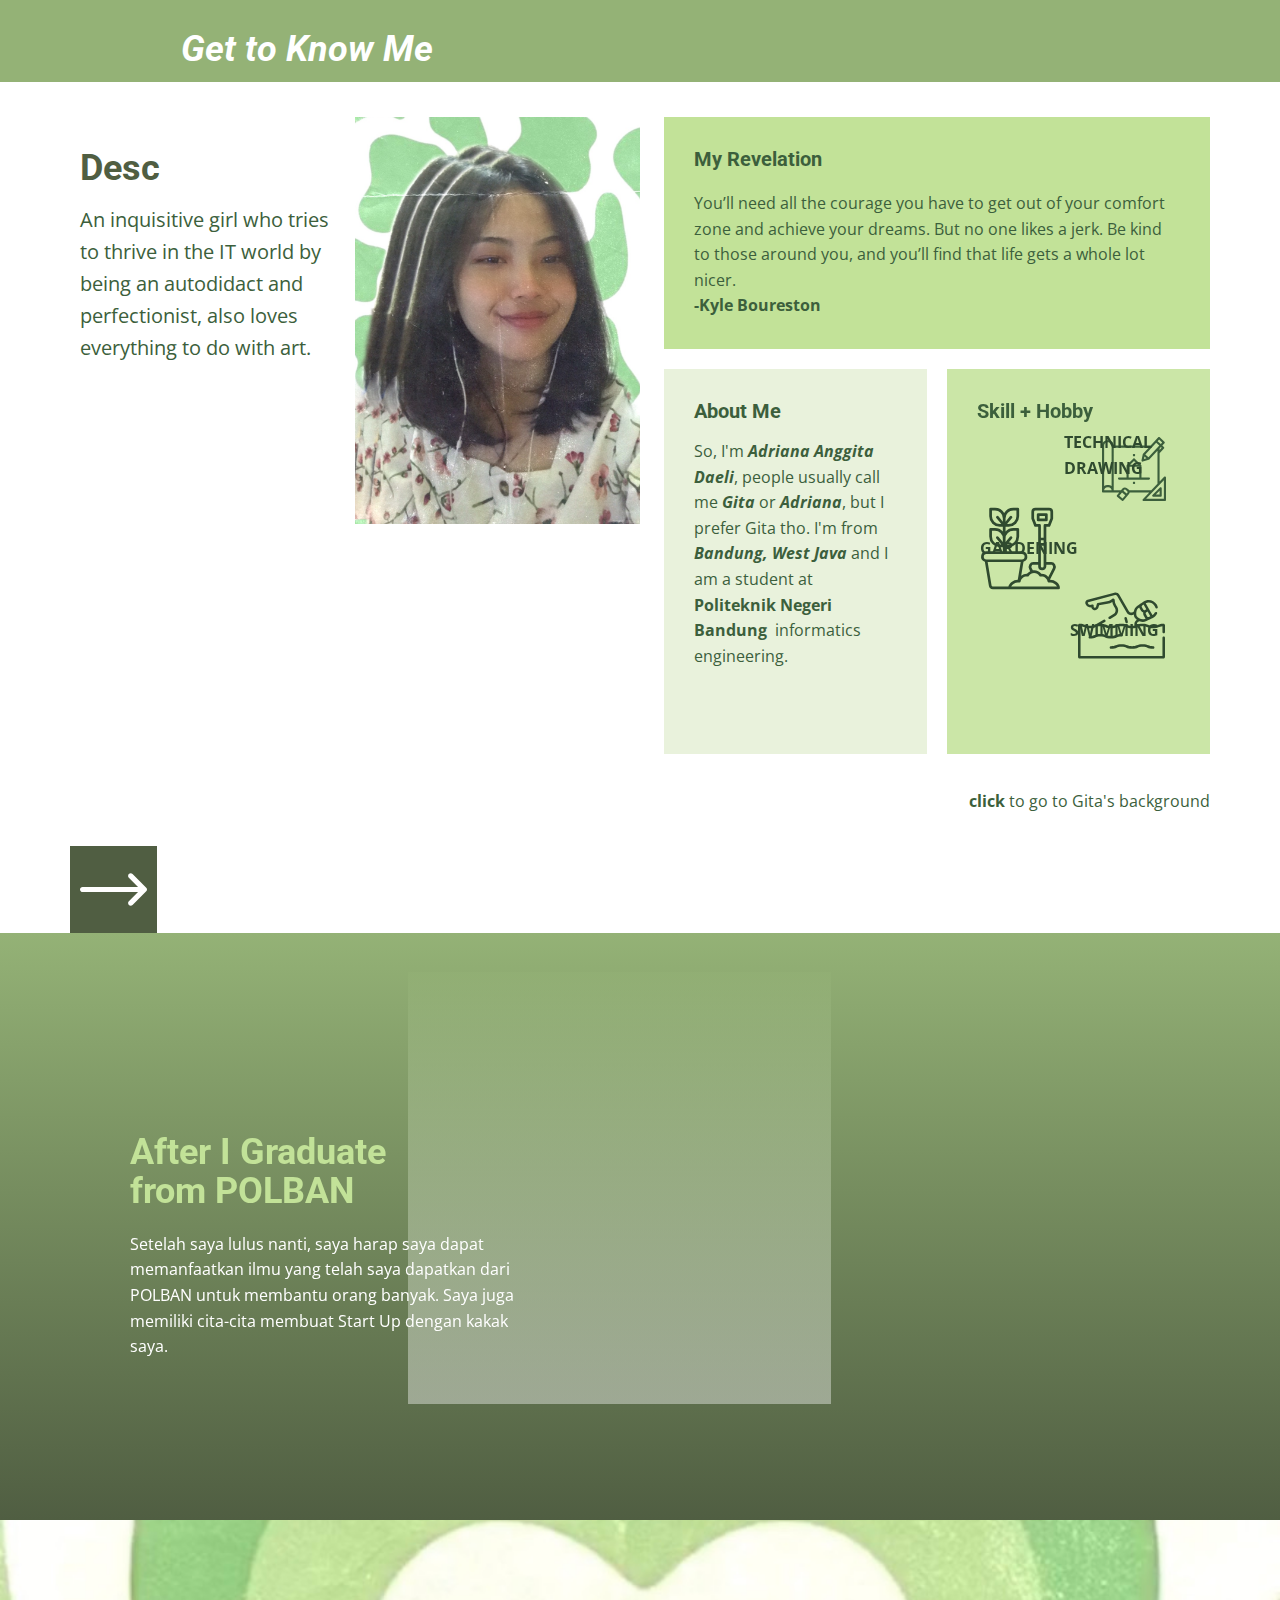
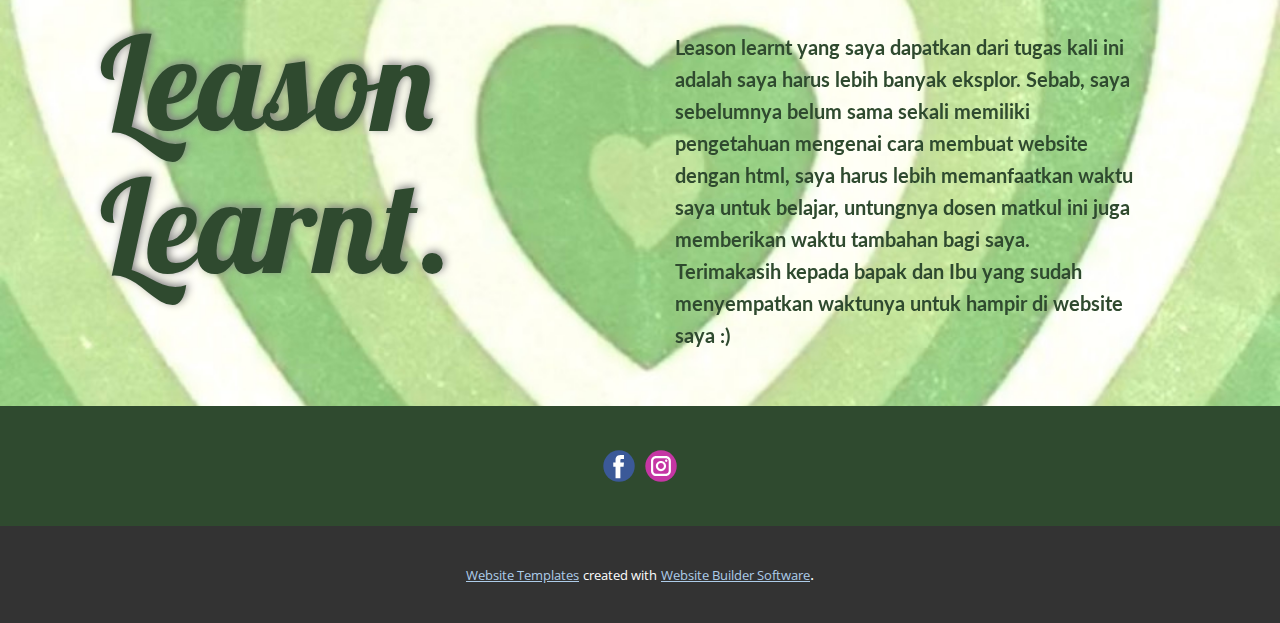
<file: index.html>
<!DOCTYPE html>
<html style="font-size: 16px;">
  <head>
    <title>AAD ∘ Get to Know Me</title>
    <meta name="viewport" content="width=device-width, initial-scale=1.0">
    <meta charset="utf-8">
    <meta name="keywords" content="Business Center">
    <meta name="description" content="">
    <meta name="page_type" content="np-template-header-footer-from-plugin">
    <title>About</title>
    <link rel="stylesheet" href="nicepage.css" media="screen">
<link rel="stylesheet" href="About.css" media="screen">
    <script class="u-script" type="text/javascript" src="jquery.js" defer=""></script>
    <script class="u-script" type="text/javascript" src="nicepage.js" defer=""></script>
    <meta name="generator" content="Nicepage 3.11.0, nicepage.com">
    <link id="u-theme-google-font" rel="stylesheet" href="https://fonts.googleapis.com/css?family=Roboto:100,100i,300,300i,400,400i,500,500i,700,700i,900,900i|Open+Sans:300,300i,400,400i,600,600i,700,700i,800,800i">
    <link id="u-page-google-font" rel="stylesheet" href="https://fonts.googleapis.com/css?family=Lobster:400|Lato:100,100i,300,300i,400,400i,700,700i,900,900i">
    
    
    
    
    <script type="application/ld+json">{
		"@context": "http://schema.org",
		"@type": "Organization",
		"name": "",
		"url": "index.html",
		"sameAs": [
				"https://id-id.facebook.com/adriana.anggita",
				"https://www.instagram.com/adrnagita/"
		]
}</script>
    <meta property="og:title" content="About">
    <meta property="og:type" content="website">
    <meta name="theme-color" content="#478ac9">
    <link rel="canonical" href="index.html">
    <meta property="og:url" content="index.html">
  </head>
  <body data-home-page="About.html" data-home-page-title="About" class="u-body"><header class="u-clearfix u-custom-color-14 u-header u-sticky" id="sec-6da2"><div class="u-clearfix u-sheet u-sheet-1">
        <nav class="u-align-left u-menu u-menu-dropdown u-offcanvas u-menu-1">
          <div class="menu-collapse" style="font-weight: 700;">
            <a class="u-button-style u-custom-text-active-color u-custom-text-color u-nav-link" href="#" style="padding: 4px 0px; font-size: calc(1em + 8px);">
              <svg class="u-svg-link" preserveAspectRatio="xMidYMin slice" viewBox="0 0 302 302" style=""><use xmlns:xlink="http://www.w3.org/1999/xlink" xlink:href="#svg-0c70"></use></svg>
              <svg xmlns="http://www.w3.org/2000/svg" xmlns:xlink="http://www.w3.org/1999/xlink" version="1.1" id="svg-0c70" x="0px" y="0px" viewBox="0 0 302 302" style="enable-background:new 0 0 302 302;" xml:space="preserve" class="u-svg-content"><g><rect y="36" width="302" height="30"></rect><rect y="236" width="302" height="30"></rect><rect y="136" width="302" height="30"></rect>
</g><g></g><g></g><g></g><g></g><g></g><g></g><g></g><g></g><g></g><g></g><g></g><g></g><g></g><g></g><g></g></svg>
            </a>
          </div>
          <div class="u-custom-menu u-nav-container">
            <ul class="u-nav u-unstyled u-nav-1"><li class="u-nav-item"><a class="u-button-style u-nav-link u-text-active-custom-color-15 u-text-custom-color-4 u-text-hover-custom-color-18" href="About.html" style="padding: 10px 20px; text-decoration: underline !important;">About</a>
</li><li class="u-nav-item"><a class="u-button-style u-nav-link u-text-active-custom-color-15 u-text-custom-color-4 u-text-hover-custom-color-18" href="Background.html" style="padding: 10px 20px; text-decoration: underline !important;">Background</a>
</li><li class="u-nav-item"><a class="u-button-style u-nav-link u-text-active-custom-color-15 u-text-custom-color-4 u-text-hover-custom-color-18" href="Contact.html" style="padding: 10px 20px; text-decoration: underline !important;">Contact</a>
</li></ul>
          </div>
          <div class="u-custom-menu u-nav-container-collapse">
            <div class="u-align-center u-black u-container-style u-inner-container-layout u-opacity u-opacity-95 u-sidenav">
              <div class="u-sidenav-overflow">
                <div class="u-menu-close"></div>
                <ul class="u-align-center u-nav u-popupmenu-items u-unstyled u-nav-2"><li class="u-nav-item"><a class="u-button-style u-nav-link" href="About.html" style="padding: 10px 20px;">About</a>
</li><li class="u-nav-item"><a class="u-button-style u-nav-link" href="Background.html" style="padding: 10px 20px;">Background</a>
</li><li class="u-nav-item"><a class="u-button-style u-nav-link" href="Contact.html" style="padding: 10px 20px;">Contact</a>
</li></ul>
              </div>
            </div>
            <div class="u-black u-menu-overlay u-opacity u-opacity-70"></div>
          </div>
        </nav>
        <h3 class="u-align-right u-headline u-text u-text-1">
          <a href="/">Get to Know Me</a>
        </h3>
      </div></header>
    <section class="u-clearfix u-gradient u-section-1" id="carousel_038b">
      <div class="u-clearfix u-sheet u-sheet-1">
        <div class="u-clearfix u-layout-wrap u-layout-wrap-1">
          <div class="u-layout">
            <div class="u-layout-row">
              <div class="u-container-style u-layout-cell u-size-30 u-layout-cell-1">
                <div class="u-container-layout u-container-layout-1">
                  <h3 class="u-text u-text-custom-color-15 u-text-1">Desc</h3>
                  <p class="u-text u-text-custom-color-5 u-text-2">An inquisitive girl who tries to thrive in the IT world by being an autodidact and perfectionist, also loves everything to do with art.</p>
                </div>
              </div>
              <div class="u-container-style u-layout-cell u-size-30 u-layout-cell-2">
                <div class="u-container-layout u-container-layout-2">
                  <img src="images/S__27549740.jpg" alt="" class="u-expanded-width u-image u-image-default u-image-1" data-image-width="960" data-image-height="1706">
                </div>
              </div>
            </div>
          </div>
        </div>
        <div class="u-clearfix u-gutter-20 u-layout-wrap u-layout-wrap-2">
          <div class="u-layout">
            <div class="u-layout-col">
              <div class="u-size-30">
                <div class="u-layout-col">
                  <div class="u-container-style u-custom-color-21 u-layout-cell u-size-60 u-layout-cell-3">
                    <div class="u-container-layout u-container-layout-3">
                      <h6 class="u-text u-text-custom-color-5 u-text-3">My Revelation</h6>
                      <p class="u-text u-text-custom-color-5 u-text-4">You’ll need all the courage you have to get out of your comfort zone and achieve your dreams. But no one likes a jerk. Be kind to those around you, and you’ll find that life gets a whole lot nicer.&nbsp;<br><b>-Kyle Boureston </b>
                      </p>
                    </div>
                  </div>
                </div>
              </div>
              <div class="u-size-30">
                <div class="u-layout-row">
                  <div class="u-container-style u-custom-color-22 u-layout-cell u-size-30 u-layout-cell-4">
                    <div class="u-container-layout u-container-layout-4">
                      <h6 class="u-text u-text-custom-color-5 u-text-5">About Me</h6>
                      <p class="u-text u-text-custom-color-5 u-text-6">So, I'm <span style="font-weight: 700; font-style: italic;">Adriana Anggita Daeli</span>, people usually call me <span style="font-weight: 700; font-style: italic;">Gita </span>or <span style="font-style: italic; font-weight: 700;">Adriana</span>, but I prefer Gita tho. I'm from <span style="font-style: italic; font-weight: 700;">Bandung, West Java</span> and I am a student at&nbsp;<span style="font-weight: 700;">
                          <br>Politeknik Negeri Bandung&nbsp;
                        </span>informatics engineering.<br>
                        <br>&nbsp;
                      </p>
                    </div>
                  </div>
                  <div class="u-container-style u-custom-color-24 u-layout-cell u-size-30 u-layout-cell-5" data-animation-name="fadeIn" data-animation-duration="1000" data-animation-delay="0">
                    <div class="u-container-layout u-container-layout-5">
                      <h6 class="u-text u-text-custom-color-5 u-text-7">Skill + Hobby</h6><span class="u-icon u-icon-circle u-text-custom-color-5 u-icon-1"><svg class="u-svg-link" preserveAspectRatio="xMidYMin slice" viewBox="0 0 512.00003 512" style=""><use xmlns:xlink="http://www.w3.org/1999/xlink" xlink:href="#svg-bf4c"></use></svg><svg class="u-svg-content" viewBox="0 0 512.00003 512" id="svg-bf4c"><path d="m506.632812 316.320312c-3.253906-1.292968-6.96875-.484374-9.386718 2.046876l-36.445313 38.308593v-227.542969h.042969l34.773438-37.546874c3.199218-3.457032 2.988281-8.859376-.472657-12.058594 0 0-.003906-.003906-.007812-.007813l-12.515625-11.648437 17.390625-18.773438c3.195312-3.460937 2.980469-8.859375-.480469-12.054687l-37.546875-34.773438c-3.457031-3.199219-8.855469-2.992187-12.054687.46875l-60.671876 65.511719h-295.390624c-.027344-23.554688-19.113282-42.640625-42.667969-42.667969h-8.53125c-23.554688.027344-42.6406252 19.113281-42.667969 42.667969v366.933594c0 4.710937 3.820312 8.53125 8.535156 8.53125h129.175782l-17.921876 21.519531c-3.011718 3.625-2.519531 9.003906 1.101563 12.015625l39.347656 32.761719c3.621094 3.015625 9.003907 2.523437 12.019531-1.097657 0 0 .003907-.003906.003907-.003906l43.675781-52.472656c3.015625-3.632812 4.957031-8.042969 5.597656-12.722656h156.363282l-51.285157 53.855468c-3.246093 3.414063-3.109375 8.816407.304688 12.0625 1.585937 1.507813 3.691406 2.351563 5.882812 2.347657h170.664063c4.714844 0 8.535156-3.820313 8.535156-8.53125v-179.199219c0-3.492188-2.125-6.632812-5.367188-7.929688zm-29.335937-230.152343-16.496094 17.84375v-12.550781l10.238281-11.09375zm-33.5625-1.519531v.121093l-72.167969 77.996094-25.0625-23.1875 86.9375-93.953125 25.0625 23.1875-14.667968 15.835938zm-88.558594 86.1875-19.628906 5.726562 4.191406-20.019531zm101.453125-150.261719 25.050782 23.175781-11.59375 12.550781-25.054688-23.199219zm-413.960937 22.074219h8.53125c14.140625 0 25.601562 11.460937 25.601562 25.601562v324.488281c-7.34375-5.648437-16.339843-8.726562-25.601562-8.757812h-8.53125c-9.265625.03125-18.257813 3.109375-25.601563 8.757812v-324.488281c0-14.140625 11.460938-25.601562 25.601563-25.601562zm0 358.398437h8.53125c14.140625 0 25.601562 11.464844 25.601562 25.601563h-59.734375c0-14.136719 11.460938-25.601563 25.601563-25.601563zm160.160156 44.476563-5.460937 6.554687-26.230469-21.835937 5.453125-6.5625c3.015625-3.621094 8.394531-4.113282 12.015625-1.097657.003906 0 .003906.003907.007812.003907l13.113281 10.890624c3.625 3.011719 4.121094 8.390626 1.109376 12.015626-.003907.003906-.003907.003906-.007813.007812zm-38.21875 45.910156-26.234375-21.835938 21.839844-26.242187 26.230468 21.839843zm53.339844-64.785156c-1.417969-2.363282-3.210938-4.476563-5.308594-6.261719l-13.113281-10.914063c-10.867188-9.046875-27.007813-7.574218-36.054688 3.292969l-11.578125 13.882813h-58.027343v-341.332032h279.601562l-45.285156 48.9375c-.648438.730469-1.164063 1.574219-1.519532 2.484375-.101562.246094-.179687.476563-.265624.734375-.082032.253906-.210938.511719-.273438.785156l-10.1875 48.707032c-.960938 4.613281 2 9.132812 6.613281 10.09375 1.371094.285156 2.789063.230468 4.128907-.160156l47.789062-13.925782c.222656-.070312.410156-.199218.621094-.273437.214844-.078125.4375-.1875.667968-.300781.957032-.433594 1.824219-1.046876 2.558594-1.800782l65.417969-70.699218v264.695312l-49.578125 52.054688zm276.984375 68.265624h-142.226563l142.226563-149.332031zm0 0"></path><path d="m401.714844 472.582031c1.320312 3.1875 4.433594 5.265625 7.886718 5.265625h59.730469c4.714844 0 8.535157-3.820312 8.535157-8.53125v-59.734375c0-4.714843-3.824219-8.53125-8.535157-8.53125-2.261719 0-4.433593.898438-6.03125 2.5l-59.734375 59.730469c-2.441406 2.441406-3.171875 6.113281-1.851562 9.300781zm59.085937-42.402343v30.601562h-30.601562zm0 0"></path><path d="m375.464844 324.25h-59.730469v-93.867188c-.011719-2.265624-.914063-4.4375-2.511719-6.042968l-51.199218-51.199219c-3.332032-3.332031-8.734376-3.332031-12.066407 0l-51.199219 51.199219c-1.589843 1.609375-2.484374 3.78125-2.492187 6.042968v93.867188h-59.730469c-4.714844 0-8.535156 3.820312-8.535156 8.53125 0 4.714844 3.820312 8.535156 8.535156 8.535156h238.933594c4.710938 0 8.53125-3.820312 8.53125-8.535156 0-4.710938-3.820312-8.53125-8.535156-8.53125zm-119.464844-133.003906 30.601562 30.601562h-61.203124zm-42.667969 47.667968h85.335938v85.335938h-85.335938zm0 0"></path><path d="m247.464844 136.515625h17.070312v17.066406h-17.070312zm0 0"></path><path d="m247.464844 358.382812h17.070312v17.066407h-17.070312zm0 0"></path></svg></span>
                      <p class="u-text u-text-custom-color-11 u-text-8">TECHNICAL DRAWING</p><span class="u-icon u-icon-circle u-text-custom-color-11 u-icon-2"><svg class="u-svg-link" preserveAspectRatio="xMidYMin slice" viewBox="0 0 512 512" style=""><use xmlns:xlink="http://www.w3.org/1999/xlink" xlink:href="#svg-d63c"></use></svg><svg class="u-svg-content" viewBox="0 0 512 512" id="svg-d63c"><path d="M416,88V56a8,8,0,0,0-8-8H360a8,8,0,0,0-8,8V88a8,8,0,0,0,8,8h48A8,8,0,0,0,416,88Zm-16-8H368V64h32Z"></path><path d="M468.7,452.573A64.751,64.751,0,0,0,430.96,440q-.84,0-1.685.027c-.062-.189-.133-.374-.2-.563l31.562-61.015a30.173,30.173,0,0,0-1-29.375A26.515,26.515,0,0,0,436.983,336H408V128h16a8,8,0,0,0,7.428-5.029l16-40A8,8,0,0,0,448,80V40a24.028,24.028,0,0,0-24-24H344a24.028,24.028,0,0,0-24,24V80a8,8,0,0,0,.572,2.971l16,40A8,8,0,0,0,344,128h16V336H331.017a26.515,26.515,0,0,0-22.658,13.074,30.17,30.17,0,0,0-1,29.375l5.591,10.808a51.51,51.51,0,0,0-19.178,15.768q-.808-.024-1.6-.025a52.876,52.876,0,0,0-32.03,10.822L273.694,334.5A32,32,0,0,0,264,272H168V248h17.91A62.161,62.161,0,0,0,248,185.91V144a8,8,0,0,0-8-8H214.09A61.943,61.943,0,0,0,168,156.536V128h17.91A62.161,62.161,0,0,0,248,65.91V24a8,8,0,0,0-8-8H214.09A62.12,62.12,0,0,0,160,47.659,62.12,62.12,0,0,0,105.91,16H80a8,8,0,0,0-8,8V65.91A62.161,62.161,0,0,0,134.09,128H152v28.536A61.943,61.943,0,0,0,105.91,136H80a8,8,0,0,0-8,8v41.91A62.161,62.161,0,0,0,134.09,248H152v24H56a32,32,0,0,0-9.694,62.5L69.881,475.946A23.923,23.923,0,0,0,93.554,496H480a8,8,0,0,0,8-8C488,474.382,481.146,461.8,468.7,452.573ZM168,78.09A46.142,46.142,0,0,1,214.09,32H232V65.91A46.142,46.142,0,0,1,185.91,112h-8.83l29.066-34.879h0a8,8,0,1,0-12.29-10.24h0l-.024.029-.006.006L168,97.9Zm0,120A46.142,46.142,0,0,1,214.09,152H232v33.91A46.142,46.142,0,0,1,185.91,232h-8.83l29.066-34.879h0a8,8,0,1,0-12.29-10.24h0l-.024.029-.006.006L168,217.9ZM349.417,112,336,78.459V40a8.009,8.009,0,0,1,8-8h80a8.009,8.009,0,0,1,8,8V78.459L418.583,112H400a8,8,0,0,0-8,8v72H376V120a8,8,0,0,0-8-8ZM376,224V208h16v16Zm16,16V360.452a8,8,0,0,1-8.4,7.99A8.327,8.327,0,0,1,376,360V240ZM322.027,357.393c.987-1.622,3.838-5.393,8.99-5.393H360v8a24.2,24.2,0,0,0,22.85,24.425q.588.027,1.171.027a23.781,23.781,0,0,0,16.544-6.634A24.11,24.11,0,0,0,408,360.452V352h28.983c5.152,0,8,3.771,8.99,5.393a14.074,14.074,0,0,1,.455,13.705L419.565,423.03A52.81,52.81,0,0,0,379.83,405q-.795,0-1.6.025A52.549,52.549,0,0,0,336,384a53.232,53.232,0,0,0-7.471.547L321.572,371.1A14.074,14.074,0,0,1,322.027,357.393ZM113.855,77.12h0L142.92,112h-8.83A46.142,46.142,0,0,1,88,65.91V32h17.91A46.142,46.142,0,0,1,152,78.09V97.9l-25.824-30.99-.006-.006-.024-.029h0a8,8,0,1,0-12.29,10.24Zm0,120h0L142.92,232h-8.83A46.142,46.142,0,0,1,88,185.91V152h17.91A46.142,46.142,0,0,1,152,198.09V217.9l-25.824-30.99-.006-.006-.024-.029h0a8,8,0,1,0-12.29,10.24ZM40,304a16.019,16.019,0,0,1,16-16H264a16,16,0,0,1,0,32H56A16.019,16.019,0,0,1,40,304ZM184.819,480H93.554a7.976,7.976,0,0,1-7.891-6.685L62.777,336H257.223L239.885,440.025A64.847,64.847,0,0,0,203.3,452.573C193.335,459.961,186.967,469.5,184.819,480Zm16.6,0c5.117-14.159,23.195-24,39.622-24a37.562,37.562,0,0,1,6.431.562,8,8,0,0,0,9.271-6.634C259.347,433.437,274.578,421,292.17,421a38.6,38.6,0,0,1,4.69.3,7.983,7.983,0,0,0,7.87-3.875,36.771,36.771,0,0,1,62.54,0,7.986,7.986,0,0,0,7.87,3.875,38.6,38.6,0,0,1,4.69-.3c17.593,0,32.824,12.437,35.428,28.928a8,8,0,0,0,9.271,6.634A37.562,37.562,0,0,1,430.96,456c16.427,0,34.5,9.841,39.622,24Z"></path></svg></span>
                      <p class="u-align-right-lg u-align-right-md u-align-right-sm u-align-right-xl u-text u-text-custom-color-11 u-text-9">GARDENING<br>
                      </p><span class="u-icon u-icon-circle u-text-custom-color-11 u-icon-3"><svg class="u-svg-link" preserveAspectRatio="xMidYMin slice" viewBox="0 0 512 512" style=""><use xmlns:xlink="http://www.w3.org/1999/xlink" xlink:href="#svg-bb21"></use></svg><svg class="u-svg-content" viewBox="0 0 512 512" id="svg-bb21"><g><path d="m502.494 245.851c-30.633.498-31.747 11.984-60.123 11.984-28.976 0-29.513-12-62.129-12-16.677 0-25.605 3.353-33.411 6.366-1.409-6.787 1.586-14.017 7.909-17.667l6.685-3.859c12.506 4.963 26.317 6.135 38.386.305 7.209-3.483 37.807-18.266 40.13-19.389 11.006-5.317 19.756-13.858 25.305-24.699 1.888-3.687.429-8.206-3.259-10.094-3.685-1.887-8.205-.428-10.093 3.259-3.065 5.989-7.473 11.016-12.923 14.792-.062-.108-20.316-35.187-20.254-35.081l-.007-.012-20.22-35.022c18.56-8.672 41.153-2.581 52.183 15.993 1.863 3.137 3.296 6.488 4.258 9.959 1.107 3.992 5.241 6.33 9.23 5.224 3.992-1.106 6.331-5.239 5.225-9.231-1.317-4.752-3.274-9.333-5.815-13.612-16.516-27.812-52.578-35.639-79.552-17.298-25.546 17.366-5.576 3.791-36.426 24.766-11.386 7.741-17.056 20.585-18.935 33.436l-6.665 3.848c-7.899 4.562-17.987 1.861-22.551-6.042l-56.027-97.042c-5.902-10.227-17.995-15.234-29.398-12.178l-158.055 42.348c-4.646 1.245-8.53 4.225-10.936 8.391-2.405 4.167-3.044 9.02-1.798 13.666 4.187 15.626 19.47 24.826 34.564 22.333 1.956 7.918 8.188 14.423 16.745 16.316 11.611 2.567 23.174-4.621 26.32-16.367l3.161-11.796 50.041-9.007c9.927-1.786 19.422-5.478 27.93-10.815 1.121 7.62 3.675 14.992 7.563 21.725 6.66 11.502 6.727 11.737 7.987 13.725 7.792 12.251 3.957 28.459-8.614 35.717l-26.437 15.263c-3.587 2.071-4.816 6.658-2.745 10.245 2.085 3.613 6.683 4.803 10.245 2.745l26.437-15.263c19.922-11.502 26.179-37.246 13.774-56.754-.939-1.475-.982-1.641-7.657-13.178-4.274-7.402-6.415-15.824-6.189-24.358.097-3.708-1.995-7.149-5.329-8.766-3.329-1.615-7.317-1.129-10.161 1.236-8.454 7.026-18.641 11.77-29.46 13.716l-54.726 9.85c-2.859.515-5.164 2.634-5.916 5.44l-4.393 16.394c-1.048 3.907-4.91 6.418-8.592 5.603-4.021-.891-6.464-4.916-5.4-8.885.709-2.662-.056-5.529-2.033-7.521-1.952-1.938-4.815-2.704-7.494-1.995l-5.944 1.593c-8.362 2.241-16.948-2.712-19.189-11.081-.434-1.622.54-3.259 2.128-3.684l158.054-42.35c4.855-1.302 10.01.831 12.525 5.188l56.027 97.042c8.574 14.851 27.146 19.875 41.857 12.183.752 7.12 2.567 13.368 5.016 17.61 2.453 4.248 6.968 8.953 12.771 13.17-11.698 7.425-16.934 21.481-13.629 34.408-3.91.734-8.514 1.189-14.35 1.189-29.098 0-29.491-12-62.125-12-32.319 0-33.341 12-62.121 12-26.899 0-28.357-9.836-54.219-11.724l19-10.969c3.587-2.071 4.816-6.658 2.745-10.245-2.07-3.587-6.659-4.817-10.245-2.745l-50.548 29.184c-.892.336-1.763.673-2.621 1.004-7.315 2.826-14.227 5.496-28.359 5.496-28.459 0-29.319-11.483-60.114-11.984-5.056-.123-9.508 3.989-9.508 9.341v185.803c0 5.15 4.189 9.34 9.34 9.34h493.319c5.15 0 9.341-4.19 9.341-9.34v-112.44c0-4.142-3.357-7.5-7.5-7.5s-7.5 3.358-7.5 7.5v106.78h-482v-174.221c21.4 1.703 25.051 11.721 54.622 11.721 32.425 0 33.238-12 62.124-12 29.096 0 29.492 12 62.124 12 32.319 0 33.341-12 62.121-12 28.974 0 29.511 12 62.125 12 32.759 0 32.88-12 62.126-12 28.976 0 29.513 12 62.129 12 29.628 0 33.142-10.011 54.629-11.721v32.441c0 4.142 3.357 7.5 7.5 7.5s7.5-3.358 7.5-7.5v-38.363c0-5.362-4.447-9.438-9.506-9.34zm-93.018-72.09 16.201 28.061c-2.96 1.43-7.808 3.772-7.911 3.822-3.813 1.839-8.449.406-10.564-3.257l-7.765-13.448c-2.24-3.88-.906-8.859 2.974-11.1zm-31.01-36.081c.206-.14 1.192-.811 7.309-4.97l16.201 28.061-7.065 4.079c-3.887 2.245-8.854.915-11.099-2.974l-7.765-13.449c-2.105-3.648-1.041-8.356 2.419-10.747zm-22.441 15.258 4.593-3.123c.504 2.102 1.312 4.16 2.439 6.113l7.765 13.449c2.922 5.061 7.543 8.759 13.086 10.496-1.212 5.454-.468 11.358 2.539 16.567l7.765 13.448c1.127 1.953 2.506 3.682 4.074 5.17l-5.001 2.416c-17.07 8.247-41.773-6.904-46.971-15.906-5.197-9.002-5.965-37.972 9.711-48.63z"></path><path d="m227.634 326.55c7.315-2.827 14.226-5.496 28.357-5.496 4.143 0 7.5-3.358 7.5-7.5s-3.357-7.5-7.5-7.5c-16.929 0-25.872 3.456-33.764 6.504-7.315 2.827-14.226 5.496-28.357 5.496s-21.043-2.669-28.358-5.496c-7.892-3.048-16.836-6.504-33.766-6.504-16.929 0-25.873 3.455-33.765 6.504-7.315 2.826-14.227 5.496-28.359 5.496-4.143 0-7.5 3.358-7.5 7.5s3.357 7.5 7.5 7.5c16.93 0 25.874-3.456 33.766-6.504 7.315-2.827 14.227-5.496 28.358-5.496 14.133 0 21.044 2.67 28.359 5.496 7.892 3.049 16.836 6.504 33.765 6.504s25.872-3.455 33.764-6.504z"></path><path d="m193.87 393.274c16.929 0 25.872-3.456 33.764-6.504 7.315-2.827 14.226-5.496 28.357-5.496 14.133 0 21.044 2.669 28.359 5.496 7.892 3.048 16.836 6.504 33.766 6.504s25.874-3.455 33.765-6.504c7.317-2.826 14.228-5.496 28.361-5.496s21.045 2.67 28.362 5.496c7.892 3.049 16.836 6.504 33.767 6.504 4.143 0 7.5-3.358 7.5-7.5s-3.357-7.5-7.5-7.5c-14.134 0-21.045-2.67-28.362-5.496-7.892-3.049-16.836-6.504-33.767-6.504s-25.875 3.456-33.767 6.504c-7.316 2.827-14.227 5.496-28.359 5.496s-21.044-2.669-28.359-5.496c-7.892-3.048-16.836-6.504-33.766-6.504-16.929 0-25.872 3.456-33.764 6.504-7.315 2.827-14.226 5.496-28.357 5.496-4.143 0-7.5 3.358-7.5 7.5s3.358 7.5 7.5 7.5z"></path><path d="m287.996 242.931c4.014-1.023 6.438-5.107 5.414-9.121l-5.538-21.711c-1.024-4.015-5.117-6.438-9.121-5.414-4.014 1.023-6.438 5.107-5.414 9.121l5.538 21.711c1.024 4.016 5.11 6.439 9.121 5.414z"></path>
</g></svg></span>
                      <p class="u-text u-text-custom-color-11 u-text-10">SWIMMING<br>
                        <br>
                      </p>
                    </div>
                  </div>
                </div>
              </div>
            </div>
          </div>
        </div>
        <p class="u-align-right u-text u-text-custom-color-5 u-text-11"><b>click </b>to go to Gita's background
        </p><span class="u-custom-color-15 u-icon u-icon-rectangle u-spacing-10 u-text-custom-color-4 u-icon-4" data-href="Background.html" data-page-id="273799852"><svg class="u-svg-link" preserveAspectRatio="xMidYMin slice" viewBox="0 0 512 512" style=""><use xmlns:xlink="http://www.w3.org/1999/xlink" xlink:href="#svg-7706"></use></svg><svg xmlns="http://www.w3.org/2000/svg" xmlns:xlink="http://www.w3.org/1999/xlink" version="1.1" xml:space="preserve" class="u-svg-content" viewBox="0 0 512 512" x="0px" y="0px" id="svg-7706" style="enable-background:new 0 0 512 512;"><g><g><path d="M506.134,241.843c-0.006-0.006-0.011-0.013-0.018-0.019l-104.504-104c-7.829-7.791-20.492-7.762-28.285,0.068    c-7.792,7.829-7.762,20.492,0.067,28.284L443.558,236H20c-11.046,0-20,8.954-20,20c0,11.046,8.954,20,20,20h423.557    l-70.162,69.824c-7.829,7.792-7.859,20.455-0.067,28.284c7.793,7.831,20.457,7.858,28.285,0.068l104.504-104    c0.006-0.006,0.011-0.013,0.018-0.019C513.968,262.339,513.943,249.635,506.134,241.843z"></path>
</g>
</g></svg></span>
      </div>
    </section>
    <section class="u-clearfix u-gradient u-section-2" id="sec-2c88">
      <div class="u-clearfix u-sheet u-sheet-1">
        <div class="u-align-left u-expanded-width-sm u-expanded-width-xs u-gradient u-left-0 u-opacity u-opacity-40 u-shape u-shape-1"></div>
        <div class="u-clearfix u-expanded-width u-gutter-30 u-layout-wrap u-layout-wrap-1">
          <div class="u-layout">
            <div class="u-layout-row">
              <div class="u-align-left u-container-style u-layout-cell u-right-cell u-size-60 u-layout-cell-1">
                <div class="u-container-layout u-container-layout-1">
                  <h2 class="u-text u-text-custom-color-21 u-text-1" data-animation-name="fadeIn" data-animation-duration="1000" data-animation-delay="0">After I Graduate from POLBAN</h2>
                  <p class="u-text u-text-white u-text-2" data-animation-name="fadeIn" data-animation-duration="1000" data-animation-delay="0">Setelah saya lulus nanti, saya harap saya dapat memanfaatkan ilmu yang telah saya dapatkan dari POLBAN untuk membantu orang banyak. Saya juga memiliki cita-cita membuat Start Up dengan kakak saya.</p>
                  <div class="u-align-left u-left-0 u-video u-video-1">
                    <div class="embed-responsive embed-responsive-1">
                      <iframe style="position: absolute;top: 0;left: 0;width: 100%;height: 100%;" class="embed-responsive-item" src="https://www.youtube.com/embed/sauzoenoYns?playlist=sauzoenoYns&amp;loop=1&amp;mute=1&amp;showinfo=0&amp;controls=1&amp;start=0&amp;autoplay=1" frameborder="0" allowfullscreen=""></iframe>
                    </div>
                  </div>
                </div>
              </div>
            </div>
          </div>
        </div>
      </div>
    </section>
    <section class="u-clearfix u-image u-section-3" id="carousel_8074" data-image-width="960" data-image-height="1707">
      <div class="u-clearfix u-sheet u-sheet-1">
        <div class="u-clearfix u-expanded-width u-layout-wrap u-layout-wrap-1">
          <div class="u-layout">
            <div class="u-layout-row">
              <div class="u-align-left u-container-style u-layout-cell u-size-30 u-layout-cell-1">
                <div class="u-container-layout u-valign-top u-container-layout-1">
                  <h1 class="u-custom-font u-font-lobster u-text u-text-custom-color-11 u-text-1">Leason<br>Learnt. 
                  </h1>
                </div>
              </div>
              <div class="u-align-left u-container-style u-layout-cell u-size-30 u-layout-cell-2">
                <div class="u-container-layout u-valign-bottom u-container-layout-2">
                  <p class="u-custom-font u-font-lato u-text u-text-custom-color-11 u-text-2" data-animation-name="fadeIn" data-animation-duration="1000" data-animation-delay="0">Leason learnt yang saya dapatkan dari tugas kali ini adalah saya harus lebih banyak eksplor. Sebab, saya sebelumnya belum sama sekali memiliki pengetahuan mengenai cara membuat website dengan html, saya harus lebih memanfaatkan waktu saya untuk belajar, untungnya dosen matkul ini juga memberikan waktu tambahan bagi saya. Terimakasih kepada bapak dan Ibu yang sudah menyempatkan waktunya untuk hampir di website saya :)</p>
                </div>
              </div>
            </div>
          </div>
        </div>
      </div>
    </section>
    
    
    <footer class="u-clearfix u-custom-color-11 u-footer" id="sec-711b"><div class="u-clearfix u-sheet u-valign-middle u-sheet-1">
        <div class="u-align-left u-social-icons u-spacing-10 u-social-icons-1">
          <a class="u-social-url" title="facebook" target="_blank" href="https://id-id.facebook.com/adriana.anggita"><span class="u-icon u-icon-circle u-social-facebook u-social-icon u-icon-1"><svg class="u-svg-link" preserveAspectRatio="xMidYMin slice" viewBox="0 0 112 112" style=""><use xmlns:xlink="http://www.w3.org/1999/xlink" xlink:href="#svg-9a52"></use></svg><svg class="u-svg-content" viewBox="0 0 112 112" x="0" y="0" id="svg-9a52"><circle fill="currentColor" cx="56.1" cy="56.1" r="55"></circle><path fill="#FFFFFF" d="M73.5,31.6h-9.1c-1.4,0-3.6,0.8-3.6,3.9v8.5h12.6L72,58.3H60.8v40.8H43.9V58.3h-8V43.9h8v-9.2
            c0-6.7,3.1-17,17-17h12.5v13.9H73.5z"></path></svg></span>
          </a>
          <a class="u-social-url" title="instagram" target="_blank" href="https://www.instagram.com/adrnagita/"><span class="u-icon u-icon-circle u-social-icon u-social-instagram u-icon-2"><svg class="u-svg-link" preserveAspectRatio="xMidYMin slice" viewBox="0 0 112 112" style=""><use xmlns:xlink="http://www.w3.org/1999/xlink" xlink:href="#svg-e686"></use></svg><svg class="u-svg-content" viewBox="0 0 112 112" x="0" y="0" id="svg-e686"><circle fill="currentColor" cx="56.1" cy="56.1" r="55"></circle><path fill="#FFFFFF" d="M55.9,38.2c-9.9,0-17.9,8-17.9,17.9C38,66,46,74,55.9,74c9.9,0,17.9-8,17.9-17.9C73.8,46.2,65.8,38.2,55.9,38.2
            z M55.9,66.4c-5.7,0-10.3-4.6-10.3-10.3c-0.1-5.7,4.6-10.3,10.3-10.3c5.7,0,10.3,4.6,10.3,10.3C66.2,61.8,61.6,66.4,55.9,66.4z"></path><path fill="#FFFFFF" d="M74.3,33.5c-2.3,0-4.2,1.9-4.2,4.2s1.9,4.2,4.2,4.2s4.2-1.9,4.2-4.2S76.6,33.5,74.3,33.5z"></path><path fill="#FFFFFF" d="M73.1,21.3H38.6c-9.7,0-17.5,7.9-17.5,17.5v34.5c0,9.7,7.9,17.6,17.5,17.6h34.5c9.7,0,17.5-7.9,17.5-17.5V38.8
            C90.6,29.1,82.7,21.3,73.1,21.3z M83,73.3c0,5.5-4.5,9.9-9.9,9.9H38.6c-5.5,0-9.9-4.5-9.9-9.9V38.8c0-5.5,4.5-9.9,9.9-9.9h34.5
            c5.5,0,9.9,4.5,9.9,9.9V73.3z"></path></svg></span>
          </a>
        </div>
      </div></footer>
    <section class="u-backlink u-clearfix u-grey-80">
      <a class="u-link" href="https://nicepage.com/website-templates" target="_blank">
        <span>Website Templates</span>
      </a>
      <p class="u-text">
        <span>created with</span>
      </p>
      <a class="u-link" href="https://nicepage.com/" target="_blank">
        <span>Website Builder Software</span>
      </a>. 
    </section><span style="height: 64px; width: 64px; margin-left: 0px; margin-right: auto; margin-top: 0px; background-image: none; right: 20px; bottom: 20px" class="u-back-to-top u-custom-color-14 u-icon u-icon-circle u-opacity u-opacity-85 u-spacing-10 u-text-custom-color-11" data-href="#">
        <svg class="u-svg-link" preserveAspectRatio="xMidYMin slice" viewBox="0 0 551.13 551.13"><use xmlns:xlink="http://www.w3.org/1999/xlink" xlink:href="#svg-1d98"></use></svg>
        <svg class="u-svg-content" enable-background="new 0 0 551.13 551.13" viewBox="0 0 551.13 551.13" xmlns="http://www.w3.org/2000/svg" id="svg-1d98" data-color="rgb(71, 138, 201)"><path d="m275.565 189.451 223.897 223.897h51.668l-275.565-275.565-275.565 275.565h51.668z"></path></svg>
    </span>
  </body>
</html>
</file>
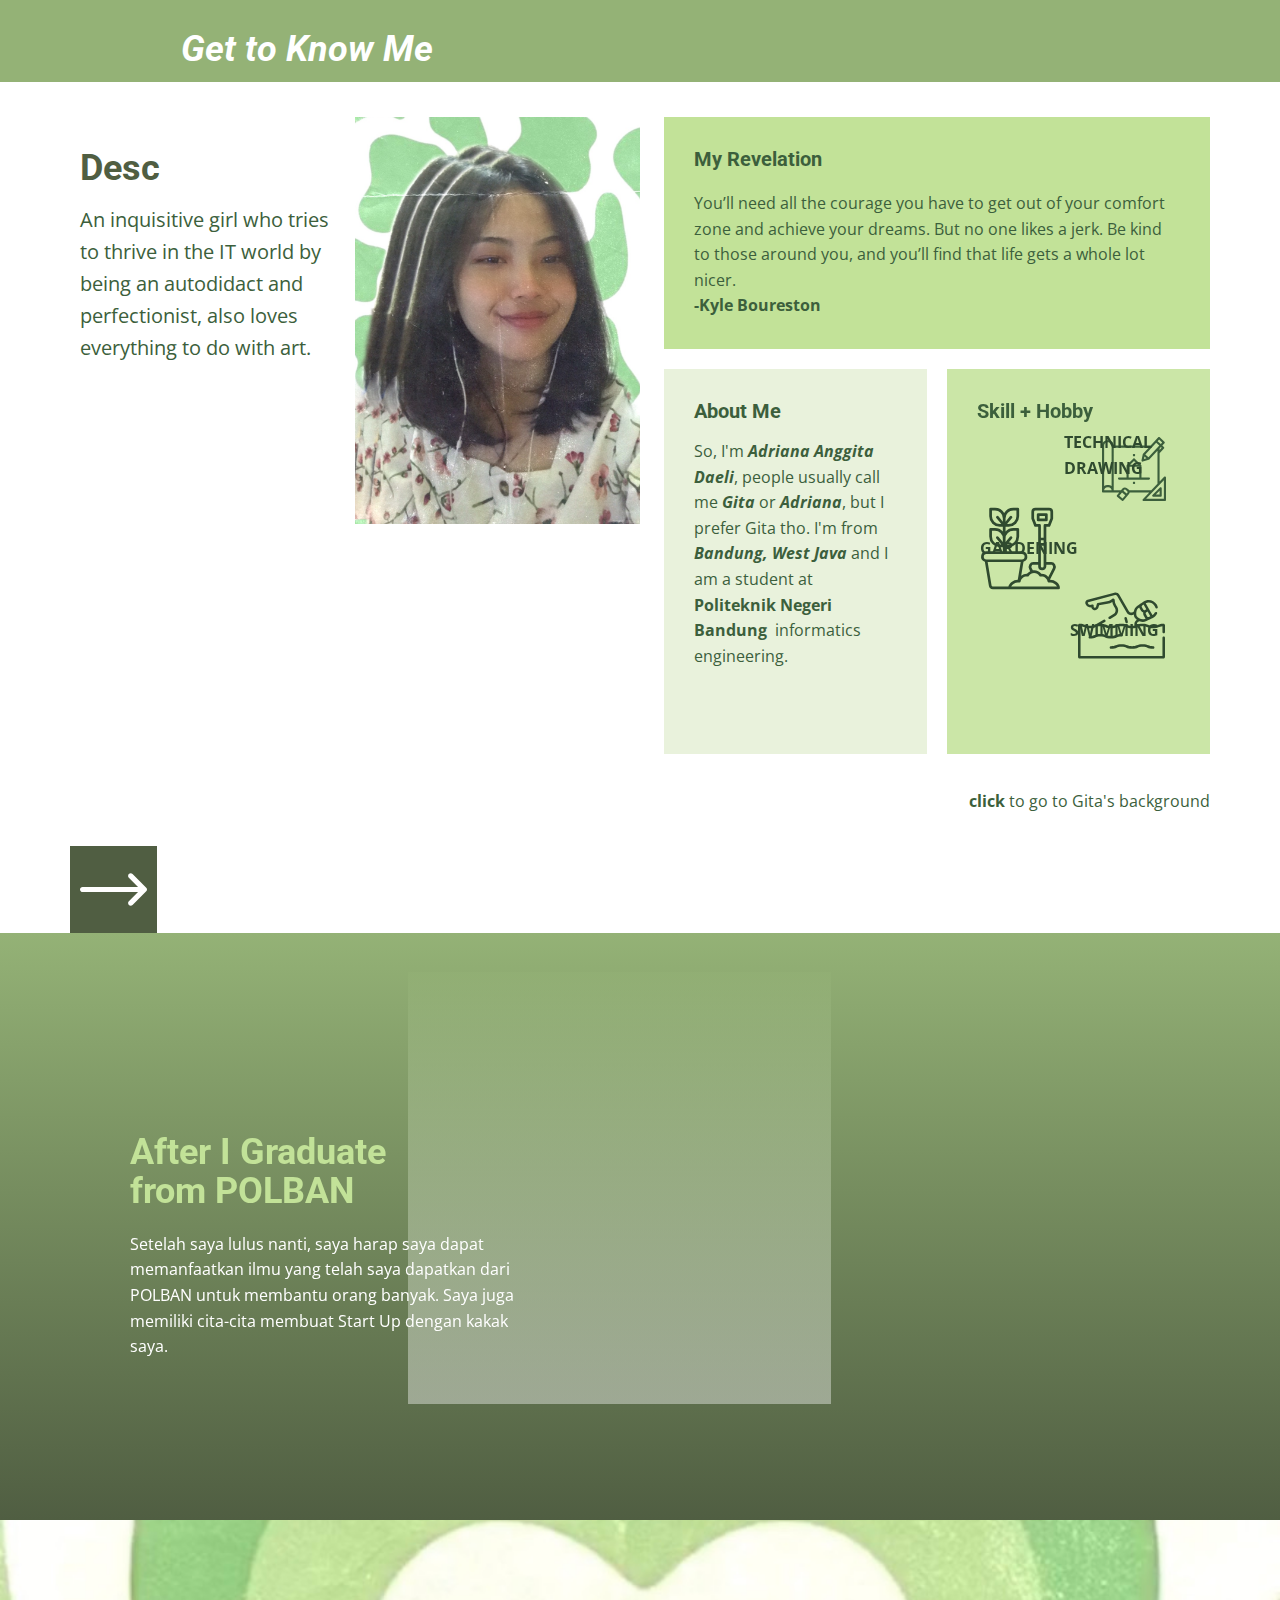
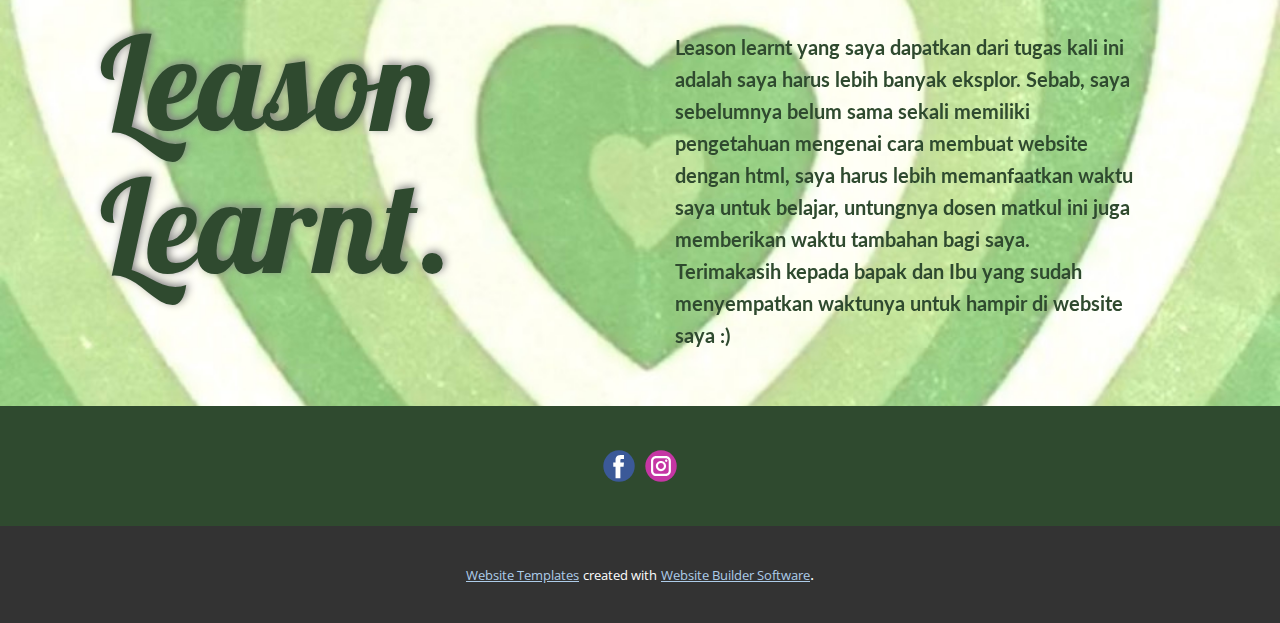
<file: About.html>
<!DOCTYPE html>
<html style="font-size: 16px;">
  <head>
    <title>AAD ∘ Get to Know Me</title>
    <meta name="viewport" content="width=device-width, initial-scale=1.0">
    <meta charset="utf-8">
    <meta name="keywords" content="Business Center">
    <meta name="description" content="">
    <meta name="page_type" content="np-template-header-footer-from-plugin">
    <title>About</title>
    <link rel="stylesheet" href="nicepage.css" media="screen">
<link rel="stylesheet" href="About.css" media="screen">
    <script class="u-script" type="text/javascript" src="jquery.js" defer=""></script>
    <script class="u-script" type="text/javascript" src="nicepage.js" defer=""></script>
    <meta name="generator" content="Nicepage 3.11.0, nicepage.com">
    <link id="u-theme-google-font" rel="stylesheet" href="https://fonts.googleapis.com/css?family=Roboto:100,100i,300,300i,400,400i,500,500i,700,700i,900,900i|Open+Sans:300,300i,400,400i,600,600i,700,700i,800,800i">
    <link id="u-page-google-font" rel="stylesheet" href="https://fonts.googleapis.com/css?family=Lobster:400|Lato:100,100i,300,300i,400,400i,700,700i,900,900i">
    
    
    
    
    <script type="application/ld+json">{
		"@context": "http://schema.org",
		"@type": "Organization",
		"name": "",
		"url": "index.html",
		"sameAs": [
				"https://id-id.facebook.com/adriana.anggita",
				"https://www.instagram.com/adrnagita/"
		]
}</script>
    <meta property="og:title" content="About">
    <meta property="og:type" content="website">
    <meta name="theme-color" content="#478ac9">
    <link rel="canonical" href="index.html">
    <meta property="og:url" content="index.html">
  </head>
  <body class="u-body"><header class="u-clearfix u-custom-color-14 u-header u-sticky" id="sec-6da2"><div class="u-clearfix u-sheet u-sheet-1">
        <nav class="u-align-left u-menu u-menu-dropdown u-offcanvas u-menu-1">
          <div class="menu-collapse" style="font-weight: 700;">
            <a class="u-button-style u-custom-text-active-color u-custom-text-color u-nav-link" href="#" style="padding: 4px 0px; font-size: calc(1em + 8px);">
              <svg class="u-svg-link" preserveAspectRatio="xMidYMin slice" viewBox="0 0 302 302" style=""><use xmlns:xlink="http://www.w3.org/1999/xlink" xlink:href="#svg-0c70"></use></svg>
              <svg xmlns="http://www.w3.org/2000/svg" xmlns:xlink="http://www.w3.org/1999/xlink" version="1.1" id="svg-0c70" x="0px" y="0px" viewBox="0 0 302 302" style="enable-background:new 0 0 302 302;" xml:space="preserve" class="u-svg-content"><g><rect y="36" width="302" height="30"></rect><rect y="236" width="302" height="30"></rect><rect y="136" width="302" height="30"></rect>
</g><g></g><g></g><g></g><g></g><g></g><g></g><g></g><g></g><g></g><g></g><g></g><g></g><g></g><g></g><g></g></svg>
            </a>
          </div>
          <div class="u-custom-menu u-nav-container">
            <ul class="u-nav u-unstyled u-nav-1"><li class="u-nav-item"><a class="u-button-style u-nav-link u-text-active-custom-color-15 u-text-custom-color-4 u-text-hover-custom-color-18" href="About.html" style="padding: 10px 20px; text-decoration: underline !important;">About</a>
</li><li class="u-nav-item"><a class="u-button-style u-nav-link u-text-active-custom-color-15 u-text-custom-color-4 u-text-hover-custom-color-18" href="Background.html" style="padding: 10px 20px; text-decoration: underline !important;">Background</a>
</li><li class="u-nav-item"><a class="u-button-style u-nav-link u-text-active-custom-color-15 u-text-custom-color-4 u-text-hover-custom-color-18" href="Contact.html" style="padding: 10px 20px; text-decoration: underline !important;">Contact</a>
</li></ul>
          </div>
          <div class="u-custom-menu u-nav-container-collapse">
            <div class="u-align-center u-black u-container-style u-inner-container-layout u-opacity u-opacity-95 u-sidenav">
              <div class="u-sidenav-overflow">
                <div class="u-menu-close"></div>
                <ul class="u-align-center u-nav u-popupmenu-items u-unstyled u-nav-2"><li class="u-nav-item"><a class="u-button-style u-nav-link" href="About.html" style="padding: 10px 20px;">About</a>
</li><li class="u-nav-item"><a class="u-button-style u-nav-link" href="Background.html" style="padding: 10px 20px;">Background</a>
</li><li class="u-nav-item"><a class="u-button-style u-nav-link" href="Contact.html" style="padding: 10px 20px;">Contact</a>
</li></ul>
              </div>
            </div>
            <div class="u-black u-menu-overlay u-opacity u-opacity-70"></div>
          </div>
        </nav>
        <h3 class="u-align-right u-headline u-text u-text-1">
          <a href="/">Get to Know Me</a>
        </h3>
      </div></header>
    <section class="u-clearfix u-gradient u-section-1" id="carousel_038b">
      <div class="u-clearfix u-sheet u-sheet-1">
        <div class="u-clearfix u-layout-wrap u-layout-wrap-1">
          <div class="u-layout">
            <div class="u-layout-row">
              <div class="u-container-style u-layout-cell u-size-30 u-layout-cell-1">
                <div class="u-container-layout u-container-layout-1">
                  <h3 class="u-text u-text-custom-color-15 u-text-1">Desc</h3>
                  <p class="u-text u-text-custom-color-5 u-text-2">An inquisitive girl who tries to thrive in the IT world by being an autodidact and perfectionist, also loves everything to do with art.</p>
                </div>
              </div>
              <div class="u-container-style u-layout-cell u-size-30 u-layout-cell-2">
                <div class="u-container-layout u-container-layout-2">
                  <img src="images/S__27549740.jpg" alt="" class="u-expanded-width u-image u-image-default u-image-1" data-image-width="960" data-image-height="1706">
                </div>
              </div>
            </div>
          </div>
        </div>
        <div class="u-clearfix u-gutter-20 u-layout-wrap u-layout-wrap-2">
          <div class="u-layout">
            <div class="u-layout-col">
              <div class="u-size-30">
                <div class="u-layout-col">
                  <div class="u-container-style u-custom-color-21 u-layout-cell u-size-60 u-layout-cell-3">
                    <div class="u-container-layout u-container-layout-3">
                      <h6 class="u-text u-text-custom-color-5 u-text-3">My Revelation</h6>
                      <p class="u-text u-text-custom-color-5 u-text-4">You’ll need all the courage you have to get out of your comfort zone and achieve your dreams. But no one likes a jerk. Be kind to those around you, and you’ll find that life gets a whole lot nicer.&nbsp;<br><b>-Kyle Boureston </b>
                      </p>
                    </div>
                  </div>
                </div>
              </div>
              <div class="u-size-30">
                <div class="u-layout-row">
                  <div class="u-container-style u-custom-color-22 u-layout-cell u-size-30 u-layout-cell-4">
                    <div class="u-container-layout u-container-layout-4">
                      <h6 class="u-text u-text-custom-color-5 u-text-5">About Me</h6>
                      <p class="u-text u-text-custom-color-5 u-text-6">So, I'm <span style="font-weight: 700; font-style: italic;">Adriana Anggita Daeli</span>, people usually call me <span style="font-weight: 700; font-style: italic;">Gita </span>or <span style="font-style: italic; font-weight: 700;">Adriana</span>, but I prefer Gita tho. I'm from <span style="font-style: italic; font-weight: 700;">Bandung, West Java</span> and I am a student at&nbsp;<span style="font-weight: 700;">
                          <br>Politeknik Negeri Bandung&nbsp;
                        </span>informatics engineering.<br>
                        <br>&nbsp;
                      </p>
                    </div>
                  </div>
                  <div class="u-container-style u-custom-color-24 u-layout-cell u-size-30 u-layout-cell-5" data-animation-name="fadeIn" data-animation-duration="1000" data-animation-delay="0">
                    <div class="u-container-layout u-container-layout-5">
                      <h6 class="u-text u-text-custom-color-5 u-text-7">Skill + Hobby</h6><span class="u-icon u-icon-circle u-text-custom-color-5 u-icon-1"><svg class="u-svg-link" preserveAspectRatio="xMidYMin slice" viewBox="0 0 512.00003 512" style=""><use xmlns:xlink="http://www.w3.org/1999/xlink" xlink:href="#svg-bf4c"></use></svg><svg class="u-svg-content" viewBox="0 0 512.00003 512" id="svg-bf4c"><path d="m506.632812 316.320312c-3.253906-1.292968-6.96875-.484374-9.386718 2.046876l-36.445313 38.308593v-227.542969h.042969l34.773438-37.546874c3.199218-3.457032 2.988281-8.859376-.472657-12.058594 0 0-.003906-.003906-.007812-.007813l-12.515625-11.648437 17.390625-18.773438c3.195312-3.460937 2.980469-8.859375-.480469-12.054687l-37.546875-34.773438c-3.457031-3.199219-8.855469-2.992187-12.054687.46875l-60.671876 65.511719h-295.390624c-.027344-23.554688-19.113282-42.640625-42.667969-42.667969h-8.53125c-23.554688.027344-42.6406252 19.113281-42.667969 42.667969v366.933594c0 4.710937 3.820312 8.53125 8.535156 8.53125h129.175782l-17.921876 21.519531c-3.011718 3.625-2.519531 9.003906 1.101563 12.015625l39.347656 32.761719c3.621094 3.015625 9.003907 2.523437 12.019531-1.097657 0 0 .003907-.003906.003907-.003906l43.675781-52.472656c3.015625-3.632812 4.957031-8.042969 5.597656-12.722656h156.363282l-51.285157 53.855468c-3.246093 3.414063-3.109375 8.816407.304688 12.0625 1.585937 1.507813 3.691406 2.351563 5.882812 2.347657h170.664063c4.714844 0 8.535156-3.820313 8.535156-8.53125v-179.199219c0-3.492188-2.125-6.632812-5.367188-7.929688zm-29.335937-230.152343-16.496094 17.84375v-12.550781l10.238281-11.09375zm-33.5625-1.519531v.121093l-72.167969 77.996094-25.0625-23.1875 86.9375-93.953125 25.0625 23.1875-14.667968 15.835938zm-88.558594 86.1875-19.628906 5.726562 4.191406-20.019531zm101.453125-150.261719 25.050782 23.175781-11.59375 12.550781-25.054688-23.199219zm-413.960937 22.074219h8.53125c14.140625 0 25.601562 11.460937 25.601562 25.601562v324.488281c-7.34375-5.648437-16.339843-8.726562-25.601562-8.757812h-8.53125c-9.265625.03125-18.257813 3.109375-25.601563 8.757812v-324.488281c0-14.140625 11.460938-25.601562 25.601563-25.601562zm0 358.398437h8.53125c14.140625 0 25.601562 11.464844 25.601562 25.601563h-59.734375c0-14.136719 11.460938-25.601563 25.601563-25.601563zm160.160156 44.476563-5.460937 6.554687-26.230469-21.835937 5.453125-6.5625c3.015625-3.621094 8.394531-4.113282 12.015625-1.097657.003906 0 .003906.003907.007812.003907l13.113281 10.890624c3.625 3.011719 4.121094 8.390626 1.109376 12.015626-.003907.003906-.003907.003906-.007813.007812zm-38.21875 45.910156-26.234375-21.835938 21.839844-26.242187 26.230468 21.839843zm53.339844-64.785156c-1.417969-2.363282-3.210938-4.476563-5.308594-6.261719l-13.113281-10.914063c-10.867188-9.046875-27.007813-7.574218-36.054688 3.292969l-11.578125 13.882813h-58.027343v-341.332032h279.601562l-45.285156 48.9375c-.648438.730469-1.164063 1.574219-1.519532 2.484375-.101562.246094-.179687.476563-.265624.734375-.082032.253906-.210938.511719-.273438.785156l-10.1875 48.707032c-.960938 4.613281 2 9.132812 6.613281 10.09375 1.371094.285156 2.789063.230468 4.128907-.160156l47.789062-13.925782c.222656-.070312.410156-.199218.621094-.273437.214844-.078125.4375-.1875.667968-.300781.957032-.433594 1.824219-1.046876 2.558594-1.800782l65.417969-70.699218v264.695312l-49.578125 52.054688zm276.984375 68.265624h-142.226563l142.226563-149.332031zm0 0"></path><path d="m401.714844 472.582031c1.320312 3.1875 4.433594 5.265625 7.886718 5.265625h59.730469c4.714844 0 8.535157-3.820312 8.535157-8.53125v-59.734375c0-4.714843-3.824219-8.53125-8.535157-8.53125-2.261719 0-4.433593.898438-6.03125 2.5l-59.734375 59.730469c-2.441406 2.441406-3.171875 6.113281-1.851562 9.300781zm59.085937-42.402343v30.601562h-30.601562zm0 0"></path><path d="m375.464844 324.25h-59.730469v-93.867188c-.011719-2.265624-.914063-4.4375-2.511719-6.042968l-51.199218-51.199219c-3.332032-3.332031-8.734376-3.332031-12.066407 0l-51.199219 51.199219c-1.589843 1.609375-2.484374 3.78125-2.492187 6.042968v93.867188h-59.730469c-4.714844 0-8.535156 3.820312-8.535156 8.53125 0 4.714844 3.820312 8.535156 8.535156 8.535156h238.933594c4.710938 0 8.53125-3.820312 8.53125-8.535156 0-4.710938-3.820312-8.53125-8.535156-8.53125zm-119.464844-133.003906 30.601562 30.601562h-61.203124zm-42.667969 47.667968h85.335938v85.335938h-85.335938zm0 0"></path><path d="m247.464844 136.515625h17.070312v17.066406h-17.070312zm0 0"></path><path d="m247.464844 358.382812h17.070312v17.066407h-17.070312zm0 0"></path></svg></span>
                      <p class="u-text u-text-custom-color-11 u-text-8">TECHNICAL DRAWING</p><span class="u-icon u-icon-circle u-text-custom-color-11 u-icon-2"><svg class="u-svg-link" preserveAspectRatio="xMidYMin slice" viewBox="0 0 512 512" style=""><use xmlns:xlink="http://www.w3.org/1999/xlink" xlink:href="#svg-d63c"></use></svg><svg class="u-svg-content" viewBox="0 0 512 512" id="svg-d63c"><path d="M416,88V56a8,8,0,0,0-8-8H360a8,8,0,0,0-8,8V88a8,8,0,0,0,8,8h48A8,8,0,0,0,416,88Zm-16-8H368V64h32Z"></path><path d="M468.7,452.573A64.751,64.751,0,0,0,430.96,440q-.84,0-1.685.027c-.062-.189-.133-.374-.2-.563l31.562-61.015a30.173,30.173,0,0,0-1-29.375A26.515,26.515,0,0,0,436.983,336H408V128h16a8,8,0,0,0,7.428-5.029l16-40A8,8,0,0,0,448,80V40a24.028,24.028,0,0,0-24-24H344a24.028,24.028,0,0,0-24,24V80a8,8,0,0,0,.572,2.971l16,40A8,8,0,0,0,344,128h16V336H331.017a26.515,26.515,0,0,0-22.658,13.074,30.17,30.17,0,0,0-1,29.375l5.591,10.808a51.51,51.51,0,0,0-19.178,15.768q-.808-.024-1.6-.025a52.876,52.876,0,0,0-32.03,10.822L273.694,334.5A32,32,0,0,0,264,272H168V248h17.91A62.161,62.161,0,0,0,248,185.91V144a8,8,0,0,0-8-8H214.09A61.943,61.943,0,0,0,168,156.536V128h17.91A62.161,62.161,0,0,0,248,65.91V24a8,8,0,0,0-8-8H214.09A62.12,62.12,0,0,0,160,47.659,62.12,62.12,0,0,0,105.91,16H80a8,8,0,0,0-8,8V65.91A62.161,62.161,0,0,0,134.09,128H152v28.536A61.943,61.943,0,0,0,105.91,136H80a8,8,0,0,0-8,8v41.91A62.161,62.161,0,0,0,134.09,248H152v24H56a32,32,0,0,0-9.694,62.5L69.881,475.946A23.923,23.923,0,0,0,93.554,496H480a8,8,0,0,0,8-8C488,474.382,481.146,461.8,468.7,452.573ZM168,78.09A46.142,46.142,0,0,1,214.09,32H232V65.91A46.142,46.142,0,0,1,185.91,112h-8.83l29.066-34.879h0a8,8,0,1,0-12.29-10.24h0l-.024.029-.006.006L168,97.9Zm0,120A46.142,46.142,0,0,1,214.09,152H232v33.91A46.142,46.142,0,0,1,185.91,232h-8.83l29.066-34.879h0a8,8,0,1,0-12.29-10.24h0l-.024.029-.006.006L168,217.9ZM349.417,112,336,78.459V40a8.009,8.009,0,0,1,8-8h80a8.009,8.009,0,0,1,8,8V78.459L418.583,112H400a8,8,0,0,0-8,8v72H376V120a8,8,0,0,0-8-8ZM376,224V208h16v16Zm16,16V360.452a8,8,0,0,1-8.4,7.99A8.327,8.327,0,0,1,376,360V240ZM322.027,357.393c.987-1.622,3.838-5.393,8.99-5.393H360v8a24.2,24.2,0,0,0,22.85,24.425q.588.027,1.171.027a23.781,23.781,0,0,0,16.544-6.634A24.11,24.11,0,0,0,408,360.452V352h28.983c5.152,0,8,3.771,8.99,5.393a14.074,14.074,0,0,1,.455,13.705L419.565,423.03A52.81,52.81,0,0,0,379.83,405q-.795,0-1.6.025A52.549,52.549,0,0,0,336,384a53.232,53.232,0,0,0-7.471.547L321.572,371.1A14.074,14.074,0,0,1,322.027,357.393ZM113.855,77.12h0L142.92,112h-8.83A46.142,46.142,0,0,1,88,65.91V32h17.91A46.142,46.142,0,0,1,152,78.09V97.9l-25.824-30.99-.006-.006-.024-.029h0a8,8,0,1,0-12.29,10.24Zm0,120h0L142.92,232h-8.83A46.142,46.142,0,0,1,88,185.91V152h17.91A46.142,46.142,0,0,1,152,198.09V217.9l-25.824-30.99-.006-.006-.024-.029h0a8,8,0,1,0-12.29,10.24ZM40,304a16.019,16.019,0,0,1,16-16H264a16,16,0,0,1,0,32H56A16.019,16.019,0,0,1,40,304ZM184.819,480H93.554a7.976,7.976,0,0,1-7.891-6.685L62.777,336H257.223L239.885,440.025A64.847,64.847,0,0,0,203.3,452.573C193.335,459.961,186.967,469.5,184.819,480Zm16.6,0c5.117-14.159,23.195-24,39.622-24a37.562,37.562,0,0,1,6.431.562,8,8,0,0,0,9.271-6.634C259.347,433.437,274.578,421,292.17,421a38.6,38.6,0,0,1,4.69.3,7.983,7.983,0,0,0,7.87-3.875,36.771,36.771,0,0,1,62.54,0,7.986,7.986,0,0,0,7.87,3.875,38.6,38.6,0,0,1,4.69-.3c17.593,0,32.824,12.437,35.428,28.928a8,8,0,0,0,9.271,6.634A37.562,37.562,0,0,1,430.96,456c16.427,0,34.5,9.841,39.622,24Z"></path></svg></span>
                      <p class="u-align-right-lg u-align-right-md u-align-right-sm u-align-right-xl u-text u-text-custom-color-11 u-text-9">GARDENING<br>
                      </p><span class="u-icon u-icon-circle u-text-custom-color-11 u-icon-3"><svg class="u-svg-link" preserveAspectRatio="xMidYMin slice" viewBox="0 0 512 512" style=""><use xmlns:xlink="http://www.w3.org/1999/xlink" xlink:href="#svg-bb21"></use></svg><svg class="u-svg-content" viewBox="0 0 512 512" id="svg-bb21"><g><path d="m502.494 245.851c-30.633.498-31.747 11.984-60.123 11.984-28.976 0-29.513-12-62.129-12-16.677 0-25.605 3.353-33.411 6.366-1.409-6.787 1.586-14.017 7.909-17.667l6.685-3.859c12.506 4.963 26.317 6.135 38.386.305 7.209-3.483 37.807-18.266 40.13-19.389 11.006-5.317 19.756-13.858 25.305-24.699 1.888-3.687.429-8.206-3.259-10.094-3.685-1.887-8.205-.428-10.093 3.259-3.065 5.989-7.473 11.016-12.923 14.792-.062-.108-20.316-35.187-20.254-35.081l-.007-.012-20.22-35.022c18.56-8.672 41.153-2.581 52.183 15.993 1.863 3.137 3.296 6.488 4.258 9.959 1.107 3.992 5.241 6.33 9.23 5.224 3.992-1.106 6.331-5.239 5.225-9.231-1.317-4.752-3.274-9.333-5.815-13.612-16.516-27.812-52.578-35.639-79.552-17.298-25.546 17.366-5.576 3.791-36.426 24.766-11.386 7.741-17.056 20.585-18.935 33.436l-6.665 3.848c-7.899 4.562-17.987 1.861-22.551-6.042l-56.027-97.042c-5.902-10.227-17.995-15.234-29.398-12.178l-158.055 42.348c-4.646 1.245-8.53 4.225-10.936 8.391-2.405 4.167-3.044 9.02-1.798 13.666 4.187 15.626 19.47 24.826 34.564 22.333 1.956 7.918 8.188 14.423 16.745 16.316 11.611 2.567 23.174-4.621 26.32-16.367l3.161-11.796 50.041-9.007c9.927-1.786 19.422-5.478 27.93-10.815 1.121 7.62 3.675 14.992 7.563 21.725 6.66 11.502 6.727 11.737 7.987 13.725 7.792 12.251 3.957 28.459-8.614 35.717l-26.437 15.263c-3.587 2.071-4.816 6.658-2.745 10.245 2.085 3.613 6.683 4.803 10.245 2.745l26.437-15.263c19.922-11.502 26.179-37.246 13.774-56.754-.939-1.475-.982-1.641-7.657-13.178-4.274-7.402-6.415-15.824-6.189-24.358.097-3.708-1.995-7.149-5.329-8.766-3.329-1.615-7.317-1.129-10.161 1.236-8.454 7.026-18.641 11.77-29.46 13.716l-54.726 9.85c-2.859.515-5.164 2.634-5.916 5.44l-4.393 16.394c-1.048 3.907-4.91 6.418-8.592 5.603-4.021-.891-6.464-4.916-5.4-8.885.709-2.662-.056-5.529-2.033-7.521-1.952-1.938-4.815-2.704-7.494-1.995l-5.944 1.593c-8.362 2.241-16.948-2.712-19.189-11.081-.434-1.622.54-3.259 2.128-3.684l158.054-42.35c4.855-1.302 10.01.831 12.525 5.188l56.027 97.042c8.574 14.851 27.146 19.875 41.857 12.183.752 7.12 2.567 13.368 5.016 17.61 2.453 4.248 6.968 8.953 12.771 13.17-11.698 7.425-16.934 21.481-13.629 34.408-3.91.734-8.514 1.189-14.35 1.189-29.098 0-29.491-12-62.125-12-32.319 0-33.341 12-62.121 12-26.899 0-28.357-9.836-54.219-11.724l19-10.969c3.587-2.071 4.816-6.658 2.745-10.245-2.07-3.587-6.659-4.817-10.245-2.745l-50.548 29.184c-.892.336-1.763.673-2.621 1.004-7.315 2.826-14.227 5.496-28.359 5.496-28.459 0-29.319-11.483-60.114-11.984-5.056-.123-9.508 3.989-9.508 9.341v185.803c0 5.15 4.189 9.34 9.34 9.34h493.319c5.15 0 9.341-4.19 9.341-9.34v-112.44c0-4.142-3.357-7.5-7.5-7.5s-7.5 3.358-7.5 7.5v106.78h-482v-174.221c21.4 1.703 25.051 11.721 54.622 11.721 32.425 0 33.238-12 62.124-12 29.096 0 29.492 12 62.124 12 32.319 0 33.341-12 62.121-12 28.974 0 29.511 12 62.125 12 32.759 0 32.88-12 62.126-12 28.976 0 29.513 12 62.129 12 29.628 0 33.142-10.011 54.629-11.721v32.441c0 4.142 3.357 7.5 7.5 7.5s7.5-3.358 7.5-7.5v-38.363c0-5.362-4.447-9.438-9.506-9.34zm-93.018-72.09 16.201 28.061c-2.96 1.43-7.808 3.772-7.911 3.822-3.813 1.839-8.449.406-10.564-3.257l-7.765-13.448c-2.24-3.88-.906-8.859 2.974-11.1zm-31.01-36.081c.206-.14 1.192-.811 7.309-4.97l16.201 28.061-7.065 4.079c-3.887 2.245-8.854.915-11.099-2.974l-7.765-13.449c-2.105-3.648-1.041-8.356 2.419-10.747zm-22.441 15.258 4.593-3.123c.504 2.102 1.312 4.16 2.439 6.113l7.765 13.449c2.922 5.061 7.543 8.759 13.086 10.496-1.212 5.454-.468 11.358 2.539 16.567l7.765 13.448c1.127 1.953 2.506 3.682 4.074 5.17l-5.001 2.416c-17.07 8.247-41.773-6.904-46.971-15.906-5.197-9.002-5.965-37.972 9.711-48.63z"></path><path d="m227.634 326.55c7.315-2.827 14.226-5.496 28.357-5.496 4.143 0 7.5-3.358 7.5-7.5s-3.357-7.5-7.5-7.5c-16.929 0-25.872 3.456-33.764 6.504-7.315 2.827-14.226 5.496-28.357 5.496s-21.043-2.669-28.358-5.496c-7.892-3.048-16.836-6.504-33.766-6.504-16.929 0-25.873 3.455-33.765 6.504-7.315 2.826-14.227 5.496-28.359 5.496-4.143 0-7.5 3.358-7.5 7.5s3.357 7.5 7.5 7.5c16.93 0 25.874-3.456 33.766-6.504 7.315-2.827 14.227-5.496 28.358-5.496 14.133 0 21.044 2.67 28.359 5.496 7.892 3.049 16.836 6.504 33.765 6.504s25.872-3.455 33.764-6.504z"></path><path d="m193.87 393.274c16.929 0 25.872-3.456 33.764-6.504 7.315-2.827 14.226-5.496 28.357-5.496 14.133 0 21.044 2.669 28.359 5.496 7.892 3.048 16.836 6.504 33.766 6.504s25.874-3.455 33.765-6.504c7.317-2.826 14.228-5.496 28.361-5.496s21.045 2.67 28.362 5.496c7.892 3.049 16.836 6.504 33.767 6.504 4.143 0 7.5-3.358 7.5-7.5s-3.357-7.5-7.5-7.5c-14.134 0-21.045-2.67-28.362-5.496-7.892-3.049-16.836-6.504-33.767-6.504s-25.875 3.456-33.767 6.504c-7.316 2.827-14.227 5.496-28.359 5.496s-21.044-2.669-28.359-5.496c-7.892-3.048-16.836-6.504-33.766-6.504-16.929 0-25.872 3.456-33.764 6.504-7.315 2.827-14.226 5.496-28.357 5.496-4.143 0-7.5 3.358-7.5 7.5s3.358 7.5 7.5 7.5z"></path><path d="m287.996 242.931c4.014-1.023 6.438-5.107 5.414-9.121l-5.538-21.711c-1.024-4.015-5.117-6.438-9.121-5.414-4.014 1.023-6.438 5.107-5.414 9.121l5.538 21.711c1.024 4.016 5.11 6.439 9.121 5.414z"></path>
</g></svg></span>
                      <p class="u-text u-text-custom-color-11 u-text-10">SWIMMING<br>
                        <br>
                      </p>
                    </div>
                  </div>
                </div>
              </div>
            </div>
          </div>
        </div>
        <p class="u-align-right u-text u-text-custom-color-5 u-text-11"><b>click </b>to go to Gita's background
        </p><span class="u-custom-color-15 u-icon u-icon-rectangle u-spacing-10 u-text-custom-color-4 u-icon-4" data-href="Background.html" data-page-id="273799852"><svg class="u-svg-link" preserveAspectRatio="xMidYMin slice" viewBox="0 0 512 512" style=""><use xmlns:xlink="http://www.w3.org/1999/xlink" xlink:href="#svg-7706"></use></svg><svg xmlns="http://www.w3.org/2000/svg" xmlns:xlink="http://www.w3.org/1999/xlink" version="1.1" xml:space="preserve" class="u-svg-content" viewBox="0 0 512 512" x="0px" y="0px" id="svg-7706" style="enable-background:new 0 0 512 512;"><g><g><path d="M506.134,241.843c-0.006-0.006-0.011-0.013-0.018-0.019l-104.504-104c-7.829-7.791-20.492-7.762-28.285,0.068    c-7.792,7.829-7.762,20.492,0.067,28.284L443.558,236H20c-11.046,0-20,8.954-20,20c0,11.046,8.954,20,20,20h423.557    l-70.162,69.824c-7.829,7.792-7.859,20.455-0.067,28.284c7.793,7.831,20.457,7.858,28.285,0.068l104.504-104    c0.006-0.006,0.011-0.013,0.018-0.019C513.968,262.339,513.943,249.635,506.134,241.843z"></path>
</g>
</g></svg></span>
      </div>
    </section>
    <section class="u-clearfix u-gradient u-section-2" id="sec-2c88">
      <div class="u-clearfix u-sheet u-sheet-1">
        <div class="u-align-left u-expanded-width-sm u-expanded-width-xs u-gradient u-left-0 u-opacity u-opacity-40 u-shape u-shape-1"></div>
        <div class="u-clearfix u-expanded-width u-gutter-30 u-layout-wrap u-layout-wrap-1">
          <div class="u-layout">
            <div class="u-layout-row">
              <div class="u-align-left u-container-style u-layout-cell u-right-cell u-size-60 u-layout-cell-1">
                <div class="u-container-layout u-container-layout-1">
                  <h2 class="u-text u-text-custom-color-21 u-text-1" data-animation-name="fadeIn" data-animation-duration="1000" data-animation-delay="0">After I Graduate from POLBAN</h2>
                  <p class="u-text u-text-white u-text-2" data-animation-name="fadeIn" data-animation-duration="1000" data-animation-delay="0">Setelah saya lulus nanti, saya harap saya dapat memanfaatkan ilmu yang telah saya dapatkan dari POLBAN untuk membantu orang banyak. Saya juga memiliki cita-cita membuat Start Up dengan kakak saya.</p>
                  <div class="u-align-left u-left-0 u-video u-video-1">
                    <div class="embed-responsive embed-responsive-1">
                      <iframe style="position: absolute;top: 0;left: 0;width: 100%;height: 100%;" class="embed-responsive-item" src="https://www.youtube.com/embed/sauzoenoYns?playlist=sauzoenoYns&amp;loop=1&amp;mute=1&amp;showinfo=0&amp;controls=1&amp;start=0&amp;autoplay=1" frameborder="0" allowfullscreen=""></iframe>
                    </div>
                  </div>
                </div>
              </div>
            </div>
          </div>
        </div>
      </div>
    </section>
    <section class="u-clearfix u-image u-section-3" id="carousel_8074" data-image-width="960" data-image-height="1707">
      <div class="u-clearfix u-sheet u-sheet-1">
        <div class="u-clearfix u-expanded-width u-layout-wrap u-layout-wrap-1">
          <div class="u-layout">
            <div class="u-layout-row">
              <div class="u-align-left u-container-style u-layout-cell u-size-30 u-layout-cell-1">
                <div class="u-container-layout u-valign-top u-container-layout-1">
                  <h1 class="u-custom-font u-font-lobster u-text u-text-custom-color-11 u-text-1">Leason<br>Learnt. 
                  </h1>
                </div>
              </div>
              <div class="u-align-left u-container-style u-layout-cell u-size-30 u-layout-cell-2">
                <div class="u-container-layout u-valign-bottom u-container-layout-2">
                  <p class="u-custom-font u-font-lato u-text u-text-custom-color-11 u-text-2" data-animation-name="fadeIn" data-animation-duration="1000" data-animation-delay="0">Leason learnt yang saya dapatkan dari tugas kali ini adalah saya harus lebih banyak eksplor. Sebab, saya sebelumnya belum sama sekali memiliki pengetahuan mengenai cara membuat website dengan html, saya harus lebih memanfaatkan waktu saya untuk belajar, untungnya dosen matkul ini juga memberikan waktu tambahan bagi saya. Terimakasih kepada bapak dan Ibu yang sudah menyempatkan waktunya untuk hampir di website saya :)</p>
                </div>
              </div>
            </div>
          </div>
        </div>
      </div>
    </section>
    
    
    <footer class="u-clearfix u-custom-color-11 u-footer" id="sec-711b"><div class="u-clearfix u-sheet u-valign-middle u-sheet-1">
        <div class="u-align-left u-social-icons u-spacing-10 u-social-icons-1">
          <a class="u-social-url" title="facebook" target="_blank" href="https://id-id.facebook.com/adriana.anggita"><span class="u-icon u-icon-circle u-social-facebook u-social-icon u-icon-1"><svg class="u-svg-link" preserveAspectRatio="xMidYMin slice" viewBox="0 0 112 112" style=""><use xmlns:xlink="http://www.w3.org/1999/xlink" xlink:href="#svg-9a52"></use></svg><svg class="u-svg-content" viewBox="0 0 112 112" x="0" y="0" id="svg-9a52"><circle fill="currentColor" cx="56.1" cy="56.1" r="55"></circle><path fill="#FFFFFF" d="M73.5,31.6h-9.1c-1.4,0-3.6,0.8-3.6,3.9v8.5h12.6L72,58.3H60.8v40.8H43.9V58.3h-8V43.9h8v-9.2
            c0-6.7,3.1-17,17-17h12.5v13.9H73.5z"></path></svg></span>
          </a>
          <a class="u-social-url" title="instagram" target="_blank" href="https://www.instagram.com/adrnagita/"><span class="u-icon u-icon-circle u-social-icon u-social-instagram u-icon-2"><svg class="u-svg-link" preserveAspectRatio="xMidYMin slice" viewBox="0 0 112 112" style=""><use xmlns:xlink="http://www.w3.org/1999/xlink" xlink:href="#svg-e686"></use></svg><svg class="u-svg-content" viewBox="0 0 112 112" x="0" y="0" id="svg-e686"><circle fill="currentColor" cx="56.1" cy="56.1" r="55"></circle><path fill="#FFFFFF" d="M55.9,38.2c-9.9,0-17.9,8-17.9,17.9C38,66,46,74,55.9,74c9.9,0,17.9-8,17.9-17.9C73.8,46.2,65.8,38.2,55.9,38.2
            z M55.9,66.4c-5.7,0-10.3-4.6-10.3-10.3c-0.1-5.7,4.6-10.3,10.3-10.3c5.7,0,10.3,4.6,10.3,10.3C66.2,61.8,61.6,66.4,55.9,66.4z"></path><path fill="#FFFFFF" d="M74.3,33.5c-2.3,0-4.2,1.9-4.2,4.2s1.9,4.2,4.2,4.2s4.2-1.9,4.2-4.2S76.6,33.5,74.3,33.5z"></path><path fill="#FFFFFF" d="M73.1,21.3H38.6c-9.7,0-17.5,7.9-17.5,17.5v34.5c0,9.7,7.9,17.6,17.5,17.6h34.5c9.7,0,17.5-7.9,17.5-17.5V38.8
            C90.6,29.1,82.7,21.3,73.1,21.3z M83,73.3c0,5.5-4.5,9.9-9.9,9.9H38.6c-5.5,0-9.9-4.5-9.9-9.9V38.8c0-5.5,4.5-9.9,9.9-9.9h34.5
            c5.5,0,9.9,4.5,9.9,9.9V73.3z"></path></svg></span>
          </a>
        </div>
      </div></footer>
    <section class="u-backlink u-clearfix u-grey-80">
      <a class="u-link" href="https://nicepage.com/website-templates" target="_blank">
        <span>Website Templates</span>
      </a>
      <p class="u-text">
        <span>created with</span>
      </p>
      <a class="u-link" href="https://nicepage.com/" target="_blank">
        <span>Website Builder Software</span>
      </a>. 
    </section><span style="height: 64px; width: 64px; margin-left: 0px; margin-right: auto; margin-top: 0px; background-image: none; right: 20px; bottom: 20px" class="u-back-to-top u-custom-color-14 u-icon u-icon-circle u-opacity u-opacity-85 u-spacing-10 u-text-custom-color-11" data-href="#">
        <svg class="u-svg-link" preserveAspectRatio="xMidYMin slice" viewBox="0 0 551.13 551.13"><use xmlns:xlink="http://www.w3.org/1999/xlink" xlink:href="#svg-1d98"></use></svg>
        <svg class="u-svg-content" enable-background="new 0 0 551.13 551.13" viewBox="0 0 551.13 551.13" xmlns="http://www.w3.org/2000/svg" id="svg-1d98" data-color="rgb(71, 138, 201)"><path d="m275.565 189.451 223.897 223.897h51.668l-275.565-275.565-275.565 275.565h51.668z"></path></svg>
    </span>
  </body>
</html>
</file>
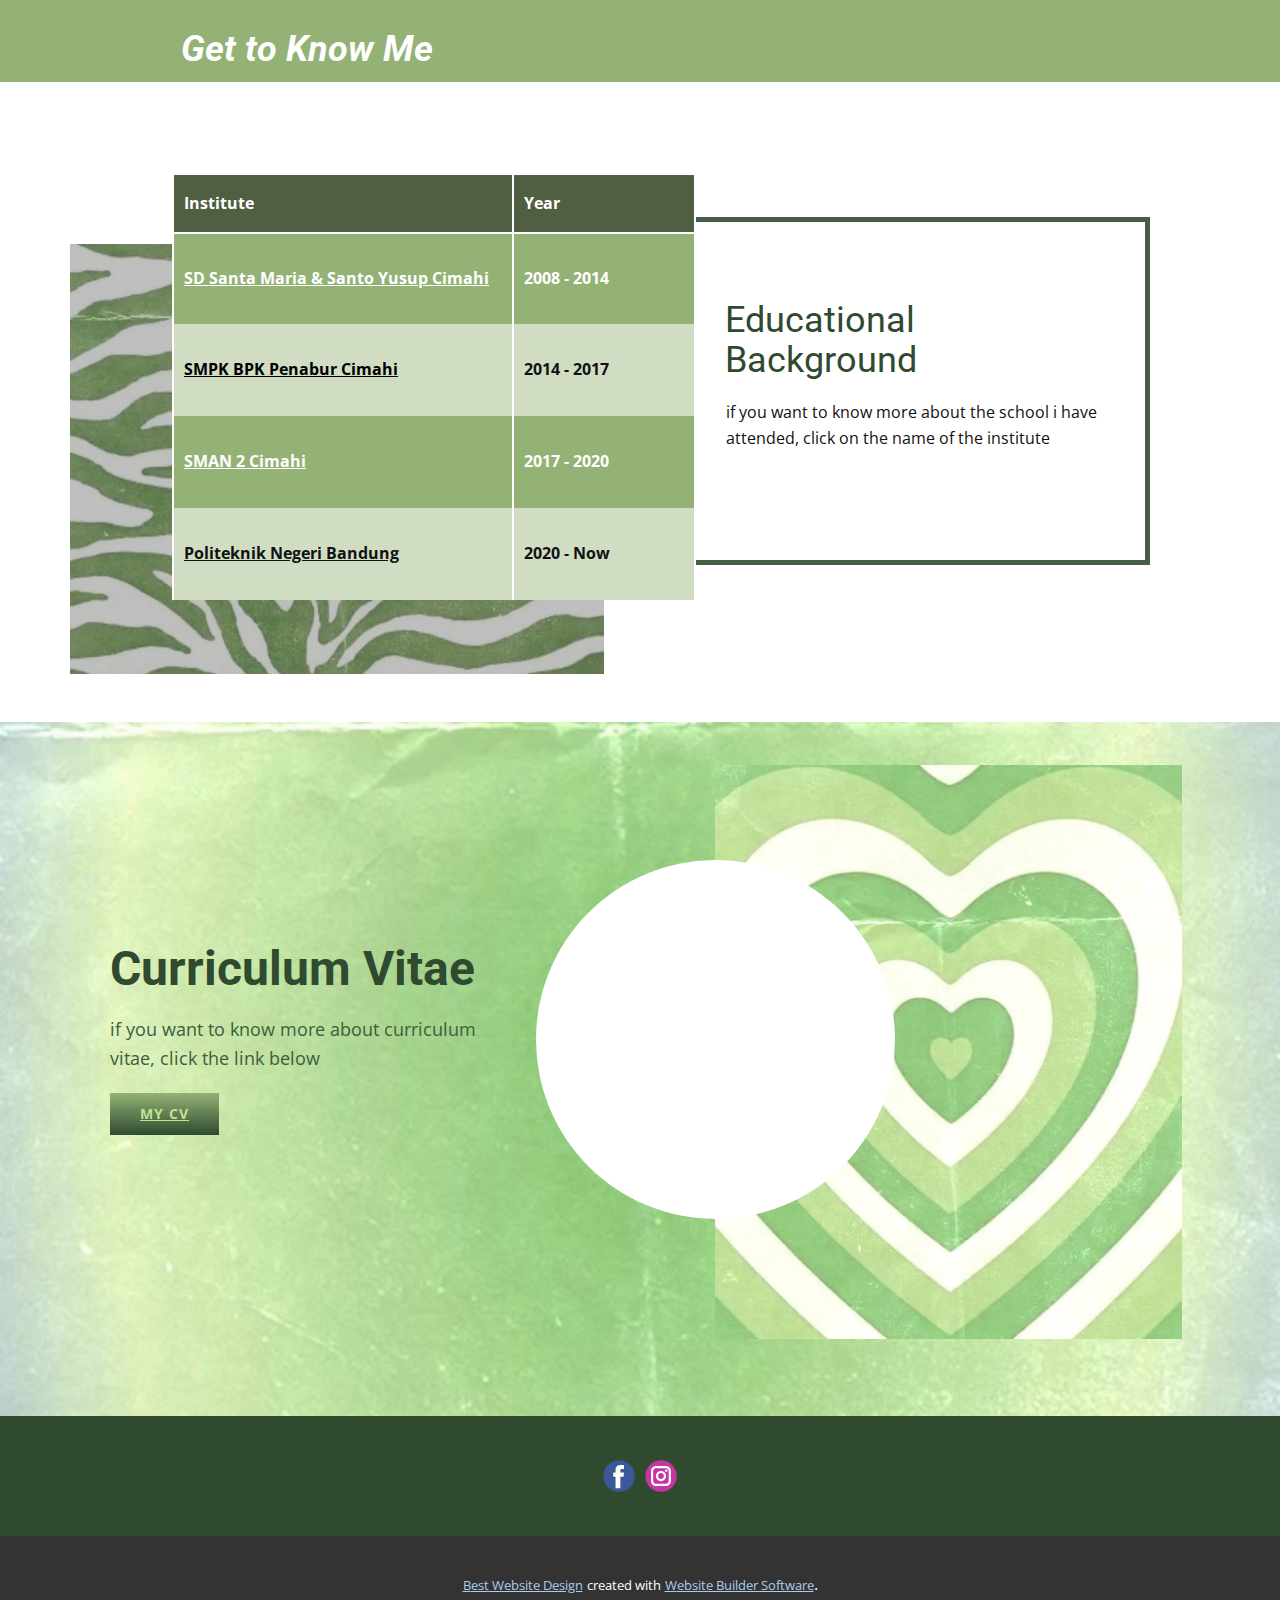
<file: Background.html>
<!DOCTYPE html>
<html style="font-size: 16px;">
  <head>
    <title>AAD ∘ Get to Know Me</title>
    <meta name="viewport" content="width=device-width, initial-scale=1.0">
    <meta charset="utf-8">
    <meta name="keywords" content="Educational Background">
    <meta name="description" content="">
    <meta name="page_type" content="np-template-header-footer-from-plugin">
    <title>Background</title>
    <link rel="stylesheet" href="nicepage.css" media="screen">
<link rel="stylesheet" href="Background.css" media="screen">
    <script class="u-script" type="text/javascript" src="jquery.js" defer=""></script>
    <script class="u-script" type="text/javascript" src="nicepage.js" defer=""></script>
    <meta name="generator" content="Nicepage 3.11.0, nicepage.com">
    <link id="u-theme-google-font" rel="stylesheet" href="https://fonts.googleapis.com/css?family=Roboto:100,100i,300,300i,400,400i,500,500i,700,700i,900,900i|Open+Sans:300,300i,400,400i,600,600i,700,700i,800,800i">
    
    
    
    <script type="application/ld+json">{
		"@context": "http://schema.org",
		"@type": "Organization",
		"name": "",
		"url": "index.html",
		"sameAs": [
				"https://id-id.facebook.com/adriana.anggita",
				"https://www.instagram.com/adrnagita/"
		]
}</script>
    <meta property="og:title" content="Background">
    <meta property="og:type" content="website">
    <meta name="theme-color" content="#478ac9">
    <link rel="canonical" href="index.html">
    <meta property="og:url" content="index.html">
  </head>
  <body class="u-body"><header class="u-clearfix u-custom-color-14 u-header u-sticky" id="sec-6da2"><div class="u-clearfix u-sheet u-sheet-1">
        <nav class="u-align-left u-menu u-menu-dropdown u-offcanvas u-menu-1">
          <div class="menu-collapse" style="font-weight: 700;">
            <a class="u-button-style u-custom-text-active-color u-custom-text-color u-nav-link" href="#" style="padding: 4px 0px; font-size: calc(1em + 8px);">
              <svg class="u-svg-link" preserveAspectRatio="xMidYMin slice" viewBox="0 0 302 302" style=""><use xmlns:xlink="http://www.w3.org/1999/xlink" xlink:href="#svg-0c70"></use></svg>
              <svg xmlns="http://www.w3.org/2000/svg" xmlns:xlink="http://www.w3.org/1999/xlink" version="1.1" id="svg-0c70" x="0px" y="0px" viewBox="0 0 302 302" style="enable-background:new 0 0 302 302;" xml:space="preserve" class="u-svg-content"><g><rect y="36" width="302" height="30"></rect><rect y="236" width="302" height="30"></rect><rect y="136" width="302" height="30"></rect>
</g><g></g><g></g><g></g><g></g><g></g><g></g><g></g><g></g><g></g><g></g><g></g><g></g><g></g><g></g><g></g></svg>
            </a>
          </div>
          <div class="u-custom-menu u-nav-container">
            <ul class="u-nav u-unstyled u-nav-1"><li class="u-nav-item"><a class="u-button-style u-nav-link u-text-active-custom-color-15 u-text-custom-color-4 u-text-hover-custom-color-18" href="About.html" style="padding: 10px 20px; text-decoration: underline !important;">About</a>
</li><li class="u-nav-item"><a class="u-button-style u-nav-link u-text-active-custom-color-15 u-text-custom-color-4 u-text-hover-custom-color-18" href="Background.html" style="padding: 10px 20px; text-decoration: underline !important;">Background</a>
</li><li class="u-nav-item"><a class="u-button-style u-nav-link u-text-active-custom-color-15 u-text-custom-color-4 u-text-hover-custom-color-18" href="Contact.html" style="padding: 10px 20px; text-decoration: underline !important;">Contact</a>
</li></ul>
          </div>
          <div class="u-custom-menu u-nav-container-collapse">
            <div class="u-align-center u-black u-container-style u-inner-container-layout u-opacity u-opacity-95 u-sidenav">
              <div class="u-sidenav-overflow">
                <div class="u-menu-close"></div>
                <ul class="u-align-center u-nav u-popupmenu-items u-unstyled u-nav-2"><li class="u-nav-item"><a class="u-button-style u-nav-link" href="About.html" style="padding: 10px 20px;">About</a>
</li><li class="u-nav-item"><a class="u-button-style u-nav-link" href="Background.html" style="padding: 10px 20px;">Background</a>
</li><li class="u-nav-item"><a class="u-button-style u-nav-link" href="Contact.html" style="padding: 10px 20px;">Contact</a>
</li></ul>
              </div>
            </div>
            <div class="u-black u-menu-overlay u-opacity u-opacity-70"></div>
          </div>
        </nav>
        <h3 class="u-align-right u-headline u-text u-text-1">
          <a href="/">Get to Know Me</a>
        </h3>
      </div></header> 
    <section class="u-clearfix u-custom-color-4 u-section-1" id="sec-d67b">
      <div class="u-clearfix u-sheet u-valign-middle-sm u-sheet-1">
        <div class="u-border-5 u-border-custom-color-12 u-container-style u-group u-group-1">
          <div class="u-container-layout u-container-layout-1">
            <h2 class="u-text u-text-custom-color-11 u-text-1">Educational Background</h2>
            <p class="u-text u-text-2">if you want to know more about the school i have attended, click on the name of the institute<br>
              <span class="u-text-custom-color-11"></span>
              <br>
            </p>
          </div>
        </div>
        <img class="u-align-left u-image u-image-1" data-image-width="900" data-image-height="1600" src="images/S__27557895.jpg">
        <div class="u-table u-table-responsive u-table-1">
          <table class="u-table-entity">
            <colgroup>
              <col width="65.2%">
              <col width="34.8%">
            </colgroup>
            <thead class="u-custom-color-15 u-table-header u-table-header-1">
              <tr style="height: 59px;">
                <th class="u-border-2 u-border-white u-table-cell">Institute</th>
                <th class="u-border-2 u-border-white u-table-cell">Year</th>
              </tr>
            </thead>
            <tbody class="u-custom-color-14 u-table-alt-custom-color-18 u-table-body u-text-white u-table-body-1">
              <tr style="height: 91px;">
                <td class="u-border-2 u-border-custom-color-4 u-border-no-bottom u-border-no-top u-table-cell">
                  <a href="https://sdsantamaria-santoyusupcimahi.business.site/" class="u-btn u-button-link u-button-style u-none u-text-custom-color-4 u-btn-1" target="_blank"><b>SD </b><b>Santa Maria &amp; Santo Yusup Cimahi</b>
                  </a><b></b>
                </td>
                <td class="u-border-2 u-border-custom-color-4 u-border-no-bottom u-border-no-top u-table-cell"><b>2008 - 2014</b>
                </td>
              </tr>
              <tr style="height: 92px;">
                <td class="u-border-2 u-border-custom-color-4 u-border-no-bottom u-border-no-top u-table-cell"><b>
                    <a href="https://bpkpenabur.or.id/cimahi/smpk-bpk-penabur-cimahi" class="u-active-none u-border-none u-btn u-button-link u-button-style u-hover-none u-none u-text-black u-btn-2" target="_blank">SMPK BPK Penabur Cimahi</a></b><b></b>
                </td>
                <td class="u-border-2 u-border-custom-color-4 u-border-no-bottom u-border-no-top u-table-cell"><b>2014 - 2017</b>
                </td>
              </tr>
              <tr style="height: 92px;">
                <td class="u-border-2 u-border-custom-color-4 u-border-no-bottom u-border-no-top u-table-cell"><b>
                    <a href="https://sman2cimahi.sch.id/" class="u-active-none u-border-none u-btn u-button-link u-button-style u-hover-none u-none u-text-white u-btn-3" target="_blank">SMAN 2 Cimahi</a></b><b></b>
                </td>
                <td class="u-border-2 u-border-custom-color-4 u-border-no-bottom u-border-no-top u-table-cell"><b>2017 - 2020</b>
                </td>
              </tr>
              <tr style="height: 92px;">
                <td class="u-border-2 u-border-custom-color-4 u-border-no-bottom u-border-no-top u-table-cell"><b>
                    <a href="https://www.polban.ac.id/en/home/" class="u-active-none u-border-none u-btn u-button-link u-button-style u-hover-none u-none u-text-custom-color-9 u-btn-4" target="_blank">Politeknik Negeri Bandung</a></b>
                </td>
                <td class="u-border-2 u-border-custom-color-4 u-border-no-bottom u-border-no-top u-table-cell"><b>2020 - Now</b>
                </td>
              </tr>
            </tbody>
          </table>
        </div>
      </div>
    </section>
    <section class="u-clearfix u-image u-section-2" id="sec-5501" data-image-width="960" data-image-height="1707">
      <div class="u-clearfix u-sheet u-sheet-1">
        <div class="u-clearfix u-expanded-width u-layout-wrap u-layout-wrap-1">
          <div class="u-layout">
            <div class="u-layout-row">
              <div class="u-container-style u-layout-cell u-right-cell u-size-26-lg u-size-26-xl u-size-28-md u-size-28-sm u-size-28-xs u-layout-cell-1">
                <div class="u-container-layout u-valign-middle u-container-layout-1">
                  <h1 class="u-text u-text-custom-color-11 u-text-1">Curriculum Vitae</h1>
                  <p class="u-text u-text-custom-color-5 u-text-2">if you want to know more about curriculum vitae, click the link below</p>
                  <a href="files/CV_AdrianaAnggitaDaeli.pdf" class="u-btn u-button-style u-file-link u-gradient u-none u-text-custom-color-21 u-btn-1" target="_blank">My CV</a>
                </div>
              </div>
              <div class="u-container-style u-layout-cell u-left-cell u-size-32-md u-size-32-sm u-size-32-xs u-size-34-lg u-size-34-xl u-layout-cell-2">
                <div class="u-container-layout u-container-layout-2">
                  <img alt="" class="u-image u-image-default u-image-1" src="images/S__27557893.jpg" data-image-width="960" data-image-height="1707">
                  <div class="u-rotation-parent u-rotation-parent-1">
                    <div class="u-rotate-270 u-shape u-shape-circle u-white u-shape-1"></div>
                  </div>
                </div>
              </div>
            </div>
          </div>
        </div>
      </div>
    </section>
    
    
    <footer class="u-clearfix u-custom-color-11 u-footer" id="sec-711b"><div class="u-clearfix u-sheet u-valign-middle u-sheet-1">
        <div class="u-align-left u-social-icons u-spacing-10 u-social-icons-1">
          <a class="u-social-url" title="facebook" target="_blank" href="https://id-id.facebook.com/adriana.anggita"><span class="u-icon u-icon-circle u-social-facebook u-social-icon u-icon-1"><svg class="u-svg-link" preserveAspectRatio="xMidYMin slice" viewBox="0 0 112 112" style=""><use xmlns:xlink="http://www.w3.org/1999/xlink" xlink:href="#svg-9a52"></use></svg><svg class="u-svg-content" viewBox="0 0 112 112" x="0" y="0" id="svg-9a52"><circle fill="currentColor" cx="56.1" cy="56.1" r="55"></circle><path fill="#FFFFFF" d="M73.5,31.6h-9.1c-1.4,0-3.6,0.8-3.6,3.9v8.5h12.6L72,58.3H60.8v40.8H43.9V58.3h-8V43.9h8v-9.2
            c0-6.7,3.1-17,17-17h12.5v13.9H73.5z"></path></svg></span>
          </a>
          <a class="u-social-url" title="instagram" target="_blank" href="https://www.instagram.com/adrnagita/"><span class="u-icon u-icon-circle u-social-icon u-social-instagram u-icon-2"><svg class="u-svg-link" preserveAspectRatio="xMidYMin slice" viewBox="0 0 112 112" style=""><use xmlns:xlink="http://www.w3.org/1999/xlink" xlink:href="#svg-e686"></use></svg><svg class="u-svg-content" viewBox="0 0 112 112" x="0" y="0" id="svg-e686"><circle fill="currentColor" cx="56.1" cy="56.1" r="55"></circle><path fill="#FFFFFF" d="M55.9,38.2c-9.9,0-17.9,8-17.9,17.9C38,66,46,74,55.9,74c9.9,0,17.9-8,17.9-17.9C73.8,46.2,65.8,38.2,55.9,38.2
            z M55.9,66.4c-5.7,0-10.3-4.6-10.3-10.3c-0.1-5.7,4.6-10.3,10.3-10.3c5.7,0,10.3,4.6,10.3,10.3C66.2,61.8,61.6,66.4,55.9,66.4z"></path><path fill="#FFFFFF" d="M74.3,33.5c-2.3,0-4.2,1.9-4.2,4.2s1.9,4.2,4.2,4.2s4.2-1.9,4.2-4.2S76.6,33.5,74.3,33.5z"></path><path fill="#FFFFFF" d="M73.1,21.3H38.6c-9.7,0-17.5,7.9-17.5,17.5v34.5c0,9.7,7.9,17.6,17.5,17.6h34.5c9.7,0,17.5-7.9,17.5-17.5V38.8
            C90.6,29.1,82.7,21.3,73.1,21.3z M83,73.3c0,5.5-4.5,9.9-9.9,9.9H38.6c-5.5,0-9.9-4.5-9.9-9.9V38.8c0-5.5,4.5-9.9,9.9-9.9h34.5
            c5.5,0,9.9,4.5,9.9,9.9V73.3z"></path></svg></span>
          </a>
        </div>
      </div></footer>
    <section class="u-backlink u-clearfix u-grey-80">
      <a class="u-link" href="https://nicepage.com/website-design" target="_blank">
        <span>Best Website Design</span>
      </a>
      <p class="u-text">
        <span>created with</span>
      </p>
      <a class="u-link" href="https://nicepage.com/" target="_blank">
        <span>Website Builder Software</span>
      </a>. 
    </section>
  </body>
</html>
</file>
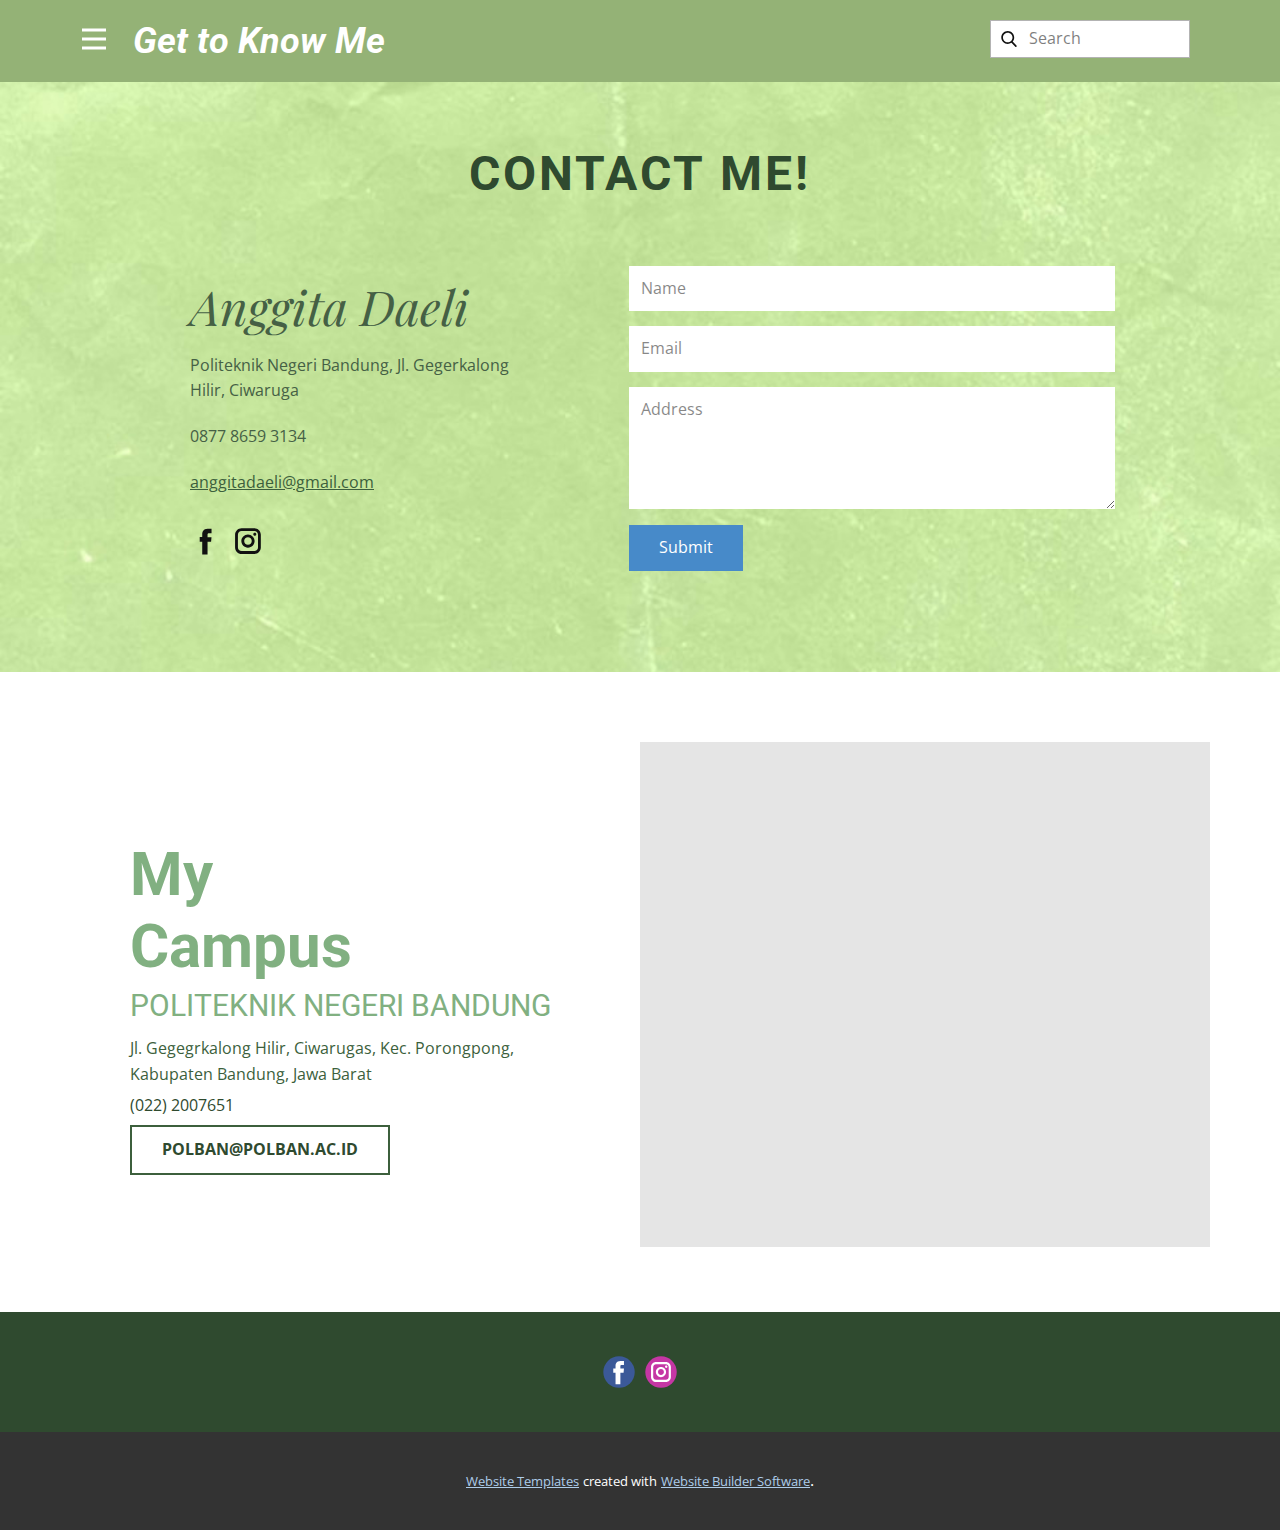
<file: Contact.html>
<!DOCTYPE html>
<html style="font-size: 16px;">
  <head>
    <title>AAD ∘ Get to Know Me</title>
    <meta name="viewport" content="width=device-width, initial-scale=1.0">
    <meta charset="utf-8">
    <meta name="keywords" content="Contact Us, Business Center, POLITEKNIK NEGERI BANDUNG​">
    <meta name="description" content="">
    <meta name="page_type" content="np-template-header-footer-from-plugin">
    <title>Contact</title>
    <link rel="stylesheet" href="nicepage.css" media="screen">
<link rel="stylesheet" href="Contact.css" media="screen">
    <script class="u-script" type="text/javascript" src="jquery.js" defer=""></script>
    <script class="u-script" type="text/javascript" src="nicepage.js" defer=""></script>
    <meta name="generator" content="Nicepage 3.11.0, nicepage.com">
    <link id="u-theme-google-font" rel="stylesheet" href="https://fonts.googleapis.com/css?family=Roboto:100,100i,300,300i,400,400i,500,500i,700,700i,900,900i|Open+Sans:300,300i,400,400i,600,600i,700,700i,800,800i">
    <link id="u-page-google-font" rel="stylesheet" href="https://fonts.googleapis.com/css?family=Playfair+Display:400,400i,500,500i,600,600i,700,700i,800,800i,900,900i">
    
    
    
    <script type="application/ld+json">{
		"@context": "http://schema.org",
		"@type": "Organization",
		"name": "",
		"url": "index.html",
		"sameAs": [
				"https://id-id.facebook.com/adriana.anggita",
				"https://www.instagram.com/adrnagita/"
		]
}</script>
    <meta property="og:title" content="Contact">
    <meta property="og:type" content="website">
    <meta name="theme-color" content="#478ac9">
    <link rel="canonical" href="index.html">
    <meta property="og:url" content="index.html">
  </head>
  <body class="u-body"><header class="u-clearfix u-custom-color-14 u-header u-sticky" id="sec-6da2"><div class="u-align-left u-clearfix u-sheet u-sheet-1">
        <h3 class="u-headline u-text u-text-white u-text-1">
          <a href="/">Get to Know Me</a>
        </h3>
        <form action="#" class="u-border-1 u-border-grey-30 u-expanded-width-xs u-search u-search-left u-white u-search-1">
          <button class="u-search-button" type="submit">
            <span class="u-search-icon u-spacing-10">
              <svg class="u-svg-link" preserveAspectRatio="xMidYMin slice" viewBox="0 0 56.966 56.966"><use xmlns:xlink="http://www.w3.org/1999/xlink" xlink:href="#svg-386a"></use></svg>
              <svg xmlns="http://www.w3.org/2000/svg" xmlns:xlink="http://www.w3.org/1999/xlink" version="1.1" id="svg-386a" x="0px" y="0px" viewBox="0 0 56.966 56.966" style="enable-background:new 0 0 56.966 56.966;" xml:space="preserve" class="u-svg-content"><path d="M55.146,51.887L41.588,37.786c3.486-4.144,5.396-9.358,5.396-14.786c0-12.682-10.318-23-23-23s-23,10.318-23,23  s10.318,23,23,23c4.761,0,9.298-1.436,13.177-4.162l13.661,14.208c0.571,0.593,1.339,0.92,2.162,0.92  c0.779,0,1.518-0.297,2.079-0.837C56.255,54.982,56.293,53.08,55.146,51.887z M23.984,6c9.374,0,17,7.626,17,17s-7.626,17-17,17  s-17-7.626-17-17S14.61,6,23.984,6z"></path></svg>
            </span>
          </button>
          <input class="u-search-input" type="search" name="search" value="" placeholder="Search">
        </form>
        <nav class="u-menu u-menu-dropdown u-offcanvas u-menu-1" data-responsive-from="XL">
          <div class="menu-collapse">
            <a class="u-button-style u-nav-link" href="#">
              <svg><use xmlns:xlink="http://www.w3.org/1999/xlink" xlink:href="#menu-hamburger"></use></svg>
              <svg version="1.1" xmlns="http://www.w3.org/2000/svg" xmlns:xlink="http://www.w3.org/1999/xlink"><defs><symbol id="menu-hamburger" viewBox="0 0 16 16" style="width: 16px; height: 16px;"><rect y="1" width="16" height="2"></rect><rect y="7" width="16" height="2"></rect><rect y="13" width="16" height="2"></rect>
</symbol>
</defs></svg>
            </a>
          </div>
          <div class="u-custom-menu u-nav-container">
            <ul class="u-nav u-unstyled u-nav-1"><li class="u-nav-item"><a class="u-button-style u-nav-link u-text-active-custom-color-14 u-text-custom-color-21 u-text-hover-custom-color-18" href="About.html" style="padding: 10px 20px; text-decoration: underline !important;">About</a>
</li><li class="u-nav-item"><a class="u-button-style u-nav-link u-text-active-custom-color-14 u-text-custom-color-21 u-text-hover-custom-color-18" href="Background.html" style="padding: 10px 20px; text-decoration: underline !important;">Background</a>
</li><li class="u-nav-item"><a class="u-button-style u-nav-link u-text-active-custom-color-14 u-text-custom-color-21 u-text-hover-custom-color-18" href="Contact.html" style="padding: 10px 20px; text-decoration: underline !important;">Contact</a>
</li></ul>
          </div>
          <div class="u-custom-menu u-nav-container-collapse">
            <div class="u-container-style u-custom-color-14 u-inner-container-layout u-sidenav">
              <div class="u-sidenav-overflow">
                <div class="u-menu-close"></div>
                <ul class="u-align-center u-nav u-popupmenu-items u-unstyled u-nav-2"><li class="u-nav-item"><a class="u-button-style u-nav-link" href="About.html" style="padding: 10px 20px;">About</a>
</li><li class="u-nav-item"><a class="u-button-style u-nav-link" href="Background.html" style="padding: 10px 20px;">Background</a>
</li><li class="u-nav-item"><a class="u-button-style u-nav-link" href="Contact.html" style="padding: 10px 20px;">Contact</a>
</li></ul>
              </div>
            </div>
            <div class="u-custom-color-14 u-menu-overlay u-opacity u-opacity-70"></div>
          </div>
        </nav>
      </div></header> 
    <section class="u-align-center u-clearfix u-image u-section-1" data-image-width="960" data-image-height="1707" id="sec-4dc7">
      <div class="u-clearfix u-sheet u-valign-middle u-sheet-1">
        <h1 class="u-text u-text-custom-color-11 u-text-1">Contact ME!</h1>
        <div class="u-clearfix u-gutter-10 u-layout-wrap u-layout-wrap-1">
          <div class="u-layout">
            <div class="u-layout-row">
              <div class="u-align-center-sm u-align-center-xs u-align-left-lg u-align-left-md u-align-left-xl u-container-style u-layout-cell u-left-cell u-size-27 u-layout-cell-1">
                <div class="u-container-layout u-valign-middle u-container-layout-1">
                  <h2 class="u-custom-font u-font-playfair-display u-text u-text-custom-color-12 u-text-2">Anggita Daeli</h2>
                  <p class="u-text u-text-custom-color-12 u-text-3">Politeknik Negeri Bandung, Jl. Gegerkalong Hilir, Ciwaruga</p>
                  <p class="u-text u-text-custom-color-12 u-text-4">0877 8659 3134</p>
                  <p class="u-text u-text-5">
                    <a class="u-active-none u-border-none u-btn u-button-link u-button-style u-hover-none u-none u-text-custom-color-5 u-btn-1" href="mailto:anggitadaeli@gmail.com?subject=Contact%20Me%20%3AD">anggitadaeli@gmail.com</a>
                  </p>
                  <div class="u-social-icons u-spacing-10 u-social-icons-1">
                    <a class="u-social-url" target="_blank" href="https://id-id.facebook.com/adriana.anggita" title="adriana.anggita"><span class="u-icon u-icon-circle u-social-facebook u-social-icon u-icon-1">
                    <svg class="u-svg-link" preserveAspectRatio="xMidYMin slice" viewBox="0 0 112 112" style=""><use xmlns:xlink="http://www.w3.org/1999/xlink" xlink:href="#svg-6017"></use></svg>
                    <svg x="0px" y="0px" viewBox="0 0 112 112" id="svg-6017" class="u-svg-content"><path d="M75.5,28.8H65.4c-1.5,0-4,0.9-4,4.3v9.4h13.9l-1.5,15.8H61.4v45.1H42.8V58.3h-8.8V42.4h8.8V32.2 c0-7.4,3.4-18.8,18.8-18.8h13.8v15.4H75.5z"></path></svg>
                  </span>
                    </a>
                    <a class="u-social-url" target="_blank" href="https://www.instagram.com/adrnagita/" title="@adrnagita"><span class="u-icon u-icon-circle u-social-icon u-social-instagram u-icon-2">
                    <svg class="u-svg-link" preserveAspectRatio="xMidYMin slice" viewBox="0 0 112 112" style=""><use xmlns:xlink="http://www.w3.org/1999/xlink" xlink:href="#svg-1a4a"></use></svg>
                    <svg x="0px" y="0px" viewBox="0 0 112 112" id="svg-1a4a" class="u-svg-content"><path d="M55.9,32.9c-12.8,0-23.2,10.4-23.2,23.2s10.4,23.2,23.2,23.2s23.2-10.4,23.2-23.2S68.7,32.9,55.9,32.9z M55.9,69.4c-7.4,0-13.3-6-13.3-13.3c-0.1-7.4,6-13.3,13.3-13.3s13.3,6,13.3,13.3C69.3,63.5,63.3,69.4,55.9,69.4z"></path><path d="M79.7,26.8c-3,0-5.4,2.5-5.4,5.4s2.5,5.4,5.4,5.4c3,0,5.4-2.5,5.4-5.4S82.7,26.8,79.7,26.8z"></path><path d="M78.2,11H33.5C21,11,10.8,21.3,10.8,33.7v44.7c0,12.6,10.2,22.8,22.7,22.8h44.7c12.6,0,22.7-10.2,22.7-22.7 V33.7C100.8,21.1,90.6,11,78.2,11z M91,78.4c0,7.1-5.8,12.8-12.8,12.8H33.5c-7.1,0-12.8-5.8-12.8-12.8V33.7 c0-7.1,5.8-12.8,12.8-12.8h44.7c7.1,0,12.8,5.8,12.8,12.8V78.4z"></path></svg>
                  </span>
                    </a>
                  </div>
                </div>
              </div>
              <div class="u-align-left u-container-style u-layout-cell u-right-cell u-size-33 u-layout-cell-2">
                <div class="u-container-layout u-container-layout-2">
                  <div class="u-form u-form-1">
                    <form action="#" method="POST" class="u-clearfix u-form-spacing-15 u-form-vertical u-inner-form" style="padding: 15px;" source="custom">
                      <div class="u-form-group u-form-name">
                        <label for="name-0cec" class="u-form-control-hidden u-label">Name</label>
                        <input type="text" placeholder="Name" id="name-0cec" name="name" class="u-border-no-bottom u-border-no-left u-border-no-right u-border-no-top u-input u-input-rectangle u-white" required="">
                      </div>
                      <div class="u-form-email u-form-group">
                        <label for="email-0cec" class="u-form-control-hidden u-label">Email</label>
                        <input type="email" placeholder="Email" id="email-0cec" name="email" class="u-border-no-bottom u-border-no-left u-border-no-right u-border-no-top u-input u-input-rectangle u-white" required="">
                      </div>
                      <div class="u-form-group u-form-message">
                        <label for="message-0cec" class="u-form-control-hidden u-label">Address</label>
                        <textarea placeholder="Address" rows="4" cols="50" id="message-0cec" name="message" class="u-border-no-bottom u-border-no-left u-border-no-right u-border-no-top u-input u-input-rectangle u-white" required=""></textarea>
                      </div>
                      <div class="u-form-group u-form-submit">
                        <a href="#" class="u-btn u-btn-submit u-button-style">Submit</a>
                        <input type="submit" value="submit" class="u-form-control-hidden">
                      </div>
                      <div class="u-form-send-message u-form-send-success">#FormSendSuccess</div>
                      <div class="u-form-send-error u-form-send-message">#FormSendError</div>
                      <input type="hidden" value="" name="recaptchaResponse">
                    </form>
                  </div>
                </div>
              </div>
            </div>
          </div>
        </div>
      </div>
    </section>
    <section class="u-clearfix u-white u-section-2" id="sec-799e">
      <div class="u-clearfix u-sheet u-sheet-1">
        <div class="u-clearfix u-expanded-width u-layout-wrap u-layout-wrap-1">
          <div class="u-layout">
            <div class="u-layout-row">
              <div class="u-align-left u-container-style u-layout-cell u-left-cell u-size-30 u-layout-cell-1">
                <div class="u-container-layout u-container-layout-1">
                  <h3 class="u-text u-text-custom-color-6 u-text-1">My&nbsp;<br>Campus
                  </h3>
                  <h2 class="u-text u-text-custom-color-6 u-text-2">
                    <span style="font-size: 1.875rem;">POLITEKNIK NEGERI BANDUNG</span>
                  </h2>
                  <p class="u-text u-text-custom-color-5 u-text-3">Jl. Gegegrkalong Hilir, Ciwarugas, Kec. Porongpong, Kabupaten Bandung, Jawa Barat</p>
                  <p class="u-text u-text-custom-color-11 u-text-4">(022) 2007651</p>
                  <p class="u-text u-text-custom-color-4 u-text-5">
                    <a href="mailto:polban@polban.ac.id" class="u-border-2 u-border-custom-color-5 u-btn u-button-style u-hover-custom-color-23 u-none u-text-custom-color-11 u-text-hover-white u-btn-1">polban@polban.ac.id</a>
                  </p>
                </div>
              </div>
              <div class="u-container-style u-layout-cell u-right-cell u-size-30 u-layout-cell-2">
                <div class="u-container-layout u-container-layout-2">
                  <div class="u-expanded u-grey-10 u-map">
                    <div class="embed-responsive">
                      <iframe width="93%" height="100%" frameborder="0" scrolling="no" marginheight="0" marginwidth="0" src="https://maps.google.com/maps?width=100%25&amp;height=600&amp;hl=en&amp;q=Politeknik%20Negeri%20Bandung+(Politeknik%20Negeri%20Bandung)&amp;t=&amp;z=14&amp;ie=UTF8&amp;iwloc=B&amp;output=embed"></iframe>
                    </div>
                  </div>
                </div>
              </div>
            </div>
          </div>
        </div>
      </div>
    </section>
    
    
    <footer class="u-clearfix u-custom-color-11 u-footer" id="sec-711b"><div class="u-clearfix u-sheet u-valign-middle u-sheet-1">
        <div class="u-align-left u-social-icons u-spacing-10 u-social-icons-1">
          <a class="u-social-url" title="facebook" target="_blank" href="https://id-id.facebook.com/adriana.anggita"><span class="u-icon u-icon-circle u-social-facebook u-social-icon u-icon-1"><svg class="u-svg-link" preserveAspectRatio="xMidYMin slice" viewBox="0 0 112 112" style=""><use xmlns:xlink="http://www.w3.org/1999/xlink" xlink:href="#svg-9a52"></use></svg><svg class="u-svg-content" viewBox="0 0 112 112" x="0" y="0" id="svg-9a52"><circle fill="currentColor" cx="56.1" cy="56.1" r="55"></circle><path fill="#FFFFFF" d="M73.5,31.6h-9.1c-1.4,0-3.6,0.8-3.6,3.9v8.5h12.6L72,58.3H60.8v40.8H43.9V58.3h-8V43.9h8v-9.2
            c0-6.7,3.1-17,17-17h12.5v13.9H73.5z"></path></svg></span>
          </a>
          <a class="u-social-url" title="instagram" target="_blank" href="https://www.instagram.com/adrnagita/"><span class="u-icon u-icon-circle u-social-icon u-social-instagram u-icon-2"><svg class="u-svg-link" preserveAspectRatio="xMidYMin slice" viewBox="0 0 112 112" style=""><use xmlns:xlink="http://www.w3.org/1999/xlink" xlink:href="#svg-e686"></use></svg><svg class="u-svg-content" viewBox="0 0 112 112" x="0" y="0" id="svg-e686"><circle fill="currentColor" cx="56.1" cy="56.1" r="55"></circle><path fill="#FFFFFF" d="M55.9,38.2c-9.9,0-17.9,8-17.9,17.9C38,66,46,74,55.9,74c9.9,0,17.9-8,17.9-17.9C73.8,46.2,65.8,38.2,55.9,38.2
            z M55.9,66.4c-5.7,0-10.3-4.6-10.3-10.3c-0.1-5.7,4.6-10.3,10.3-10.3c5.7,0,10.3,4.6,10.3,10.3C66.2,61.8,61.6,66.4,55.9,66.4z"></path><path fill="#FFFFFF" d="M74.3,33.5c-2.3,0-4.2,1.9-4.2,4.2s1.9,4.2,4.2,4.2s4.2-1.9,4.2-4.2S76.6,33.5,74.3,33.5z"></path><path fill="#FFFFFF" d="M73.1,21.3H38.6c-9.7,0-17.5,7.9-17.5,17.5v34.5c0,9.7,7.9,17.6,17.5,17.6h34.5c9.7,0,17.5-7.9,17.5-17.5V38.8
            C90.6,29.1,82.7,21.3,73.1,21.3z M83,73.3c0,5.5-4.5,9.9-9.9,9.9H38.6c-5.5,0-9.9-4.5-9.9-9.9V38.8c0-5.5,4.5-9.9,9.9-9.9h34.5
            c5.5,0,9.9,4.5,9.9,9.9V73.3z"></path></svg></span>
          </a>
        </div>
      </div></footer>
    <section class="u-backlink u-clearfix u-grey-80">
      <a class="u-link" href="https://nicepage.com/website-templates" target="_blank">
        <span>Website Templates</span>
      </a>
      <p class="u-text">
        <span>created with</span>
      </p>
      <a class="u-link" href="https://nicepage.com/" target="_blank">
        <span>Website Builder Software</span>
      </a>. 
    </section>
  </body>
</html>
</file>
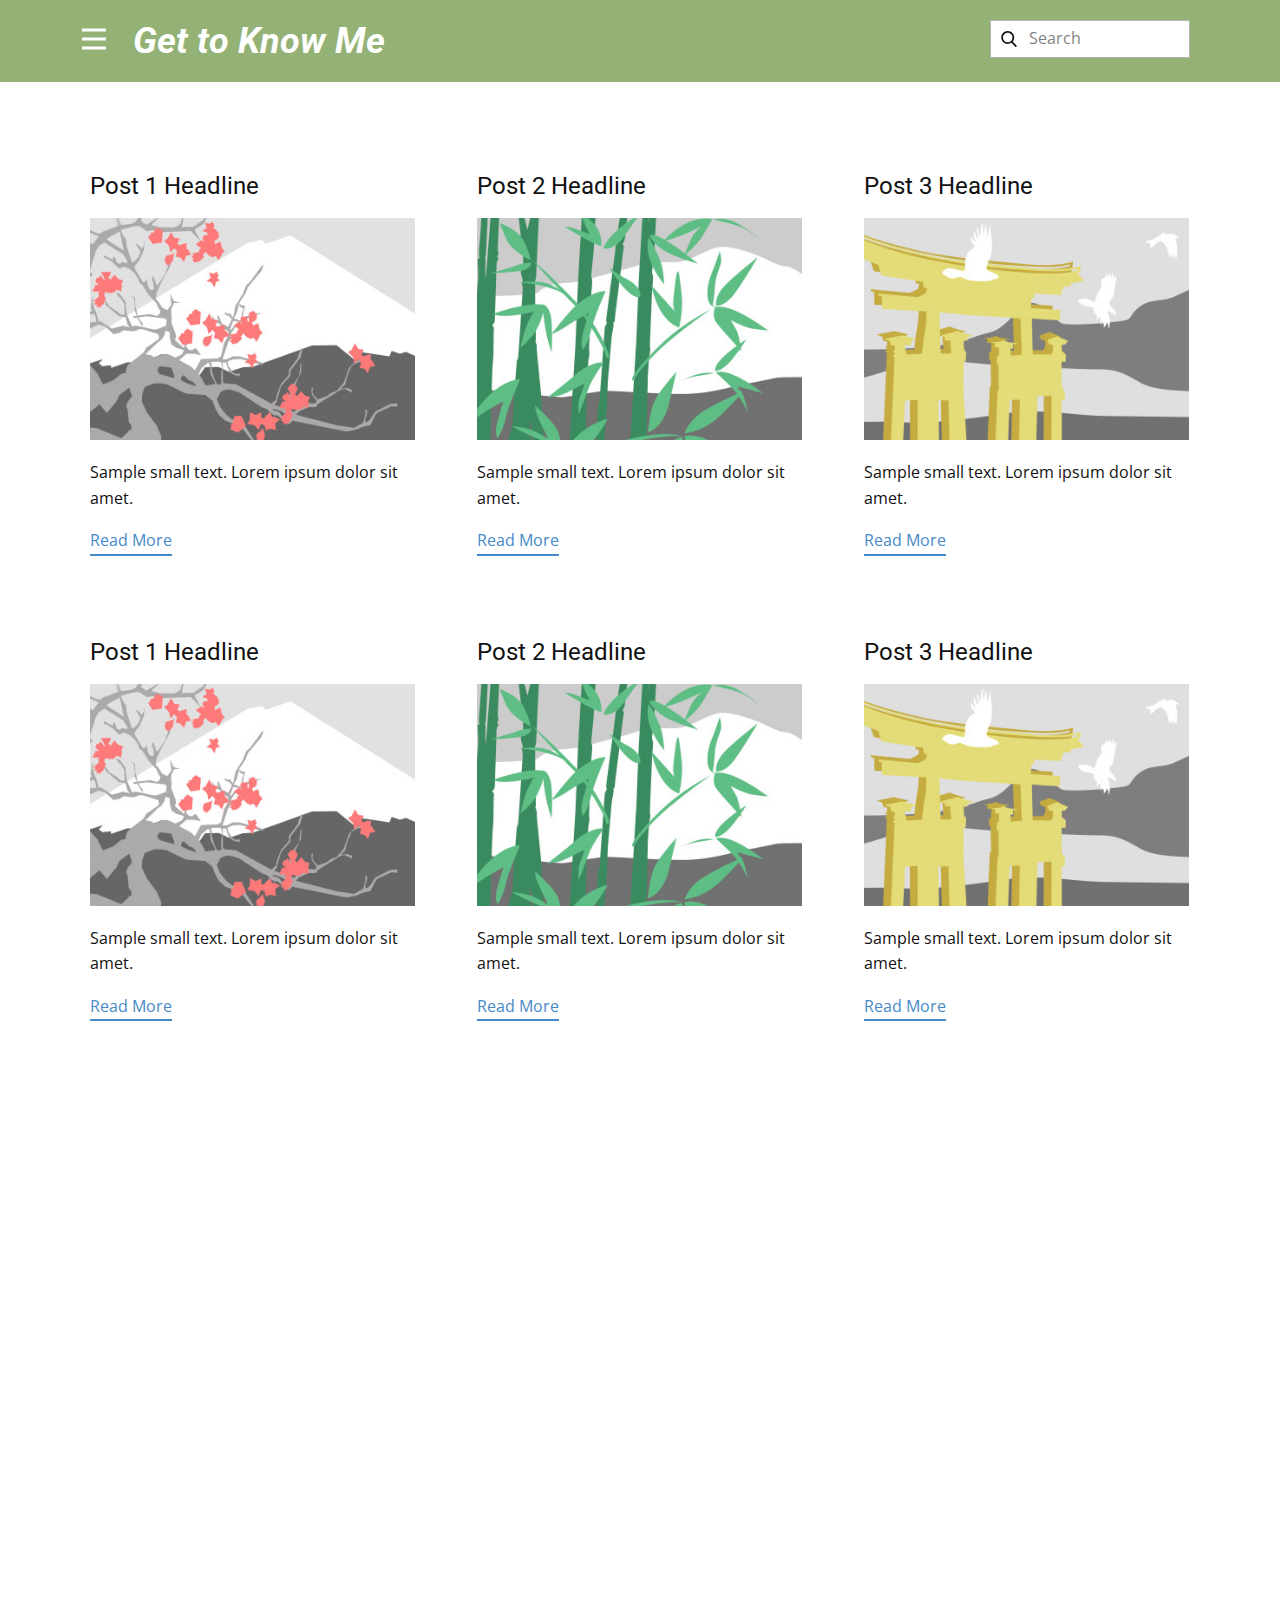
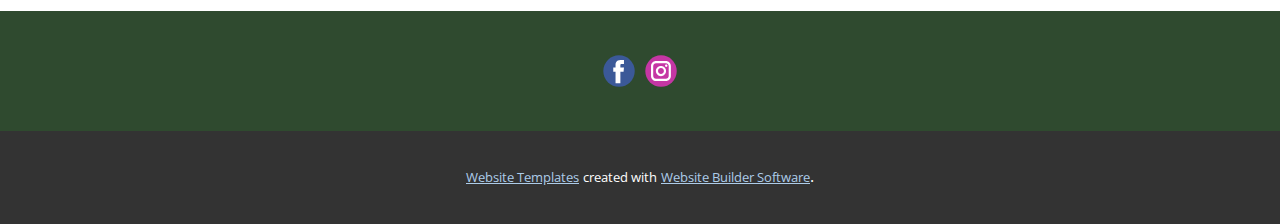
<file: blog/blog.html>
<html style="font-size: 16px;"><head>
    <meta name="viewport" content="width=device-width, initial-scale=1.0">
    <meta charset="utf-8">
    <meta name="keywords" content="">
    <meta name="description" content="">
    <meta name="page_type" content="np-template-header-footer-from-plugin">
    <title>Blog Template</title>
    <link rel="stylesheet" href="../nicepage.css" media="screen">
<link rel="stylesheet" href="../Blog-Template.css" media="screen">
    <script class="u-script" type="text/javascript" src="../jquery.js" defer=""></script>
    <script class="u-script" type="text/javascript" src="../nicepage.js" defer=""></script>
    <meta name="generator" content="Nicepage 3.11.0, nicepage.com">
    <link id="u-theme-google-font" rel="stylesheet" href="https://fonts.googleapis.com/css?family=Roboto:100,100i,300,300i,400,400i,500,500i,700,700i,900,900i|Open+Sans:300,300i,400,400i,600,600i,700,700i,800,800i">
    
    
    
    <script type="application/ld+json">{
		"@context": "http://schema.org",
		"@type": "Organization",
		"name": "",
		"url": "index.html",
		"sameAs": [
				"https://id-id.facebook.com/adriana.anggita",
				"https://www.instagram.com/adrnagita/"
		]
}</script>
    <meta property="og:title" content="Blog Template">
    <meta property="og:type" content="website">
    <meta name="theme-color" content="#478ac9">
    <link rel="canonical" href="../index.html">
    <meta property="og:url" content="index.html">
  </head>
  <body class="u-body"><header class="u-clearfix u-custom-color-14 u-header u-sticky" id="sec-6da2"><div class="u-align-left u-clearfix u-sheet u-sheet-1">
        <h3 class="u-headline u-text u-text-white u-text-1">
          <a href="/">Get to Know Me</a>
        </h3>
        <form action="#" class="u-border-1 u-border-grey-30 u-expanded-width-xs u-search u-search-left u-white u-search-1">
          <button class="u-search-button" type="submit">
            <span class="u-search-icon u-spacing-10">
              <svg class="u-svg-link" preserveAspectRatio="xMidYMin slice" viewBox="0 0 56.966 56.966"><use xmlns:xlink="http://www.w3.org/1999/xlink" xlink:href="#svg-386a"></use></svg>
              <svg xmlns="http://www.w3.org/2000/svg" xmlns:xlink="http://www.w3.org/1999/xlink" version="1.1" id="svg-386a" x="0px" y="0px" viewBox="0 0 56.966 56.966" style="enable-background:new 0 0 56.966 56.966;" xml:space="preserve" class="u-svg-content"><path d="M55.146,51.887L41.588,37.786c3.486-4.144,5.396-9.358,5.396-14.786c0-12.682-10.318-23-23-23s-23,10.318-23,23  s10.318,23,23,23c4.761,0,9.298-1.436,13.177-4.162l13.661,14.208c0.571,0.593,1.339,0.92,2.162,0.92  c0.779,0,1.518-0.297,2.079-0.837C56.255,54.982,56.293,53.08,55.146,51.887z M23.984,6c9.374,0,17,7.626,17,17s-7.626,17-17,17  s-17-7.626-17-17S14.61,6,23.984,6z"></path></svg>
            </span>
          </button>
          <input class="u-search-input" type="search" name="search" value="" placeholder="Search">
        </form>
        <nav class="u-menu u-menu-dropdown u-offcanvas u-menu-1" data-responsive-from="XL">
          <div class="menu-collapse">
            <a class="u-button-style u-nav-link" href="#">
              <svg><use xmlns:xlink="http://www.w3.org/1999/xlink" xlink:href="#menu-hamburger"></use></svg>
              <svg version="1.1" xmlns="http://www.w3.org/2000/svg" xmlns:xlink="http://www.w3.org/1999/xlink"><defs><symbol id="menu-hamburger" viewBox="0 0 16 16" style="width: 16px; height: 16px;"><rect y="1" width="16" height="2"></rect><rect y="7" width="16" height="2"></rect><rect y="13" width="16" height="2"></rect>
</symbol>
</defs></svg>
            </a>
          </div>
          <div class="u-custom-menu u-nav-container">
            <ul class="u-nav u-unstyled u-nav-1"><li class="u-nav-item"><a class="u-button-style u-nav-link u-text-active-custom-color-14 u-text-custom-color-21 u-text-hover-custom-color-18" href="../About-∘-AAD.html" style="padding: 10px 20px; text-decoration: underline !important;">About</a>
</li><li class="u-nav-item"><a class="u-button-style u-nav-link u-text-active-custom-color-14 u-text-custom-color-21 u-text-hover-custom-color-18" href="../Background-∘-AAD.html" style="padding: 10px 20px; text-decoration: underline !important;">Background</a>
</li><li class="u-nav-item"><a class="u-button-style u-nav-link u-text-active-custom-color-14 u-text-custom-color-21 u-text-hover-custom-color-18" href="../Contact-∘-AAD.html" style="padding: 10px 20px; text-decoration: underline !important;">Contact</a>
</li></ul>
          </div>
          <div class="u-custom-menu u-nav-container-collapse">
            <div class="u-container-style u-custom-color-14 u-inner-container-layout u-sidenav">
              <div class="u-sidenav-overflow">
                <div class="u-menu-close"></div>
                <ul class="u-align-center u-nav u-popupmenu-items u-unstyled u-nav-2"><li class="u-nav-item"><a class="u-button-style u-nav-link" href="../About-∘-AAD.html" style="padding: 10px 20px;">About</a>
</li><li class="u-nav-item"><a class="u-button-style u-nav-link" href="../Background-∘-AAD.html" style="padding: 10px 20px;">Background</a>
</li><li class="u-nav-item"><a class="u-button-style u-nav-link" href="../Contact-∘-AAD.html" style="padding: 10px 20px;">Contact</a>
</li></ul>
              </div>
            </div>
            <div class="u-custom-color-14 u-menu-overlay u-opacity u-opacity-70"></div>
          </div>
        </nav>
      </div></header>
    <section class="u-clearfix u-section-1" id="sec-057d">
      <div class="u-clearfix u-sheet u-valign-middle u-sheet-1"><!--blog--><!--blog_options_json--><!--{"type":"Recent","source":"","tags":"","count":""}--><!--/blog_options_json-->
        <div class="u-blog u-expanded-width u-repeater u-repeater-1"><!--blog_post-->
          <div class="u-blog-post u-container-style u-repeater-item u-white u-repeater-item-1">
            <div class="u-container-layout u-similar-container u-valign-top u-container-layout-1"><!--blog_post_header-->
              <h4 class="u-blog-control u-text u-text-1">
                <a class="u-post-header-link" href="../blog/post.html"><!--blog_post_header_content-->Post 1 Headline<!--/blog_post_header_content--></a>
              </h4><!--/blog_post_header--><!--blog_post_image-->
              <a class="u-post-header-link" href="../blog/post.html"><img alt="" class="u-blog-control u-expanded-width u-image u-image-default u-image-1" src="[data-uri]"></a><!--/blog_post_image--><!--blog_post_content-->
              <div class="u-blog-control u-post-content u-text u-text-2 fr-view">Sample small text. Lorem ipsum dolor sit amet.</div><!--/blog_post_content--><!--blog_post_readmore-->
              <a href="../blog/post.html" class="u-blog-control u-border-2 u-border-palette-1-base u-btn u-btn-rectangle u-button-style u-none u-btn-1"><!--blog_post_readmore_content-->Read More<!--/blog_post_readmore_content--></a><!--/blog_post_readmore-->
            </div>
          </div><div class="u-blog-post u-container-style u-repeater-item u-video-cover u-white">
            <div class="u-container-layout u-similar-container u-valign-top u-container-layout-2"><!--blog_post_header-->
              <h4 class="u-blog-control u-text u-text-3">
                <a class="u-post-header-link" href="../blog/post-1.html"><!--blog_post_header_content-->Post 2 Headline<!--/blog_post_header_content--></a>
              </h4><!--/blog_post_header--><!--blog_post_image-->
              <a class="u-post-header-link" href="../blog/post-1.html"><img alt="" class="u-blog-control u-expanded-width u-image u-image-default u-image-2" src="[data-uri]"></a><!--/blog_post_image--><!--blog_post_content-->
              <div class="u-blog-control u-post-content u-text u-text-4 fr-view">Sample small text. Lorem ipsum dolor sit amet.</div><!--/blog_post_content--><!--blog_post_readmore-->
              <a href="../blog/post-1.html" class="u-blog-control u-border-2 u-border-palette-1-base u-btn u-btn-rectangle u-button-style u-none u-btn-2"><!--blog_post_readmore_content-->Read More<!--/blog_post_readmore_content--></a><!--/blog_post_readmore-->
            </div>
          </div><div class="u-blog-post u-container-style u-repeater-item u-video-cover u-white">
            <div class="u-container-layout u-similar-container u-valign-top u-container-layout-3"><!--blog_post_header-->
              <h4 class="u-blog-control u-text u-text-5">
                <a class="u-post-header-link" href="../blog/post-2.html"><!--blog_post_header_content-->Post 3 Headline<!--/blog_post_header_content--></a>
              </h4><!--/blog_post_header--><!--blog_post_image-->
              <a class="u-post-header-link" href="../blog/post-2.html"><img alt="" class="u-blog-control u-expanded-width u-image u-image-default u-image-3" src="[data-uri]"></a><!--/blog_post_image--><!--blog_post_content-->
              <div class="u-blog-control u-post-content u-text u-text-6 fr-view">Sample small text. Lorem ipsum dolor sit amet.</div><!--/blog_post_content--><!--blog_post_readmore-->
              <a href="../blog/post-2.html" class="u-blog-control u-border-2 u-border-palette-1-base u-btn u-btn-rectangle u-button-style u-none u-btn-3"><!--blog_post_readmore_content-->Read More<!--/blog_post_readmore_content--></a><!--/blog_post_readmore-->
            </div>
          </div><div class="u-blog-post u-container-style u-repeater-item u-white u-repeater-item-1">
            <div class="u-container-layout u-similar-container u-valign-top u-container-layout-1"><!--blog_post_header-->
              <h4 class="u-blog-control u-text u-text-1">
                <a class="u-post-header-link" href="../blog/post-3.html"><!--blog_post_header_content-->Post 1 Headline<!--/blog_post_header_content--></a>
              </h4><!--/blog_post_header--><!--blog_post_image-->
              <a class="u-post-header-link" href="../blog/post-3.html"><img alt="" class="u-blog-control u-expanded-width u-image u-image-default u-image-1" src="[data-uri]"></a><!--/blog_post_image--><!--blog_post_content-->
              <div class="u-blog-control u-post-content u-text u-text-2 fr-view">Sample small text. Lorem ipsum dolor sit amet.</div><!--/blog_post_content--><!--blog_post_readmore-->
              <a href="../blog/post-3.html" class="u-blog-control u-border-2 u-border-palette-1-base u-btn u-btn-rectangle u-button-style u-none u-btn-1"><!--blog_post_readmore_content-->Read More<!--/blog_post_readmore_content--></a><!--/blog_post_readmore-->
            </div>
          </div><div class="u-blog-post u-container-style u-repeater-item u-video-cover u-white">
            <div class="u-container-layout u-similar-container u-valign-top u-container-layout-2"><!--blog_post_header-->
              <h4 class="u-blog-control u-text u-text-3">
                <a class="u-post-header-link" href="../blog/post-4.html"><!--blog_post_header_content-->Post 2 Headline<!--/blog_post_header_content--></a>
              </h4><!--/blog_post_header--><!--blog_post_image-->
              <a class="u-post-header-link" href="../blog/post-4.html"><img alt="" class="u-blog-control u-expanded-width u-image u-image-default u-image-2" src="[data-uri]"></a><!--/blog_post_image--><!--blog_post_content-->
              <div class="u-blog-control u-post-content u-text u-text-4 fr-view">Sample small text. Lorem ipsum dolor sit amet.</div><!--/blog_post_content--><!--blog_post_readmore-->
              <a href="../blog/post-4.html" class="u-blog-control u-border-2 u-border-palette-1-base u-btn u-btn-rectangle u-button-style u-none u-btn-2"><!--blog_post_readmore_content-->Read More<!--/blog_post_readmore_content--></a><!--/blog_post_readmore-->
            </div>
          </div><div class="u-blog-post u-container-style u-repeater-item u-video-cover u-white">
            <div class="u-container-layout u-similar-container u-valign-top u-container-layout-3"><!--blog_post_header-->
              <h4 class="u-blog-control u-text u-text-5">
                <a class="u-post-header-link" href="../blog/post-5.html"><!--blog_post_header_content-->Post 3 Headline<!--/blog_post_header_content--></a>
              </h4><!--/blog_post_header--><!--blog_post_image-->
              <a class="u-post-header-link" href="../blog/post-5.html"><img alt="" class="u-blog-control u-expanded-width u-image u-image-default u-image-3" src="[data-uri]"></a><!--/blog_post_image--><!--blog_post_content-->
              <div class="u-blog-control u-post-content u-text u-text-6 fr-view">Sample small text. Lorem ipsum dolor sit amet.</div><!--/blog_post_content--><!--blog_post_readmore-->
              <a href="../blog/post-5.html" class="u-blog-control u-border-2 u-border-palette-1-base u-btn u-btn-rectangle u-button-style u-none u-btn-3"><!--blog_post_readmore_content-->Read More<!--/blog_post_readmore_content--></a><!--/blog_post_readmore-->
            </div>
          </div><!--/blog_post--><!--blog_post-->
          <!--/blog_post--><!--blog_post-->
          <!--/blog_post-->
        </div><!--/blog-->
      </div>
    </section>
    <section class="u-clearfix u-section-2" id="sec-0acc">
      <div class="u-clearfix u-sheet u-sheet-1"></div>
    </section>
    
    
    <footer class="u-clearfix u-custom-color-11 u-footer" id="sec-711b"><div class="u-clearfix u-sheet u-valign-middle u-sheet-1">
        <div class="u-align-left u-social-icons u-spacing-10 u-social-icons-1">
          <a class="u-social-url" title="facebook" target="_blank" href="https://id-id.facebook.com/adriana.anggita"><span class="u-icon u-icon-circle u-social-facebook u-social-icon u-icon-1"><svg class="u-svg-link" preserveAspectRatio="xMidYMin slice" viewBox="0 0 112 112" style=""><use xmlns:xlink="http://www.w3.org/1999/xlink" xlink:href="#svg-9a52"></use></svg><svg class="u-svg-content" viewBox="0 0 112 112" x="0" y="0" id="svg-9a52"><circle fill="currentColor" cx="56.1" cy="56.1" r="55"></circle><path fill="#FFFFFF" d="M73.5,31.6h-9.1c-1.4,0-3.6,0.8-3.6,3.9v8.5h12.6L72,58.3H60.8v40.8H43.9V58.3h-8V43.9h8v-9.2
            c0-6.7,3.1-17,17-17h12.5v13.9H73.5z"></path></svg></span>
          </a>
          <a class="u-social-url" title="instagram" target="_blank" href="https://www.instagram.com/adrnagita/"><span class="u-icon u-icon-circle u-social-icon u-social-instagram u-icon-2"><svg class="u-svg-link" preserveAspectRatio="xMidYMin slice" viewBox="0 0 112 112" style=""><use xmlns:xlink="http://www.w3.org/1999/xlink" xlink:href="#svg-e686"></use></svg><svg class="u-svg-content" viewBox="0 0 112 112" x="0" y="0" id="svg-e686"><circle fill="currentColor" cx="56.1" cy="56.1" r="55"></circle><path fill="#FFFFFF" d="M55.9,38.2c-9.9,0-17.9,8-17.9,17.9C38,66,46,74,55.9,74c9.9,0,17.9-8,17.9-17.9C73.8,46.2,65.8,38.2,55.9,38.2
            z M55.9,66.4c-5.7,0-10.3-4.6-10.3-10.3c-0.1-5.7,4.6-10.3,10.3-10.3c5.7,0,10.3,4.6,10.3,10.3C66.2,61.8,61.6,66.4,55.9,66.4z"></path><path fill="#FFFFFF" d="M74.3,33.5c-2.3,0-4.2,1.9-4.2,4.2s1.9,4.2,4.2,4.2s4.2-1.9,4.2-4.2S76.6,33.5,74.3,33.5z"></path><path fill="#FFFFFF" d="M73.1,21.3H38.6c-9.7,0-17.5,7.9-17.5,17.5v34.5c0,9.7,7.9,17.6,17.5,17.6h34.5c9.7,0,17.5-7.9,17.5-17.5V38.8
            C90.6,29.1,82.7,21.3,73.1,21.3z M83,73.3c0,5.5-4.5,9.9-9.9,9.9H38.6c-5.5,0-9.9-4.5-9.9-9.9V38.8c0-5.5,4.5-9.9,9.9-9.9h34.5
            c5.5,0,9.9,4.5,9.9,9.9V73.3z"></path></svg></span>
          </a>
        </div>
      </div></footer>
    <section class="u-backlink u-clearfix u-grey-80">
      <a class="u-link" href="https://nicepage.com/website-templates" target="_blank">
        <span>Website Templates</span>
      </a>
      <p class="u-text">
        <span>created with</span>
      </p>
      <a class="u-link" href="https://nicepage.com/" target="_blank">
        <span>Website Builder Software</span>
      </a>. 
    </section>
  
</body></html>
</file>
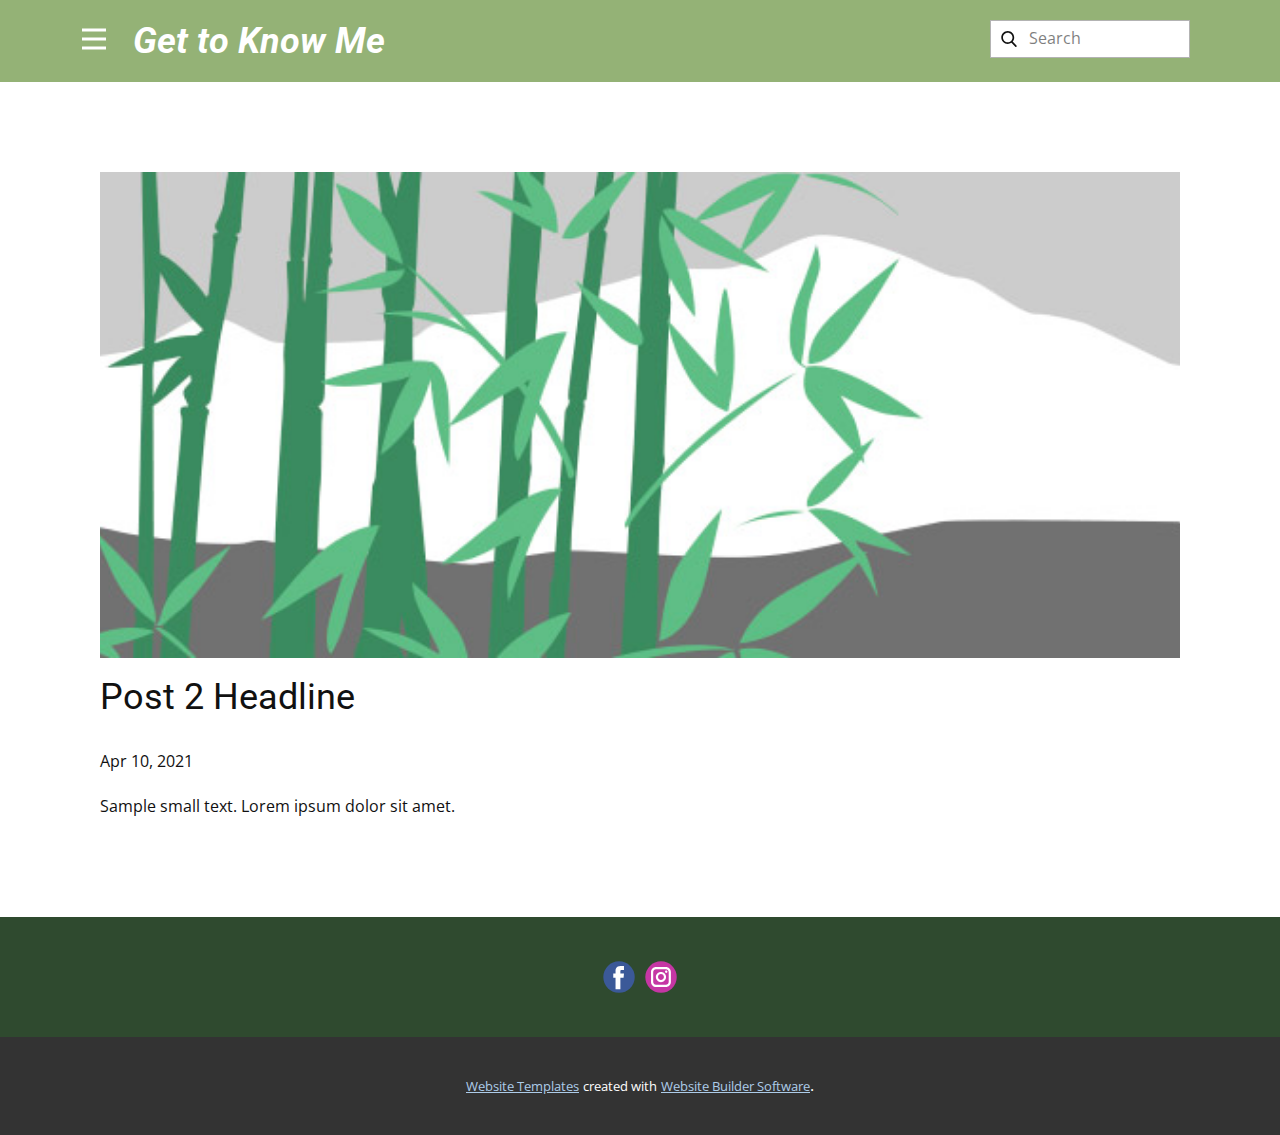
<file: blog/post-1.html>
<!doctype html>
<html style="font-size: 16px;"><head>
    <meta name="viewport" content="width=device-width, initial-scale=1.0">
    <meta charset="utf-8">
    <meta name="keywords" content="Post 1 Headline">
    <meta name="description" content="">
    <meta name="page_type" content="np-template-header-footer-from-plugin">
    <title>Post 2 Headline</title>
    <link rel="stylesheet" href="../nicepage.css" media="screen">
<link rel="stylesheet" href="../Post-Template.css" media="screen">
    <script class="u-script" type="text/javascript" src="../jquery.js" defer=""></script>
    <script class="u-script" type="text/javascript" src="../nicepage.js" defer=""></script>
    <meta name="generator" content="Nicepage 3.11.0, nicepage.com">
    <link id="u-theme-google-font" rel="stylesheet" href="https://fonts.googleapis.com/css?family=Roboto:100,100i,300,300i,400,400i,500,500i,700,700i,900,900i|Open+Sans:300,300i,400,400i,600,600i,700,700i,800,800i">
    
    
    <script type="application/ld+json">{
		"@context": "http://schema.org",
		"@type": "Organization",
		"name": "",
		"url": "index.html",
		"sameAs": [
				"https://id-id.facebook.com/adriana.anggita",
				"https://www.instagram.com/adrnagita/"
		]
}</script>
    <meta property="og:title" content="Post Template">
    <meta property="og:type" content="website">
    <meta name="theme-color" content="#478ac9">
    <link rel="canonical" href="../index.html">
    <meta property="og:url" content="index.html">
  </head>
  <body class="u-body"><header class="u-clearfix u-custom-color-14 u-header u-sticky" id="sec-6da2"><div class="u-align-left u-clearfix u-sheet u-sheet-1">
        <h3 class="u-headline u-text u-text-white u-text-1">
          <a href="/">Get to Know Me</a>
        </h3>
        <form action="#" class="u-border-1 u-border-grey-30 u-expanded-width-xs u-search u-search-left u-white u-search-1">
          <button class="u-search-button" type="submit">
            <span class="u-search-icon u-spacing-10">
              <svg class="u-svg-link" preserveAspectRatio="xMidYMin slice" viewBox="0 0 56.966 56.966"><use xmlns:xlink="http://www.w3.org/1999/xlink" xlink:href="#svg-386a"></use></svg>
              <svg xmlns="http://www.w3.org/2000/svg" xmlns:xlink="http://www.w3.org/1999/xlink" version="1.1" id="svg-386a" x="0px" y="0px" viewBox="0 0 56.966 56.966" style="enable-background:new 0 0 56.966 56.966;" xml:space="preserve" class="u-svg-content"><path d="M55.146,51.887L41.588,37.786c3.486-4.144,5.396-9.358,5.396-14.786c0-12.682-10.318-23-23-23s-23,10.318-23,23  s10.318,23,23,23c4.761,0,9.298-1.436,13.177-4.162l13.661,14.208c0.571,0.593,1.339,0.92,2.162,0.92  c0.779,0,1.518-0.297,2.079-0.837C56.255,54.982,56.293,53.08,55.146,51.887z M23.984,6c9.374,0,17,7.626,17,17s-7.626,17-17,17  s-17-7.626-17-17S14.61,6,23.984,6z"></path></svg>
            </span>
          </button>
          <input class="u-search-input" type="search" name="search" value="" placeholder="Search">
        </form>
        <nav class="u-menu u-menu-dropdown u-offcanvas u-menu-1" data-responsive-from="XL">
          <div class="menu-collapse">
            <a class="u-button-style u-nav-link" href="#">
              <svg><use xmlns:xlink="http://www.w3.org/1999/xlink" xlink:href="#menu-hamburger"></use></svg>
              <svg version="1.1" xmlns="http://www.w3.org/2000/svg" xmlns:xlink="http://www.w3.org/1999/xlink"><defs><symbol id="menu-hamburger" viewBox="0 0 16 16" style="width: 16px; height: 16px;"><rect y="1" width="16" height="2"></rect><rect y="7" width="16" height="2"></rect><rect y="13" width="16" height="2"></rect>
</symbol>
</defs></svg>
            </a>
          </div>
          <div class="u-custom-menu u-nav-container">
            <ul class="u-nav u-unstyled u-nav-1"><li class="u-nav-item"><a class="u-button-style u-nav-link u-text-active-custom-color-14 u-text-custom-color-21 u-text-hover-custom-color-18" href="../About-∘-AAD.html" style="padding: 10px 20px; text-decoration: underline !important;">About</a>
</li><li class="u-nav-item"><a class="u-button-style u-nav-link u-text-active-custom-color-14 u-text-custom-color-21 u-text-hover-custom-color-18" href="../Background-∘-AAD.html" style="padding: 10px 20px; text-decoration: underline !important;">Background</a>
</li><li class="u-nav-item"><a class="u-button-style u-nav-link u-text-active-custom-color-14 u-text-custom-color-21 u-text-hover-custom-color-18" href="../Contact-∘-AAD.html" style="padding: 10px 20px; text-decoration: underline !important;">Contact</a>
</li></ul>
          </div>
          <div class="u-custom-menu u-nav-container-collapse">
            <div class="u-container-style u-custom-color-14 u-inner-container-layout u-sidenav">
              <div class="u-sidenav-overflow">
                <div class="u-menu-close"></div>
                <ul class="u-align-center u-nav u-popupmenu-items u-unstyled u-nav-2"><li class="u-nav-item"><a class="u-button-style u-nav-link" href="../About-∘-AAD.html" style="padding: 10px 20px;">About</a>
</li><li class="u-nav-item"><a class="u-button-style u-nav-link" href="../Background-∘-AAD.html" style="padding: 10px 20px;">Background</a>
</li><li class="u-nav-item"><a class="u-button-style u-nav-link" href="../Contact-∘-AAD.html" style="padding: 10px 20px;">Contact</a>
</li></ul>
              </div>
            </div>
            <div class="u-custom-color-14 u-menu-overlay u-opacity u-opacity-70"></div>
          </div>
        </nav>
      </div></header>
    <section class="u-align-center u-clearfix u-section-1" id="sec-c55c">
      <div class="u-clearfix u-sheet u-valign-middle-md u-valign-middle-sm u-valign-middle-xs u-sheet-1"><!--post_details--><!--post_details_options_json--><!--{"source":""}--><!--/post_details_options_json--><!--blog_post-->
        <div class="u-container-style u-expanded-width u-post-details u-post-details-1">
          <div class="u-container-layout u-valign-middle u-container-layout-1"><!--blog_post_image-->
            <img alt="" class="u-blog-control u-expanded-width u-image u-image-default u-image-1" src="[data-uri]"><!--/blog_post_image--><!--blog_post_header-->
            <h2 class="u-blog-control u-text u-text-1">Post 2 Headline</h2><!--/blog_post_header--><!--blog_post_metadata-->
            <div class="u-blog-control u-metadata u-metadata-1"><!--blog_post_metadata_date-->
              <span class="u-meta-date u-meta-icon">Apr 10, 2021</span><!--/blog_post_metadata_date--><!--blog_post_metadata_category-->
              <!--/blog_post_metadata_category--><!--blog_post_metadata_comments-->
              <!--/blog_post_metadata_comments-->
            </div><!--/blog_post_metadata--><!--blog_post_content-->
            <div class="u-align-justify u-blog-control u-post-content u-text u-text-2 fr-view">
  Sample small text. Lorem ipsum dolor sit amet.
  </div><!--/blog_post_content-->
          </div>
        </div><!--/blog_post--><!--/post_details-->
      </div>
    </section>
    
    
    <footer class="u-clearfix u-custom-color-11 u-footer" id="sec-711b"><div class="u-clearfix u-sheet u-valign-middle u-sheet-1">
        <div class="u-align-left u-social-icons u-spacing-10 u-social-icons-1">
          <a class="u-social-url" title="facebook" target="_blank" href="https://id-id.facebook.com/adriana.anggita"><span class="u-icon u-icon-circle u-social-facebook u-social-icon u-icon-1"><svg class="u-svg-link" preserveAspectRatio="xMidYMin slice" viewBox="0 0 112 112" style=""><use xmlns:xlink="http://www.w3.org/1999/xlink" xlink:href="#svg-9a52"></use></svg><svg class="u-svg-content" viewBox="0 0 112 112" x="0" y="0" id="svg-9a52"><circle fill="currentColor" cx="56.1" cy="56.1" r="55"></circle><path fill="#FFFFFF" d="M73.5,31.6h-9.1c-1.4,0-3.6,0.8-3.6,3.9v8.5h12.6L72,58.3H60.8v40.8H43.9V58.3h-8V43.9h8v-9.2
            c0-6.7,3.1-17,17-17h12.5v13.9H73.5z"></path></svg></span>
          </a>
          <a class="u-social-url" title="instagram" target="_blank" href="https://www.instagram.com/adrnagita/"><span class="u-icon u-icon-circle u-social-icon u-social-instagram u-icon-2"><svg class="u-svg-link" preserveAspectRatio="xMidYMin slice" viewBox="0 0 112 112" style=""><use xmlns:xlink="http://www.w3.org/1999/xlink" xlink:href="#svg-e686"></use></svg><svg class="u-svg-content" viewBox="0 0 112 112" x="0" y="0" id="svg-e686"><circle fill="currentColor" cx="56.1" cy="56.1" r="55"></circle><path fill="#FFFFFF" d="M55.9,38.2c-9.9,0-17.9,8-17.9,17.9C38,66,46,74,55.9,74c9.9,0,17.9-8,17.9-17.9C73.8,46.2,65.8,38.2,55.9,38.2
            z M55.9,66.4c-5.7,0-10.3-4.6-10.3-10.3c-0.1-5.7,4.6-10.3,10.3-10.3c5.7,0,10.3,4.6,10.3,10.3C66.2,61.8,61.6,66.4,55.9,66.4z"></path><path fill="#FFFFFF" d="M74.3,33.5c-2.3,0-4.2,1.9-4.2,4.2s1.9,4.2,4.2,4.2s4.2-1.9,4.2-4.2S76.6,33.5,74.3,33.5z"></path><path fill="#FFFFFF" d="M73.1,21.3H38.6c-9.7,0-17.5,7.9-17.5,17.5v34.5c0,9.7,7.9,17.6,17.5,17.6h34.5c9.7,0,17.5-7.9,17.5-17.5V38.8
            C90.6,29.1,82.7,21.3,73.1,21.3z M83,73.3c0,5.5-4.5,9.9-9.9,9.9H38.6c-5.5,0-9.9-4.5-9.9-9.9V38.8c0-5.5,4.5-9.9,9.9-9.9h34.5
            c5.5,0,9.9,4.5,9.9,9.9V73.3z"></path></svg></span>
          </a>
        </div>
      </div></footer>
    <section class="u-backlink u-clearfix u-grey-80">
      <a class="u-link" href="https://nicepage.com/website-templates" target="_blank">
        <span>Website Templates</span>
      </a>
      <p class="u-text">
        <span>created with</span>
      </p>
      <a class="u-link" href="https://nicepage.com/" target="_blank">
        <span>Website Builder Software</span>
      </a>. 
    </section>
  
</body></html>
</file>
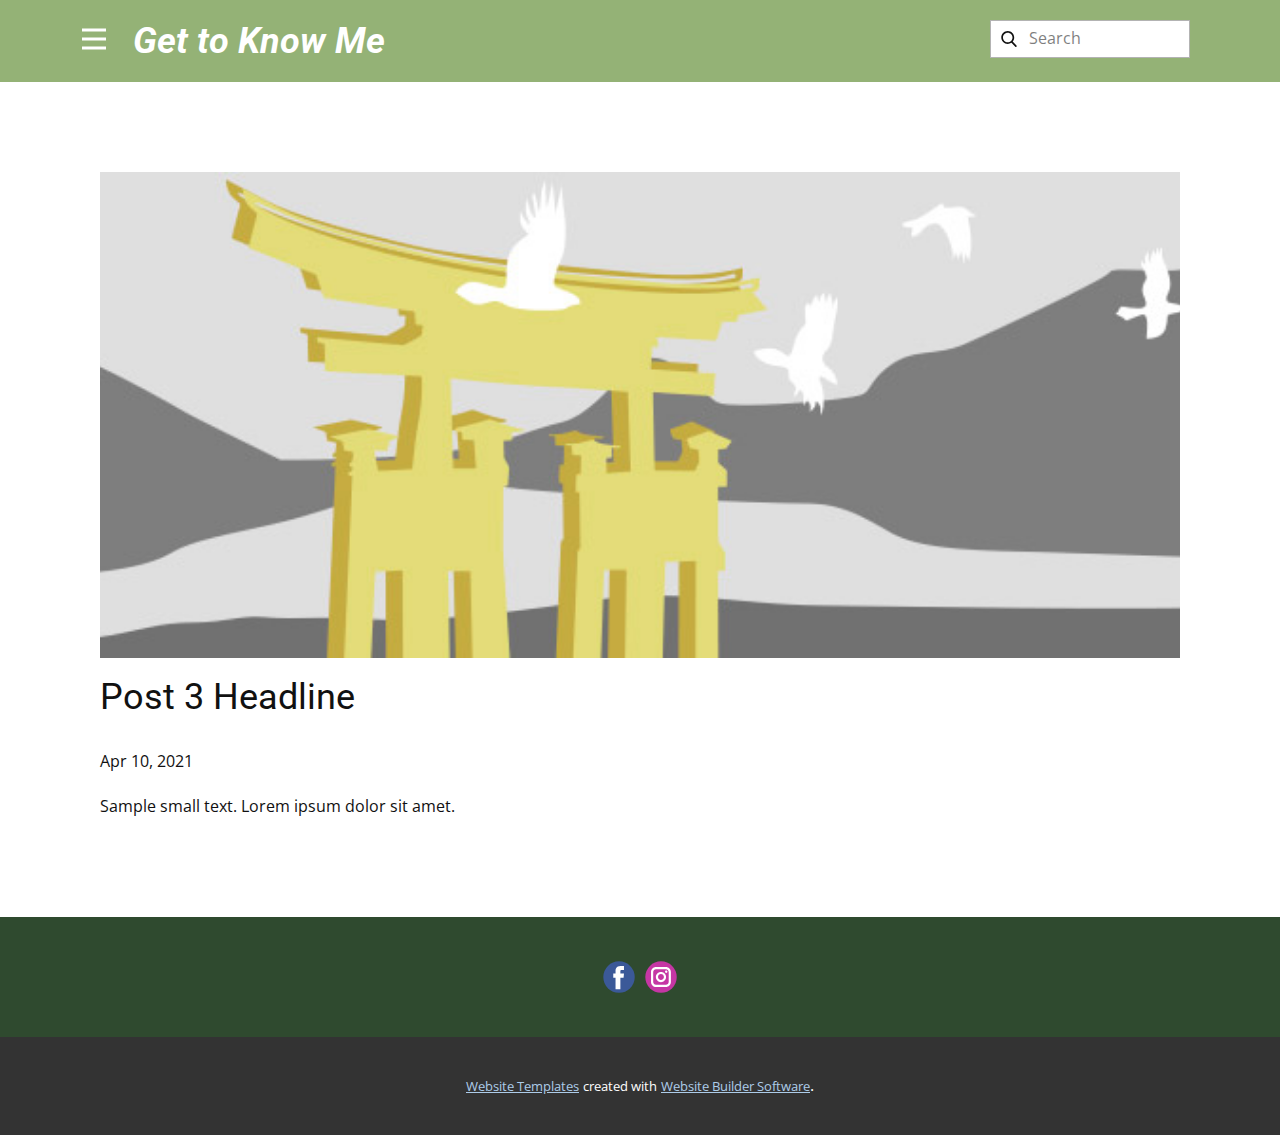
<file: blog/post-2.html>
<!doctype html>
<html style="font-size: 16px;"><head>
    <meta name="viewport" content="width=device-width, initial-scale=1.0">
    <meta charset="utf-8">
    <meta name="keywords" content="Post 1 Headline">
    <meta name="description" content="">
    <meta name="page_type" content="np-template-header-footer-from-plugin">
    <title>Post 3 Headline</title>
    <link rel="stylesheet" href="../nicepage.css" media="screen">
<link rel="stylesheet" href="../Post-Template.css" media="screen">
    <script class="u-script" type="text/javascript" src="../jquery.js" defer=""></script>
    <script class="u-script" type="text/javascript" src="../nicepage.js" defer=""></script>
    <meta name="generator" content="Nicepage 3.11.0, nicepage.com">
    <link id="u-theme-google-font" rel="stylesheet" href="https://fonts.googleapis.com/css?family=Roboto:100,100i,300,300i,400,400i,500,500i,700,700i,900,900i|Open+Sans:300,300i,400,400i,600,600i,700,700i,800,800i">
    
    
    <script type="application/ld+json">{
		"@context": "http://schema.org",
		"@type": "Organization",
		"name": "",
		"url": "index.html",
		"sameAs": [
				"https://id-id.facebook.com/adriana.anggita",
				"https://www.instagram.com/adrnagita/"
		]
}</script>
    <meta property="og:title" content="Post Template">
    <meta property="og:type" content="website">
    <meta name="theme-color" content="#478ac9">
    <link rel="canonical" href="../index.html">
    <meta property="og:url" content="index.html">
  </head>
  <body class="u-body"><header class="u-clearfix u-custom-color-14 u-header u-sticky" id="sec-6da2"><div class="u-align-left u-clearfix u-sheet u-sheet-1">
        <h3 class="u-headline u-text u-text-white u-text-1">
          <a href="/">Get to Know Me</a>
        </h3>
        <form action="#" class="u-border-1 u-border-grey-30 u-expanded-width-xs u-search u-search-left u-white u-search-1">
          <button class="u-search-button" type="submit">
            <span class="u-search-icon u-spacing-10">
              <svg class="u-svg-link" preserveAspectRatio="xMidYMin slice" viewBox="0 0 56.966 56.966"><use xmlns:xlink="http://www.w3.org/1999/xlink" xlink:href="#svg-386a"></use></svg>
              <svg xmlns="http://www.w3.org/2000/svg" xmlns:xlink="http://www.w3.org/1999/xlink" version="1.1" id="svg-386a" x="0px" y="0px" viewBox="0 0 56.966 56.966" style="enable-background:new 0 0 56.966 56.966;" xml:space="preserve" class="u-svg-content"><path d="M55.146,51.887L41.588,37.786c3.486-4.144,5.396-9.358,5.396-14.786c0-12.682-10.318-23-23-23s-23,10.318-23,23  s10.318,23,23,23c4.761,0,9.298-1.436,13.177-4.162l13.661,14.208c0.571,0.593,1.339,0.92,2.162,0.92  c0.779,0,1.518-0.297,2.079-0.837C56.255,54.982,56.293,53.08,55.146,51.887z M23.984,6c9.374,0,17,7.626,17,17s-7.626,17-17,17  s-17-7.626-17-17S14.61,6,23.984,6z"></path></svg>
            </span>
          </button>
          <input class="u-search-input" type="search" name="search" value="" placeholder="Search">
        </form>
        <nav class="u-menu u-menu-dropdown u-offcanvas u-menu-1" data-responsive-from="XL">
          <div class="menu-collapse">
            <a class="u-button-style u-nav-link" href="#">
              <svg><use xmlns:xlink="http://www.w3.org/1999/xlink" xlink:href="#menu-hamburger"></use></svg>
              <svg version="1.1" xmlns="http://www.w3.org/2000/svg" xmlns:xlink="http://www.w3.org/1999/xlink"><defs><symbol id="menu-hamburger" viewBox="0 0 16 16" style="width: 16px; height: 16px;"><rect y="1" width="16" height="2"></rect><rect y="7" width="16" height="2"></rect><rect y="13" width="16" height="2"></rect>
</symbol>
</defs></svg>
            </a>
          </div>
          <div class="u-custom-menu u-nav-container">
            <ul class="u-nav u-unstyled u-nav-1"><li class="u-nav-item"><a class="u-button-style u-nav-link u-text-active-custom-color-14 u-text-custom-color-21 u-text-hover-custom-color-18" href="../About-∘-AAD.html" style="padding: 10px 20px; text-decoration: underline !important;">About</a>
</li><li class="u-nav-item"><a class="u-button-style u-nav-link u-text-active-custom-color-14 u-text-custom-color-21 u-text-hover-custom-color-18" href="../Background-∘-AAD.html" style="padding: 10px 20px; text-decoration: underline !important;">Background</a>
</li><li class="u-nav-item"><a class="u-button-style u-nav-link u-text-active-custom-color-14 u-text-custom-color-21 u-text-hover-custom-color-18" href="../Contact-∘-AAD.html" style="padding: 10px 20px; text-decoration: underline !important;">Contact</a>
</li></ul>
          </div>
          <div class="u-custom-menu u-nav-container-collapse">
            <div class="u-container-style u-custom-color-14 u-inner-container-layout u-sidenav">
              <div class="u-sidenav-overflow">
                <div class="u-menu-close"></div>
                <ul class="u-align-center u-nav u-popupmenu-items u-unstyled u-nav-2"><li class="u-nav-item"><a class="u-button-style u-nav-link" href="../About-∘-AAD.html" style="padding: 10px 20px;">About</a>
</li><li class="u-nav-item"><a class="u-button-style u-nav-link" href="../Background-∘-AAD.html" style="padding: 10px 20px;">Background</a>
</li><li class="u-nav-item"><a class="u-button-style u-nav-link" href="../Contact-∘-AAD.html" style="padding: 10px 20px;">Contact</a>
</li></ul>
              </div>
            </div>
            <div class="u-custom-color-14 u-menu-overlay u-opacity u-opacity-70"></div>
          </div>
        </nav>
      </div></header>
    <section class="u-align-center u-clearfix u-section-1" id="sec-c55c">
      <div class="u-clearfix u-sheet u-valign-middle-md u-valign-middle-sm u-valign-middle-xs u-sheet-1"><!--post_details--><!--post_details_options_json--><!--{"source":""}--><!--/post_details_options_json--><!--blog_post-->
        <div class="u-container-style u-expanded-width u-post-details u-post-details-1">
          <div class="u-container-layout u-valign-middle u-container-layout-1"><!--blog_post_image-->
            <img alt="" class="u-blog-control u-expanded-width u-image u-image-default u-image-1" src="[data-uri]"><!--/blog_post_image--><!--blog_post_header-->
            <h2 class="u-blog-control u-text u-text-1">Post 3 Headline</h2><!--/blog_post_header--><!--blog_post_metadata-->
            <div class="u-blog-control u-metadata u-metadata-1"><!--blog_post_metadata_date-->
              <span class="u-meta-date u-meta-icon">Apr 10, 2021</span><!--/blog_post_metadata_date--><!--blog_post_metadata_category-->
              <!--/blog_post_metadata_category--><!--blog_post_metadata_comments-->
              <!--/blog_post_metadata_comments-->
            </div><!--/blog_post_metadata--><!--blog_post_content-->
            <div class="u-align-justify u-blog-control u-post-content u-text u-text-2 fr-view">
  Sample small text. Lorem ipsum dolor sit amet.
  </div><!--/blog_post_content-->
          </div>
        </div><!--/blog_post--><!--/post_details-->
      </div>
    </section>
    
    
    <footer class="u-clearfix u-custom-color-11 u-footer" id="sec-711b"><div class="u-clearfix u-sheet u-valign-middle u-sheet-1">
        <div class="u-align-left u-social-icons u-spacing-10 u-social-icons-1">
          <a class="u-social-url" title="facebook" target="_blank" href="https://id-id.facebook.com/adriana.anggita"><span class="u-icon u-icon-circle u-social-facebook u-social-icon u-icon-1"><svg class="u-svg-link" preserveAspectRatio="xMidYMin slice" viewBox="0 0 112 112" style=""><use xmlns:xlink="http://www.w3.org/1999/xlink" xlink:href="#svg-9a52"></use></svg><svg class="u-svg-content" viewBox="0 0 112 112" x="0" y="0" id="svg-9a52"><circle fill="currentColor" cx="56.1" cy="56.1" r="55"></circle><path fill="#FFFFFF" d="M73.5,31.6h-9.1c-1.4,0-3.6,0.8-3.6,3.9v8.5h12.6L72,58.3H60.8v40.8H43.9V58.3h-8V43.9h8v-9.2
            c0-6.7,3.1-17,17-17h12.5v13.9H73.5z"></path></svg></span>
          </a>
          <a class="u-social-url" title="instagram" target="_blank" href="https://www.instagram.com/adrnagita/"><span class="u-icon u-icon-circle u-social-icon u-social-instagram u-icon-2"><svg class="u-svg-link" preserveAspectRatio="xMidYMin slice" viewBox="0 0 112 112" style=""><use xmlns:xlink="http://www.w3.org/1999/xlink" xlink:href="#svg-e686"></use></svg><svg class="u-svg-content" viewBox="0 0 112 112" x="0" y="0" id="svg-e686"><circle fill="currentColor" cx="56.1" cy="56.1" r="55"></circle><path fill="#FFFFFF" d="M55.9,38.2c-9.9,0-17.9,8-17.9,17.9C38,66,46,74,55.9,74c9.9,0,17.9-8,17.9-17.9C73.8,46.2,65.8,38.2,55.9,38.2
            z M55.9,66.4c-5.7,0-10.3-4.6-10.3-10.3c-0.1-5.7,4.6-10.3,10.3-10.3c5.7,0,10.3,4.6,10.3,10.3C66.2,61.8,61.6,66.4,55.9,66.4z"></path><path fill="#FFFFFF" d="M74.3,33.5c-2.3,0-4.2,1.9-4.2,4.2s1.9,4.2,4.2,4.2s4.2-1.9,4.2-4.2S76.6,33.5,74.3,33.5z"></path><path fill="#FFFFFF" d="M73.1,21.3H38.6c-9.7,0-17.5,7.9-17.5,17.5v34.5c0,9.7,7.9,17.6,17.5,17.6h34.5c9.7,0,17.5-7.9,17.5-17.5V38.8
            C90.6,29.1,82.7,21.3,73.1,21.3z M83,73.3c0,5.5-4.5,9.9-9.9,9.9H38.6c-5.5,0-9.9-4.5-9.9-9.9V38.8c0-5.5,4.5-9.9,9.9-9.9h34.5
            c5.5,0,9.9,4.5,9.9,9.9V73.3z"></path></svg></span>
          </a>
        </div>
      </div></footer>
    <section class="u-backlink u-clearfix u-grey-80">
      <a class="u-link" href="https://nicepage.com/website-templates" target="_blank">
        <span>Website Templates</span>
      </a>
      <p class="u-text">
        <span>created with</span>
      </p>
      <a class="u-link" href="https://nicepage.com/" target="_blank">
        <span>Website Builder Software</span>
      </a>. 
    </section>
  
</body></html>
</file>
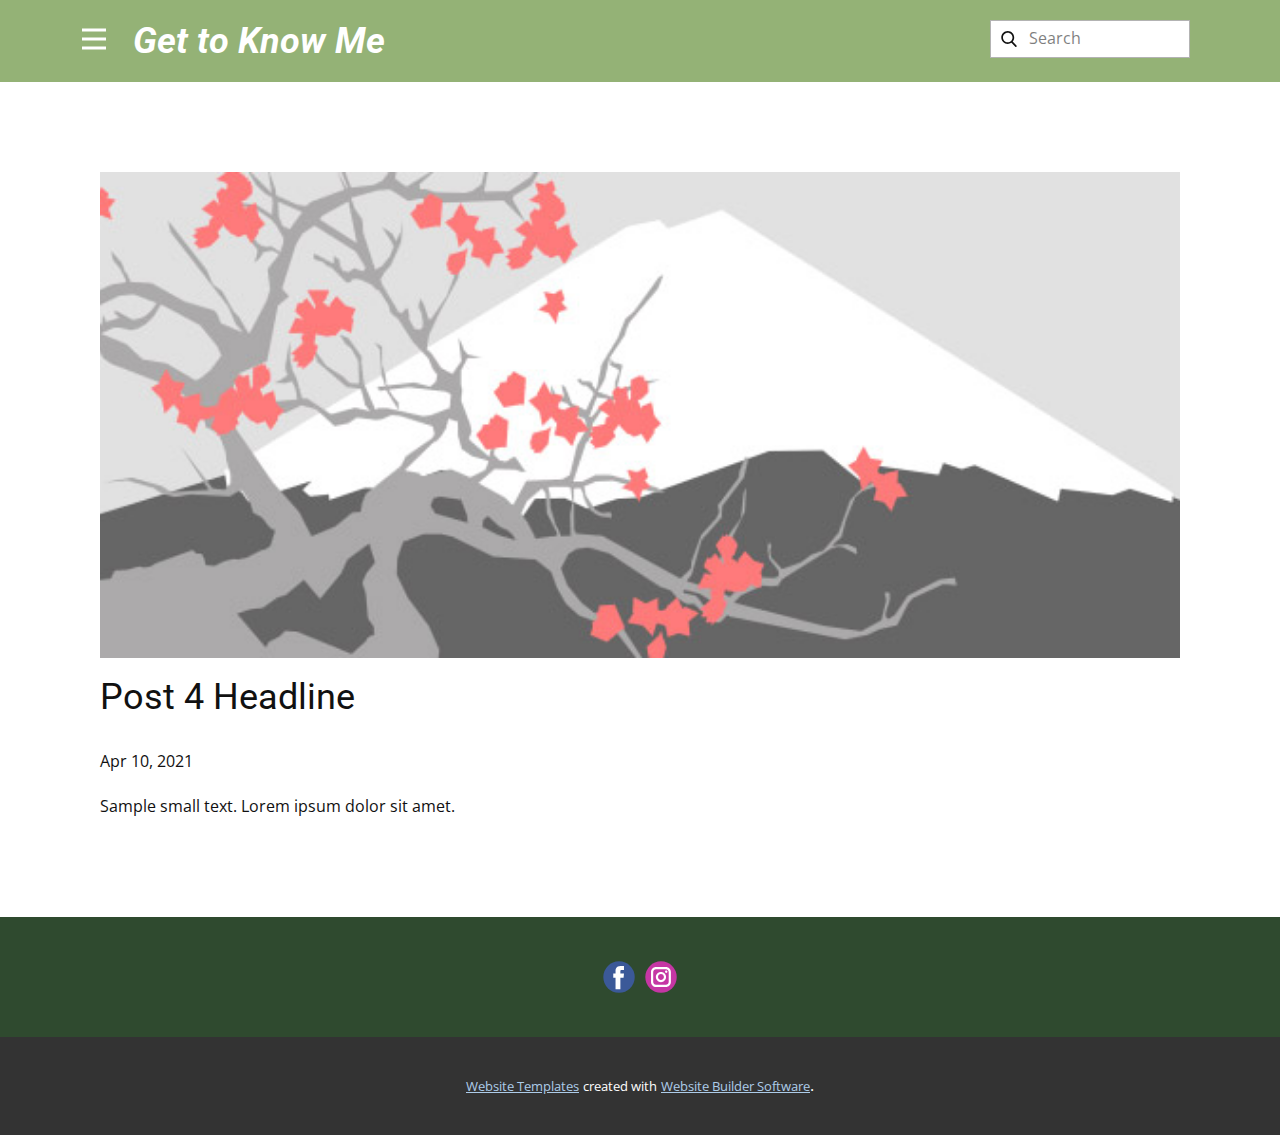
<file: blog/post-3.html>
<!doctype html>
<html style="font-size: 16px;"><head>
    <meta name="viewport" content="width=device-width, initial-scale=1.0">
    <meta charset="utf-8">
    <meta name="keywords" content="Post 1 Headline">
    <meta name="description" content="">
    <meta name="page_type" content="np-template-header-footer-from-plugin">
    <title>Post 4 Headline</title>
    <link rel="stylesheet" href="../nicepage.css" media="screen">
<link rel="stylesheet" href="../Post-Template.css" media="screen">
    <script class="u-script" type="text/javascript" src="../jquery.js" defer=""></script>
    <script class="u-script" type="text/javascript" src="../nicepage.js" defer=""></script>
    <meta name="generator" content="Nicepage 3.11.0, nicepage.com">
    <link id="u-theme-google-font" rel="stylesheet" href="https://fonts.googleapis.com/css?family=Roboto:100,100i,300,300i,400,400i,500,500i,700,700i,900,900i|Open+Sans:300,300i,400,400i,600,600i,700,700i,800,800i">
    
    
    <script type="application/ld+json">{
		"@context": "http://schema.org",
		"@type": "Organization",
		"name": "",
		"url": "index.html",
		"sameAs": [
				"https://id-id.facebook.com/adriana.anggita",
				"https://www.instagram.com/adrnagita/"
		]
}</script>
    <meta property="og:title" content="Post Template">
    <meta property="og:type" content="website">
    <meta name="theme-color" content="#478ac9">
    <link rel="canonical" href="../index.html">
    <meta property="og:url" content="index.html">
  </head>
  <body class="u-body"><header class="u-clearfix u-custom-color-14 u-header u-sticky" id="sec-6da2"><div class="u-align-left u-clearfix u-sheet u-sheet-1">
        <h3 class="u-headline u-text u-text-white u-text-1">
          <a href="/">Get to Know Me</a>
        </h3>
        <form action="#" class="u-border-1 u-border-grey-30 u-expanded-width-xs u-search u-search-left u-white u-search-1">
          <button class="u-search-button" type="submit">
            <span class="u-search-icon u-spacing-10">
              <svg class="u-svg-link" preserveAspectRatio="xMidYMin slice" viewBox="0 0 56.966 56.966"><use xmlns:xlink="http://www.w3.org/1999/xlink" xlink:href="#svg-386a"></use></svg>
              <svg xmlns="http://www.w3.org/2000/svg" xmlns:xlink="http://www.w3.org/1999/xlink" version="1.1" id="svg-386a" x="0px" y="0px" viewBox="0 0 56.966 56.966" style="enable-background:new 0 0 56.966 56.966;" xml:space="preserve" class="u-svg-content"><path d="M55.146,51.887L41.588,37.786c3.486-4.144,5.396-9.358,5.396-14.786c0-12.682-10.318-23-23-23s-23,10.318-23,23  s10.318,23,23,23c4.761,0,9.298-1.436,13.177-4.162l13.661,14.208c0.571,0.593,1.339,0.92,2.162,0.92  c0.779,0,1.518-0.297,2.079-0.837C56.255,54.982,56.293,53.08,55.146,51.887z M23.984,6c9.374,0,17,7.626,17,17s-7.626,17-17,17  s-17-7.626-17-17S14.61,6,23.984,6z"></path></svg>
            </span>
          </button>
          <input class="u-search-input" type="search" name="search" value="" placeholder="Search">
        </form>
        <nav class="u-menu u-menu-dropdown u-offcanvas u-menu-1" data-responsive-from="XL">
          <div class="menu-collapse">
            <a class="u-button-style u-nav-link" href="#">
              <svg><use xmlns:xlink="http://www.w3.org/1999/xlink" xlink:href="#menu-hamburger"></use></svg>
              <svg version="1.1" xmlns="http://www.w3.org/2000/svg" xmlns:xlink="http://www.w3.org/1999/xlink"><defs><symbol id="menu-hamburger" viewBox="0 0 16 16" style="width: 16px; height: 16px;"><rect y="1" width="16" height="2"></rect><rect y="7" width="16" height="2"></rect><rect y="13" width="16" height="2"></rect>
</symbol>
</defs></svg>
            </a>
          </div>
          <div class="u-custom-menu u-nav-container">
            <ul class="u-nav u-unstyled u-nav-1"><li class="u-nav-item"><a class="u-button-style u-nav-link u-text-active-custom-color-14 u-text-custom-color-21 u-text-hover-custom-color-18" href="../About-∘-AAD.html" style="padding: 10px 20px; text-decoration: underline !important;">About</a>
</li><li class="u-nav-item"><a class="u-button-style u-nav-link u-text-active-custom-color-14 u-text-custom-color-21 u-text-hover-custom-color-18" href="../Background-∘-AAD.html" style="padding: 10px 20px; text-decoration: underline !important;">Background</a>
</li><li class="u-nav-item"><a class="u-button-style u-nav-link u-text-active-custom-color-14 u-text-custom-color-21 u-text-hover-custom-color-18" href="../Contact-∘-AAD.html" style="padding: 10px 20px; text-decoration: underline !important;">Contact</a>
</li></ul>
          </div>
          <div class="u-custom-menu u-nav-container-collapse">
            <div class="u-container-style u-custom-color-14 u-inner-container-layout u-sidenav">
              <div class="u-sidenav-overflow">
                <div class="u-menu-close"></div>
                <ul class="u-align-center u-nav u-popupmenu-items u-unstyled u-nav-2"><li class="u-nav-item"><a class="u-button-style u-nav-link" href="../About-∘-AAD.html" style="padding: 10px 20px;">About</a>
</li><li class="u-nav-item"><a class="u-button-style u-nav-link" href="../Background-∘-AAD.html" style="padding: 10px 20px;">Background</a>
</li><li class="u-nav-item"><a class="u-button-style u-nav-link" href="../Contact-∘-AAD.html" style="padding: 10px 20px;">Contact</a>
</li></ul>
              </div>
            </div>
            <div class="u-custom-color-14 u-menu-overlay u-opacity u-opacity-70"></div>
          </div>
        </nav>
      </div></header>
    <section class="u-align-center u-clearfix u-section-1" id="sec-c55c">
      <div class="u-clearfix u-sheet u-valign-middle-md u-valign-middle-sm u-valign-middle-xs u-sheet-1"><!--post_details--><!--post_details_options_json--><!--{"source":""}--><!--/post_details_options_json--><!--blog_post-->
        <div class="u-container-style u-expanded-width u-post-details u-post-details-1">
          <div class="u-container-layout u-valign-middle u-container-layout-1"><!--blog_post_image-->
            <img alt="" class="u-blog-control u-expanded-width u-image u-image-default u-image-1" src="[data-uri]"><!--/blog_post_image--><!--blog_post_header-->
            <h2 class="u-blog-control u-text u-text-1">Post 4 Headline</h2><!--/blog_post_header--><!--blog_post_metadata-->
            <div class="u-blog-control u-metadata u-metadata-1"><!--blog_post_metadata_date-->
              <span class="u-meta-date u-meta-icon">Apr 10, 2021</span><!--/blog_post_metadata_date--><!--blog_post_metadata_category-->
              <!--/blog_post_metadata_category--><!--blog_post_metadata_comments-->
              <!--/blog_post_metadata_comments-->
            </div><!--/blog_post_metadata--><!--blog_post_content-->
            <div class="u-align-justify u-blog-control u-post-content u-text u-text-2 fr-view">
  Sample small text. Lorem ipsum dolor sit amet.
  </div><!--/blog_post_content-->
          </div>
        </div><!--/blog_post--><!--/post_details-->
      </div>
    </section>
    
    
    <footer class="u-clearfix u-custom-color-11 u-footer" id="sec-711b"><div class="u-clearfix u-sheet u-valign-middle u-sheet-1">
        <div class="u-align-left u-social-icons u-spacing-10 u-social-icons-1">
          <a class="u-social-url" title="facebook" target="_blank" href="https://id-id.facebook.com/adriana.anggita"><span class="u-icon u-icon-circle u-social-facebook u-social-icon u-icon-1"><svg class="u-svg-link" preserveAspectRatio="xMidYMin slice" viewBox="0 0 112 112" style=""><use xmlns:xlink="http://www.w3.org/1999/xlink" xlink:href="#svg-9a52"></use></svg><svg class="u-svg-content" viewBox="0 0 112 112" x="0" y="0" id="svg-9a52"><circle fill="currentColor" cx="56.1" cy="56.1" r="55"></circle><path fill="#FFFFFF" d="M73.5,31.6h-9.1c-1.4,0-3.6,0.8-3.6,3.9v8.5h12.6L72,58.3H60.8v40.8H43.9V58.3h-8V43.9h8v-9.2
            c0-6.7,3.1-17,17-17h12.5v13.9H73.5z"></path></svg></span>
          </a>
          <a class="u-social-url" title="instagram" target="_blank" href="https://www.instagram.com/adrnagita/"><span class="u-icon u-icon-circle u-social-icon u-social-instagram u-icon-2"><svg class="u-svg-link" preserveAspectRatio="xMidYMin slice" viewBox="0 0 112 112" style=""><use xmlns:xlink="http://www.w3.org/1999/xlink" xlink:href="#svg-e686"></use></svg><svg class="u-svg-content" viewBox="0 0 112 112" x="0" y="0" id="svg-e686"><circle fill="currentColor" cx="56.1" cy="56.1" r="55"></circle><path fill="#FFFFFF" d="M55.9,38.2c-9.9,0-17.9,8-17.9,17.9C38,66,46,74,55.9,74c9.9,0,17.9-8,17.9-17.9C73.8,46.2,65.8,38.2,55.9,38.2
            z M55.9,66.4c-5.7,0-10.3-4.6-10.3-10.3c-0.1-5.7,4.6-10.3,10.3-10.3c5.7,0,10.3,4.6,10.3,10.3C66.2,61.8,61.6,66.4,55.9,66.4z"></path><path fill="#FFFFFF" d="M74.3,33.5c-2.3,0-4.2,1.9-4.2,4.2s1.9,4.2,4.2,4.2s4.2-1.9,4.2-4.2S76.6,33.5,74.3,33.5z"></path><path fill="#FFFFFF" d="M73.1,21.3H38.6c-9.7,0-17.5,7.9-17.5,17.5v34.5c0,9.7,7.9,17.6,17.5,17.6h34.5c9.7,0,17.5-7.9,17.5-17.5V38.8
            C90.6,29.1,82.7,21.3,73.1,21.3z M83,73.3c0,5.5-4.5,9.9-9.9,9.9H38.6c-5.5,0-9.9-4.5-9.9-9.9V38.8c0-5.5,4.5-9.9,9.9-9.9h34.5
            c5.5,0,9.9,4.5,9.9,9.9V73.3z"></path></svg></span>
          </a>
        </div>
      </div></footer>
    <section class="u-backlink u-clearfix u-grey-80">
      <a class="u-link" href="https://nicepage.com/website-templates" target="_blank">
        <span>Website Templates</span>
      </a>
      <p class="u-text">
        <span>created with</span>
      </p>
      <a class="u-link" href="https://nicepage.com/" target="_blank">
        <span>Website Builder Software</span>
      </a>. 
    </section>
  
</body></html>
</file>
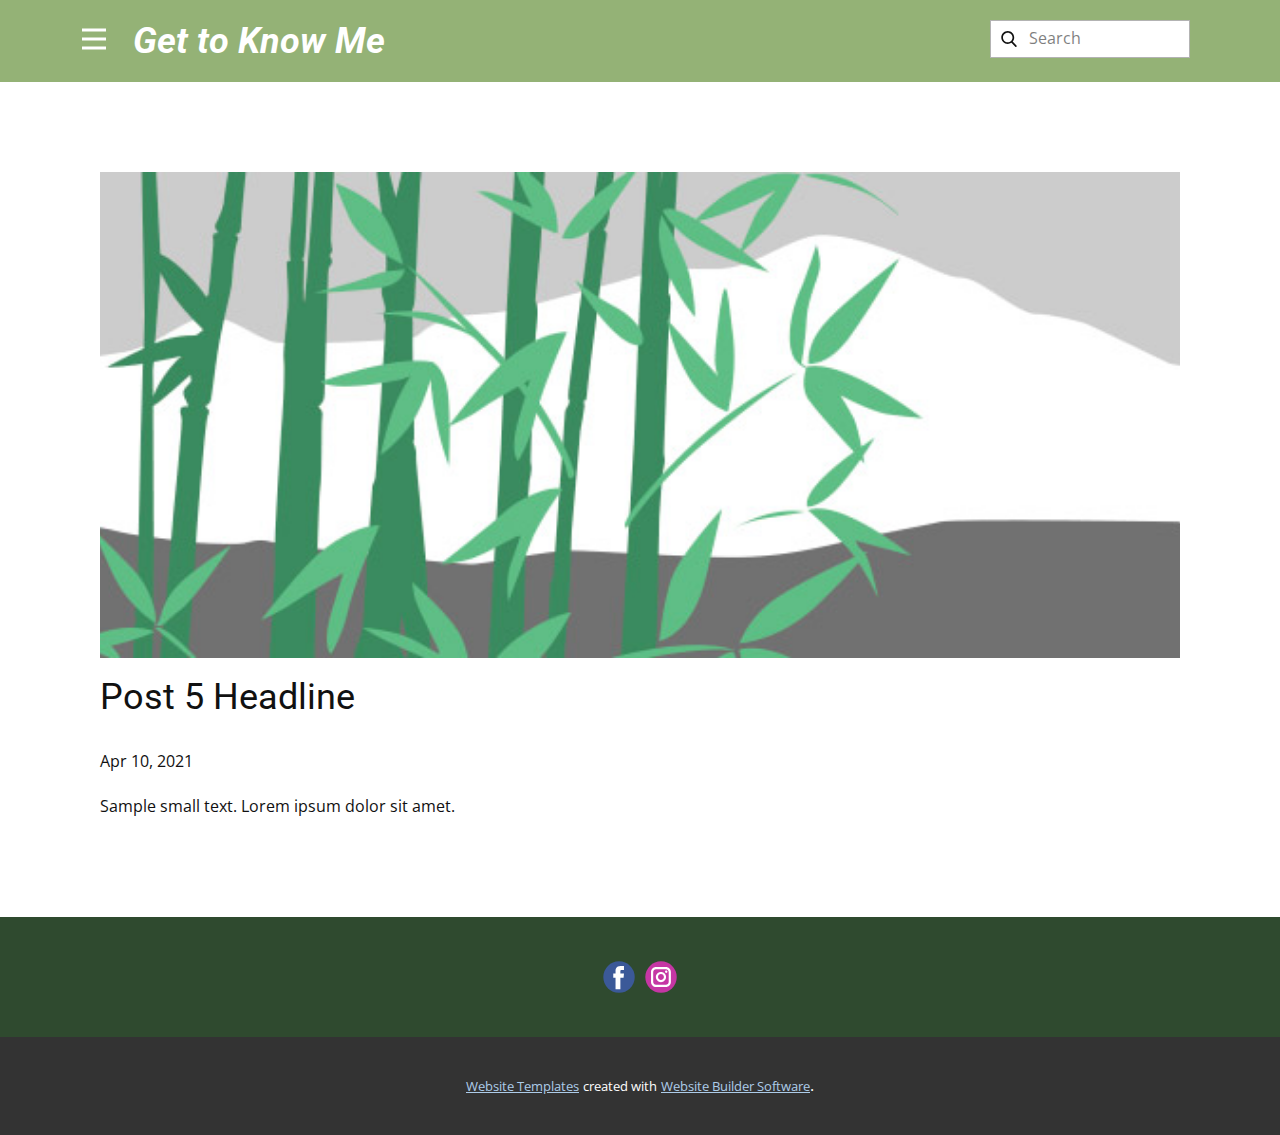
<file: blog/post-4.html>
<!doctype html>
<html style="font-size: 16px;"><head>
    <meta name="viewport" content="width=device-width, initial-scale=1.0">
    <meta charset="utf-8">
    <meta name="keywords" content="Post 1 Headline">
    <meta name="description" content="">
    <meta name="page_type" content="np-template-header-footer-from-plugin">
    <title>Post 5 Headline</title>
    <link rel="stylesheet" href="../nicepage.css" media="screen">
<link rel="stylesheet" href="../Post-Template.css" media="screen">
    <script class="u-script" type="text/javascript" src="../jquery.js" defer=""></script>
    <script class="u-script" type="text/javascript" src="../nicepage.js" defer=""></script>
    <meta name="generator" content="Nicepage 3.11.0, nicepage.com">
    <link id="u-theme-google-font" rel="stylesheet" href="https://fonts.googleapis.com/css?family=Roboto:100,100i,300,300i,400,400i,500,500i,700,700i,900,900i|Open+Sans:300,300i,400,400i,600,600i,700,700i,800,800i">
    
    
    <script type="application/ld+json">{
		"@context": "http://schema.org",
		"@type": "Organization",
		"name": "",
		"url": "index.html",
		"sameAs": [
				"https://id-id.facebook.com/adriana.anggita",
				"https://www.instagram.com/adrnagita/"
		]
}</script>
    <meta property="og:title" content="Post Template">
    <meta property="og:type" content="website">
    <meta name="theme-color" content="#478ac9">
    <link rel="canonical" href="../index.html">
    <meta property="og:url" content="index.html">
  </head>
  <body class="u-body"><header class="u-clearfix u-custom-color-14 u-header u-sticky" id="sec-6da2"><div class="u-align-left u-clearfix u-sheet u-sheet-1">
        <h3 class="u-headline u-text u-text-white u-text-1">
          <a href="/">Get to Know Me</a>
        </h3>
        <form action="#" class="u-border-1 u-border-grey-30 u-expanded-width-xs u-search u-search-left u-white u-search-1">
          <button class="u-search-button" type="submit">
            <span class="u-search-icon u-spacing-10">
              <svg class="u-svg-link" preserveAspectRatio="xMidYMin slice" viewBox="0 0 56.966 56.966"><use xmlns:xlink="http://www.w3.org/1999/xlink" xlink:href="#svg-386a"></use></svg>
              <svg xmlns="http://www.w3.org/2000/svg" xmlns:xlink="http://www.w3.org/1999/xlink" version="1.1" id="svg-386a" x="0px" y="0px" viewBox="0 0 56.966 56.966" style="enable-background:new 0 0 56.966 56.966;" xml:space="preserve" class="u-svg-content"><path d="M55.146,51.887L41.588,37.786c3.486-4.144,5.396-9.358,5.396-14.786c0-12.682-10.318-23-23-23s-23,10.318-23,23  s10.318,23,23,23c4.761,0,9.298-1.436,13.177-4.162l13.661,14.208c0.571,0.593,1.339,0.92,2.162,0.92  c0.779,0,1.518-0.297,2.079-0.837C56.255,54.982,56.293,53.08,55.146,51.887z M23.984,6c9.374,0,17,7.626,17,17s-7.626,17-17,17  s-17-7.626-17-17S14.61,6,23.984,6z"></path></svg>
            </span>
          </button>
          <input class="u-search-input" type="search" name="search" value="" placeholder="Search">
        </form>
        <nav class="u-menu u-menu-dropdown u-offcanvas u-menu-1" data-responsive-from="XL">
          <div class="menu-collapse">
            <a class="u-button-style u-nav-link" href="#">
              <svg><use xmlns:xlink="http://www.w3.org/1999/xlink" xlink:href="#menu-hamburger"></use></svg>
              <svg version="1.1" xmlns="http://www.w3.org/2000/svg" xmlns:xlink="http://www.w3.org/1999/xlink"><defs><symbol id="menu-hamburger" viewBox="0 0 16 16" style="width: 16px; height: 16px;"><rect y="1" width="16" height="2"></rect><rect y="7" width="16" height="2"></rect><rect y="13" width="16" height="2"></rect>
</symbol>
</defs></svg>
            </a>
          </div>
          <div class="u-custom-menu u-nav-container">
            <ul class="u-nav u-unstyled u-nav-1"><li class="u-nav-item"><a class="u-button-style u-nav-link u-text-active-custom-color-14 u-text-custom-color-21 u-text-hover-custom-color-18" href="../About-∘-AAD.html" style="padding: 10px 20px; text-decoration: underline !important;">About</a>
</li><li class="u-nav-item"><a class="u-button-style u-nav-link u-text-active-custom-color-14 u-text-custom-color-21 u-text-hover-custom-color-18" href="../Background-∘-AAD.html" style="padding: 10px 20px; text-decoration: underline !important;">Background</a>
</li><li class="u-nav-item"><a class="u-button-style u-nav-link u-text-active-custom-color-14 u-text-custom-color-21 u-text-hover-custom-color-18" href="../Contact-∘-AAD.html" style="padding: 10px 20px; text-decoration: underline !important;">Contact</a>
</li></ul>
          </div>
          <div class="u-custom-menu u-nav-container-collapse">
            <div class="u-container-style u-custom-color-14 u-inner-container-layout u-sidenav">
              <div class="u-sidenav-overflow">
                <div class="u-menu-close"></div>
                <ul class="u-align-center u-nav u-popupmenu-items u-unstyled u-nav-2"><li class="u-nav-item"><a class="u-button-style u-nav-link" href="../About-∘-AAD.html" style="padding: 10px 20px;">About</a>
</li><li class="u-nav-item"><a class="u-button-style u-nav-link" href="../Background-∘-AAD.html" style="padding: 10px 20px;">Background</a>
</li><li class="u-nav-item"><a class="u-button-style u-nav-link" href="../Contact-∘-AAD.html" style="padding: 10px 20px;">Contact</a>
</li></ul>
              </div>
            </div>
            <div class="u-custom-color-14 u-menu-overlay u-opacity u-opacity-70"></div>
          </div>
        </nav>
      </div></header>
    <section class="u-align-center u-clearfix u-section-1" id="sec-c55c">
      <div class="u-clearfix u-sheet u-valign-middle-md u-valign-middle-sm u-valign-middle-xs u-sheet-1"><!--post_details--><!--post_details_options_json--><!--{"source":""}--><!--/post_details_options_json--><!--blog_post-->
        <div class="u-container-style u-expanded-width u-post-details u-post-details-1">
          <div class="u-container-layout u-valign-middle u-container-layout-1"><!--blog_post_image-->
            <img alt="" class="u-blog-control u-expanded-width u-image u-image-default u-image-1" src="[data-uri]"><!--/blog_post_image--><!--blog_post_header-->
            <h2 class="u-blog-control u-text u-text-1">Post 5 Headline</h2><!--/blog_post_header--><!--blog_post_metadata-->
            <div class="u-blog-control u-metadata u-metadata-1"><!--blog_post_metadata_date-->
              <span class="u-meta-date u-meta-icon">Apr 10, 2021</span><!--/blog_post_metadata_date--><!--blog_post_metadata_category-->
              <!--/blog_post_metadata_category--><!--blog_post_metadata_comments-->
              <!--/blog_post_metadata_comments-->
            </div><!--/blog_post_metadata--><!--blog_post_content-->
            <div class="u-align-justify u-blog-control u-post-content u-text u-text-2 fr-view">
  Sample small text. Lorem ipsum dolor sit amet.
  </div><!--/blog_post_content-->
          </div>
        </div><!--/blog_post--><!--/post_details-->
      </div>
    </section>
    
    
    <footer class="u-clearfix u-custom-color-11 u-footer" id="sec-711b"><div class="u-clearfix u-sheet u-valign-middle u-sheet-1">
        <div class="u-align-left u-social-icons u-spacing-10 u-social-icons-1">
          <a class="u-social-url" title="facebook" target="_blank" href="https://id-id.facebook.com/adriana.anggita"><span class="u-icon u-icon-circle u-social-facebook u-social-icon u-icon-1"><svg class="u-svg-link" preserveAspectRatio="xMidYMin slice" viewBox="0 0 112 112" style=""><use xmlns:xlink="http://www.w3.org/1999/xlink" xlink:href="#svg-9a52"></use></svg><svg class="u-svg-content" viewBox="0 0 112 112" x="0" y="0" id="svg-9a52"><circle fill="currentColor" cx="56.1" cy="56.1" r="55"></circle><path fill="#FFFFFF" d="M73.5,31.6h-9.1c-1.4,0-3.6,0.8-3.6,3.9v8.5h12.6L72,58.3H60.8v40.8H43.9V58.3h-8V43.9h8v-9.2
            c0-6.7,3.1-17,17-17h12.5v13.9H73.5z"></path></svg></span>
          </a>
          <a class="u-social-url" title="instagram" target="_blank" href="https://www.instagram.com/adrnagita/"><span class="u-icon u-icon-circle u-social-icon u-social-instagram u-icon-2"><svg class="u-svg-link" preserveAspectRatio="xMidYMin slice" viewBox="0 0 112 112" style=""><use xmlns:xlink="http://www.w3.org/1999/xlink" xlink:href="#svg-e686"></use></svg><svg class="u-svg-content" viewBox="0 0 112 112" x="0" y="0" id="svg-e686"><circle fill="currentColor" cx="56.1" cy="56.1" r="55"></circle><path fill="#FFFFFF" d="M55.9,38.2c-9.9,0-17.9,8-17.9,17.9C38,66,46,74,55.9,74c9.9,0,17.9-8,17.9-17.9C73.8,46.2,65.8,38.2,55.9,38.2
            z M55.9,66.4c-5.7,0-10.3-4.6-10.3-10.3c-0.1-5.7,4.6-10.3,10.3-10.3c5.7,0,10.3,4.6,10.3,10.3C66.2,61.8,61.6,66.4,55.9,66.4z"></path><path fill="#FFFFFF" d="M74.3,33.5c-2.3,0-4.2,1.9-4.2,4.2s1.9,4.2,4.2,4.2s4.2-1.9,4.2-4.2S76.6,33.5,74.3,33.5z"></path><path fill="#FFFFFF" d="M73.1,21.3H38.6c-9.7,0-17.5,7.9-17.5,17.5v34.5c0,9.7,7.9,17.6,17.5,17.6h34.5c9.7,0,17.5-7.9,17.5-17.5V38.8
            C90.6,29.1,82.7,21.3,73.1,21.3z M83,73.3c0,5.5-4.5,9.9-9.9,9.9H38.6c-5.5,0-9.9-4.5-9.9-9.9V38.8c0-5.5,4.5-9.9,9.9-9.9h34.5
            c5.5,0,9.9,4.5,9.9,9.9V73.3z"></path></svg></span>
          </a>
        </div>
      </div></footer>
    <section class="u-backlink u-clearfix u-grey-80">
      <a class="u-link" href="https://nicepage.com/website-templates" target="_blank">
        <span>Website Templates</span>
      </a>
      <p class="u-text">
        <span>created with</span>
      </p>
      <a class="u-link" href="https://nicepage.com/" target="_blank">
        <span>Website Builder Software</span>
      </a>. 
    </section>
  
</body></html>
</file>
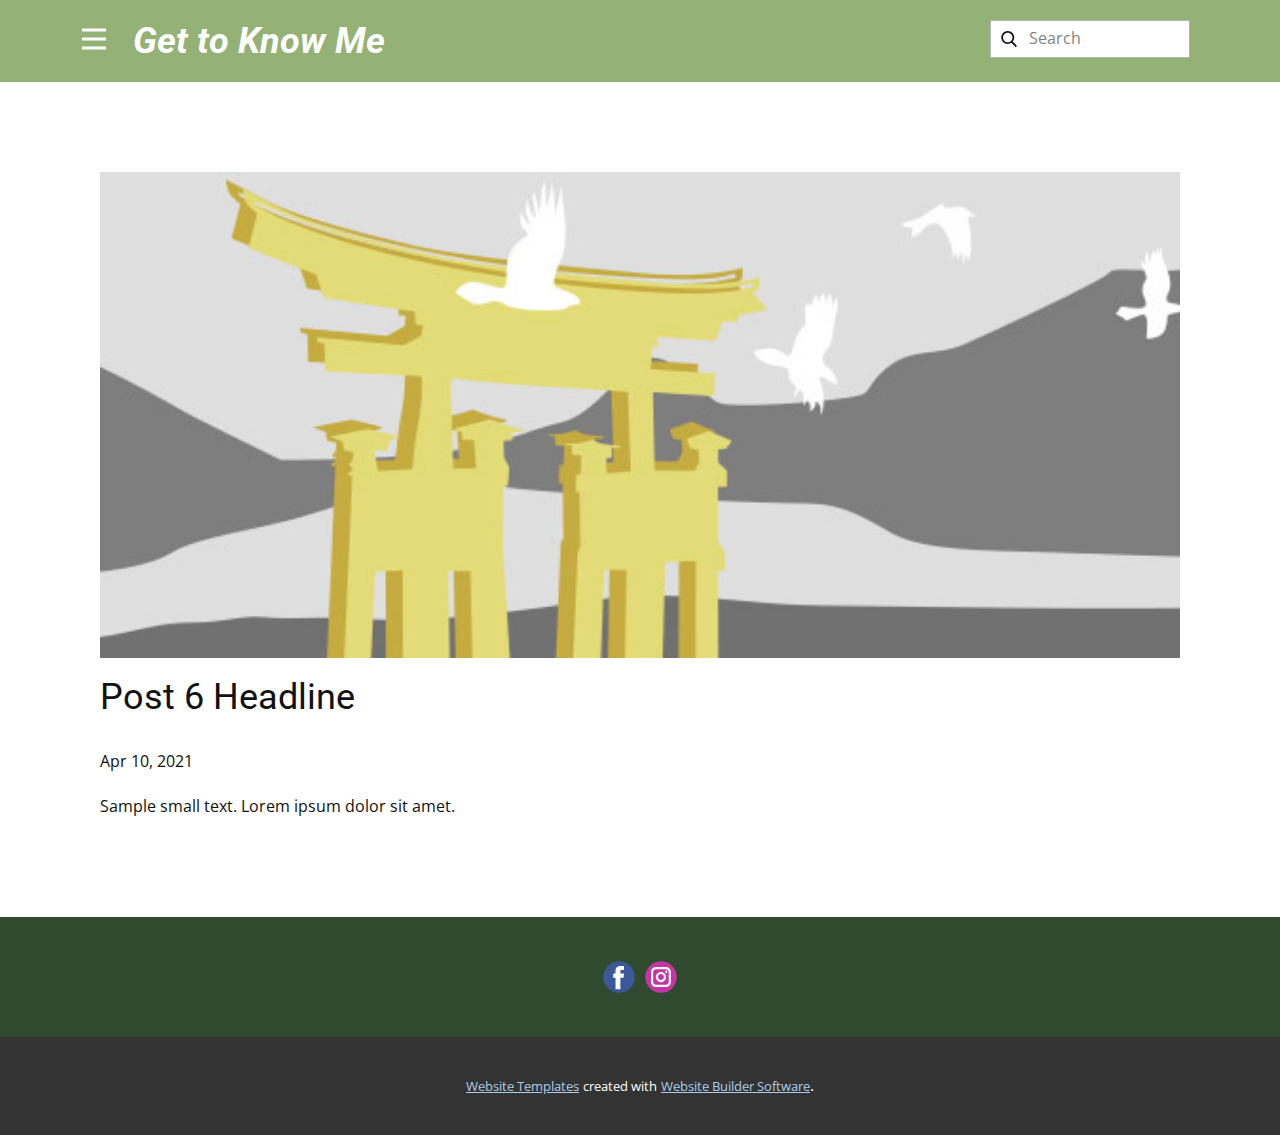
<file: blog/post-5.html>
<!doctype html>
<html style="font-size: 16px;"><head>
    <meta name="viewport" content="width=device-width, initial-scale=1.0">
    <meta charset="utf-8">
    <meta name="keywords" content="Post 1 Headline">
    <meta name="description" content="">
    <meta name="page_type" content="np-template-header-footer-from-plugin">
    <title>Post 6 Headline</title>
    <link rel="stylesheet" href="../nicepage.css" media="screen">
<link rel="stylesheet" href="../Post-Template.css" media="screen">
    <script class="u-script" type="text/javascript" src="../jquery.js" defer=""></script>
    <script class="u-script" type="text/javascript" src="../nicepage.js" defer=""></script>
    <meta name="generator" content="Nicepage 3.11.0, nicepage.com">
    <link id="u-theme-google-font" rel="stylesheet" href="https://fonts.googleapis.com/css?family=Roboto:100,100i,300,300i,400,400i,500,500i,700,700i,900,900i|Open+Sans:300,300i,400,400i,600,600i,700,700i,800,800i">
    
    
    <script type="application/ld+json">{
		"@context": "http://schema.org",
		"@type": "Organization",
		"name": "",
		"url": "index.html",
		"sameAs": [
				"https://id-id.facebook.com/adriana.anggita",
				"https://www.instagram.com/adrnagita/"
		]
}</script>
    <meta property="og:title" content="Post Template">
    <meta property="og:type" content="website">
    <meta name="theme-color" content="#478ac9">
    <link rel="canonical" href="../index.html">
    <meta property="og:url" content="index.html">
  </head>
  <body class="u-body"><header class="u-clearfix u-custom-color-14 u-header u-sticky" id="sec-6da2"><div class="u-align-left u-clearfix u-sheet u-sheet-1">
        <h3 class="u-headline u-text u-text-white u-text-1">
          <a href="/">Get to Know Me</a>
        </h3>
        <form action="#" class="u-border-1 u-border-grey-30 u-expanded-width-xs u-search u-search-left u-white u-search-1">
          <button class="u-search-button" type="submit">
            <span class="u-search-icon u-spacing-10">
              <svg class="u-svg-link" preserveAspectRatio="xMidYMin slice" viewBox="0 0 56.966 56.966"><use xmlns:xlink="http://www.w3.org/1999/xlink" xlink:href="#svg-386a"></use></svg>
              <svg xmlns="http://www.w3.org/2000/svg" xmlns:xlink="http://www.w3.org/1999/xlink" version="1.1" id="svg-386a" x="0px" y="0px" viewBox="0 0 56.966 56.966" style="enable-background:new 0 0 56.966 56.966;" xml:space="preserve" class="u-svg-content"><path d="M55.146,51.887L41.588,37.786c3.486-4.144,5.396-9.358,5.396-14.786c0-12.682-10.318-23-23-23s-23,10.318-23,23  s10.318,23,23,23c4.761,0,9.298-1.436,13.177-4.162l13.661,14.208c0.571,0.593,1.339,0.92,2.162,0.92  c0.779,0,1.518-0.297,2.079-0.837C56.255,54.982,56.293,53.08,55.146,51.887z M23.984,6c9.374,0,17,7.626,17,17s-7.626,17-17,17  s-17-7.626-17-17S14.61,6,23.984,6z"></path></svg>
            </span>
          </button>
          <input class="u-search-input" type="search" name="search" value="" placeholder="Search">
        </form>
        <nav class="u-menu u-menu-dropdown u-offcanvas u-menu-1" data-responsive-from="XL">
          <div class="menu-collapse">
            <a class="u-button-style u-nav-link" href="#">
              <svg><use xmlns:xlink="http://www.w3.org/1999/xlink" xlink:href="#menu-hamburger"></use></svg>
              <svg version="1.1" xmlns="http://www.w3.org/2000/svg" xmlns:xlink="http://www.w3.org/1999/xlink"><defs><symbol id="menu-hamburger" viewBox="0 0 16 16" style="width: 16px; height: 16px;"><rect y="1" width="16" height="2"></rect><rect y="7" width="16" height="2"></rect><rect y="13" width="16" height="2"></rect>
</symbol>
</defs></svg>
            </a>
          </div>
          <div class="u-custom-menu u-nav-container">
            <ul class="u-nav u-unstyled u-nav-1"><li class="u-nav-item"><a class="u-button-style u-nav-link u-text-active-custom-color-14 u-text-custom-color-21 u-text-hover-custom-color-18" href="../About-∘-AAD.html" style="padding: 10px 20px; text-decoration: underline !important;">About</a>
</li><li class="u-nav-item"><a class="u-button-style u-nav-link u-text-active-custom-color-14 u-text-custom-color-21 u-text-hover-custom-color-18" href="../Background-∘-AAD.html" style="padding: 10px 20px; text-decoration: underline !important;">Background</a>
</li><li class="u-nav-item"><a class="u-button-style u-nav-link u-text-active-custom-color-14 u-text-custom-color-21 u-text-hover-custom-color-18" href="../Contact-∘-AAD.html" style="padding: 10px 20px; text-decoration: underline !important;">Contact</a>
</li></ul>
          </div>
          <div class="u-custom-menu u-nav-container-collapse">
            <div class="u-container-style u-custom-color-14 u-inner-container-layout u-sidenav">
              <div class="u-sidenav-overflow">
                <div class="u-menu-close"></div>
                <ul class="u-align-center u-nav u-popupmenu-items u-unstyled u-nav-2"><li class="u-nav-item"><a class="u-button-style u-nav-link" href="../About-∘-AAD.html" style="padding: 10px 20px;">About</a>
</li><li class="u-nav-item"><a class="u-button-style u-nav-link" href="../Background-∘-AAD.html" style="padding: 10px 20px;">Background</a>
</li><li class="u-nav-item"><a class="u-button-style u-nav-link" href="../Contact-∘-AAD.html" style="padding: 10px 20px;">Contact</a>
</li></ul>
              </div>
            </div>
            <div class="u-custom-color-14 u-menu-overlay u-opacity u-opacity-70"></div>
          </div>
        </nav>
      </div></header>
    <section class="u-align-center u-clearfix u-section-1" id="sec-c55c">
      <div class="u-clearfix u-sheet u-valign-middle-md u-valign-middle-sm u-valign-middle-xs u-sheet-1"><!--post_details--><!--post_details_options_json--><!--{"source":""}--><!--/post_details_options_json--><!--blog_post-->
        <div class="u-container-style u-expanded-width u-post-details u-post-details-1">
          <div class="u-container-layout u-valign-middle u-container-layout-1"><!--blog_post_image-->
            <img alt="" class="u-blog-control u-expanded-width u-image u-image-default u-image-1" src="[data-uri]"><!--/blog_post_image--><!--blog_post_header-->
            <h2 class="u-blog-control u-text u-text-1">Post 6 Headline</h2><!--/blog_post_header--><!--blog_post_metadata-->
            <div class="u-blog-control u-metadata u-metadata-1"><!--blog_post_metadata_date-->
              <span class="u-meta-date u-meta-icon">Apr 10, 2021</span><!--/blog_post_metadata_date--><!--blog_post_metadata_category-->
              <!--/blog_post_metadata_category--><!--blog_post_metadata_comments-->
              <!--/blog_post_metadata_comments-->
            </div><!--/blog_post_metadata--><!--blog_post_content-->
            <div class="u-align-justify u-blog-control u-post-content u-text u-text-2 fr-view">
  Sample small text. Lorem ipsum dolor sit amet.
  </div><!--/blog_post_content-->
          </div>
        </div><!--/blog_post--><!--/post_details-->
      </div>
    </section>
    
    
    <footer class="u-clearfix u-custom-color-11 u-footer" id="sec-711b"><div class="u-clearfix u-sheet u-valign-middle u-sheet-1">
        <div class="u-align-left u-social-icons u-spacing-10 u-social-icons-1">
          <a class="u-social-url" title="facebook" target="_blank" href="https://id-id.facebook.com/adriana.anggita"><span class="u-icon u-icon-circle u-social-facebook u-social-icon u-icon-1"><svg class="u-svg-link" preserveAspectRatio="xMidYMin slice" viewBox="0 0 112 112" style=""><use xmlns:xlink="http://www.w3.org/1999/xlink" xlink:href="#svg-9a52"></use></svg><svg class="u-svg-content" viewBox="0 0 112 112" x="0" y="0" id="svg-9a52"><circle fill="currentColor" cx="56.1" cy="56.1" r="55"></circle><path fill="#FFFFFF" d="M73.5,31.6h-9.1c-1.4,0-3.6,0.8-3.6,3.9v8.5h12.6L72,58.3H60.8v40.8H43.9V58.3h-8V43.9h8v-9.2
            c0-6.7,3.1-17,17-17h12.5v13.9H73.5z"></path></svg></span>
          </a>
          <a class="u-social-url" title="instagram" target="_blank" href="https://www.instagram.com/adrnagita/"><span class="u-icon u-icon-circle u-social-icon u-social-instagram u-icon-2"><svg class="u-svg-link" preserveAspectRatio="xMidYMin slice" viewBox="0 0 112 112" style=""><use xmlns:xlink="http://www.w3.org/1999/xlink" xlink:href="#svg-e686"></use></svg><svg class="u-svg-content" viewBox="0 0 112 112" x="0" y="0" id="svg-e686"><circle fill="currentColor" cx="56.1" cy="56.1" r="55"></circle><path fill="#FFFFFF" d="M55.9,38.2c-9.9,0-17.9,8-17.9,17.9C38,66,46,74,55.9,74c9.9,0,17.9-8,17.9-17.9C73.8,46.2,65.8,38.2,55.9,38.2
            z M55.9,66.4c-5.7,0-10.3-4.6-10.3-10.3c-0.1-5.7,4.6-10.3,10.3-10.3c5.7,0,10.3,4.6,10.3,10.3C66.2,61.8,61.6,66.4,55.9,66.4z"></path><path fill="#FFFFFF" d="M74.3,33.5c-2.3,0-4.2,1.9-4.2,4.2s1.9,4.2,4.2,4.2s4.2-1.9,4.2-4.2S76.6,33.5,74.3,33.5z"></path><path fill="#FFFFFF" d="M73.1,21.3H38.6c-9.7,0-17.5,7.9-17.5,17.5v34.5c0,9.7,7.9,17.6,17.5,17.6h34.5c9.7,0,17.5-7.9,17.5-17.5V38.8
            C90.6,29.1,82.7,21.3,73.1,21.3z M83,73.3c0,5.5-4.5,9.9-9.9,9.9H38.6c-5.5,0-9.9-4.5-9.9-9.9V38.8c0-5.5,4.5-9.9,9.9-9.9h34.5
            c5.5,0,9.9,4.5,9.9,9.9V73.3z"></path></svg></span>
          </a>
        </div>
      </div></footer>
    <section class="u-backlink u-clearfix u-grey-80">
      <a class="u-link" href="https://nicepage.com/website-templates" target="_blank">
        <span>Website Templates</span>
      </a>
      <p class="u-text">
        <span>created with</span>
      </p>
      <a class="u-link" href="https://nicepage.com/" target="_blank">
        <span>Website Builder Software</span>
      </a>. 
    </section>
  
</body></html>
</file>
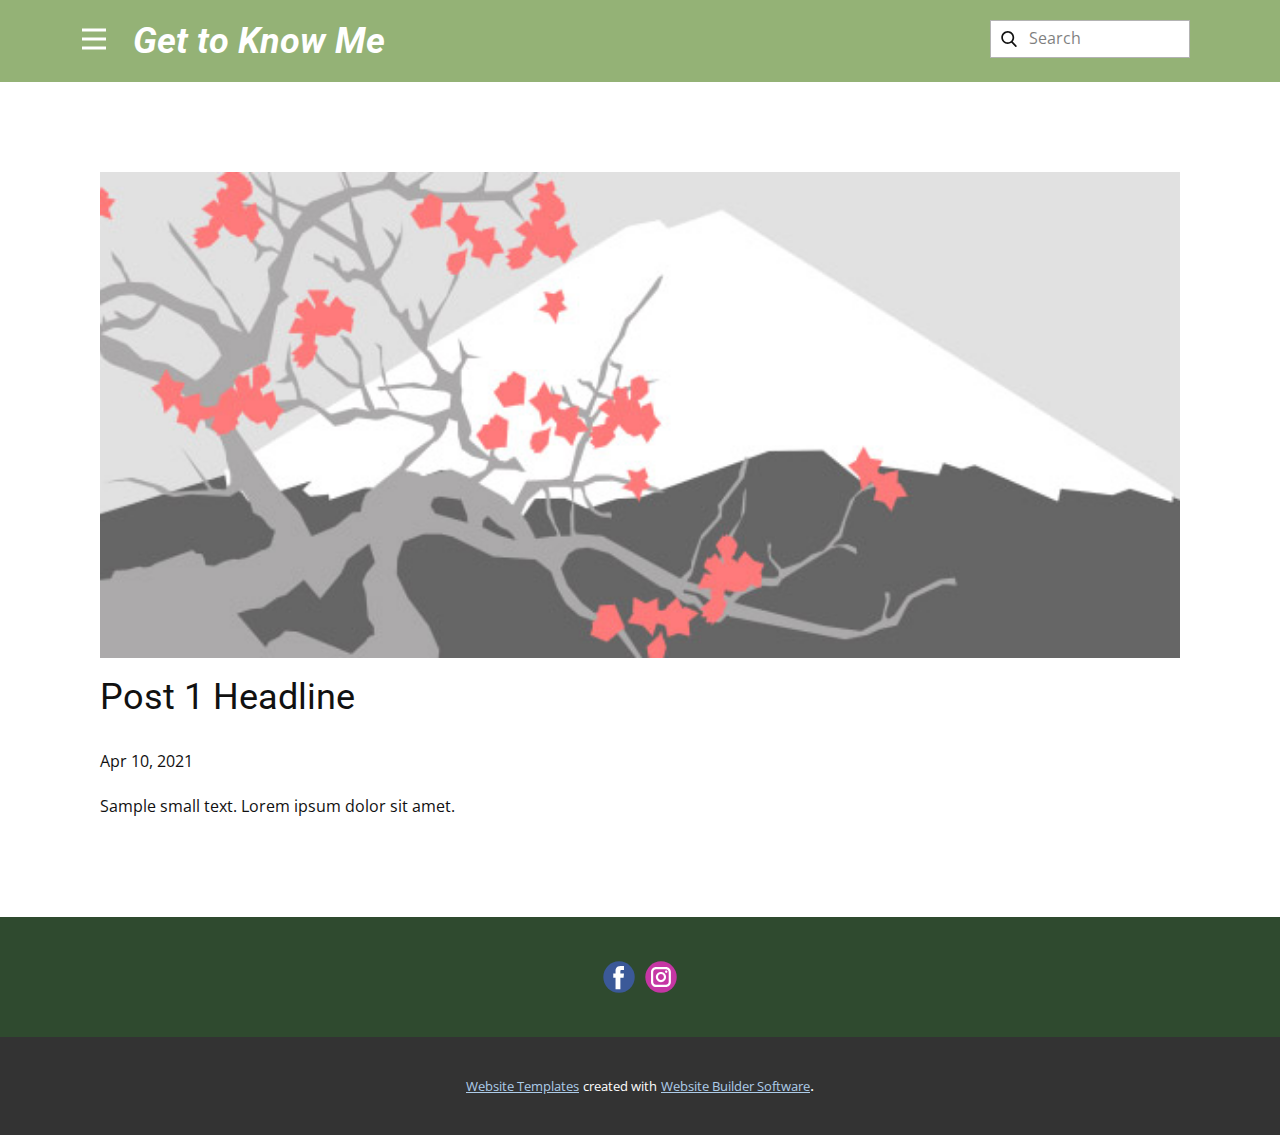
<file: blog/post.html>
<!doctype html>
<html style="font-size: 16px;"><head>
    <meta name="viewport" content="width=device-width, initial-scale=1.0">
    <meta charset="utf-8">
    <meta name="keywords" content="Post 1 Headline">
    <meta name="description" content="">
    <meta name="page_type" content="np-template-header-footer-from-plugin">
    <title>Post 1 Headline</title>
    <link rel="stylesheet" href="../nicepage.css" media="screen">
<link rel="stylesheet" href="../Post-Template.css" media="screen">
    <script class="u-script" type="text/javascript" src="../jquery.js" defer=""></script>
    <script class="u-script" type="text/javascript" src="../nicepage.js" defer=""></script>
    <meta name="generator" content="Nicepage 3.11.0, nicepage.com">
    <link id="u-theme-google-font" rel="stylesheet" href="https://fonts.googleapis.com/css?family=Roboto:100,100i,300,300i,400,400i,500,500i,700,700i,900,900i|Open+Sans:300,300i,400,400i,600,600i,700,700i,800,800i">
    
    
    <script type="application/ld+json">{
		"@context": "http://schema.org",
		"@type": "Organization",
		"name": "",
		"url": "index.html",
		"sameAs": [
				"https://id-id.facebook.com/adriana.anggita",
				"https://www.instagram.com/adrnagita/"
		]
}</script>
    <meta property="og:title" content="Post Template">
    <meta property="og:type" content="website">
    <meta name="theme-color" content="#478ac9">
    <link rel="canonical" href="../index.html">
    <meta property="og:url" content="index.html">
  </head>
  <body class="u-body"><header class="u-clearfix u-custom-color-14 u-header u-sticky" id="sec-6da2"><div class="u-align-left u-clearfix u-sheet u-sheet-1">
        <h3 class="u-headline u-text u-text-white u-text-1">
          <a href="/">Get to Know Me</a>
        </h3>
        <form action="#" class="u-border-1 u-border-grey-30 u-expanded-width-xs u-search u-search-left u-white u-search-1">
          <button class="u-search-button" type="submit">
            <span class="u-search-icon u-spacing-10">
              <svg class="u-svg-link" preserveAspectRatio="xMidYMin slice" viewBox="0 0 56.966 56.966"><use xmlns:xlink="http://www.w3.org/1999/xlink" xlink:href="#svg-386a"></use></svg>
              <svg xmlns="http://www.w3.org/2000/svg" xmlns:xlink="http://www.w3.org/1999/xlink" version="1.1" id="svg-386a" x="0px" y="0px" viewBox="0 0 56.966 56.966" style="enable-background:new 0 0 56.966 56.966;" xml:space="preserve" class="u-svg-content"><path d="M55.146,51.887L41.588,37.786c3.486-4.144,5.396-9.358,5.396-14.786c0-12.682-10.318-23-23-23s-23,10.318-23,23  s10.318,23,23,23c4.761,0,9.298-1.436,13.177-4.162l13.661,14.208c0.571,0.593,1.339,0.92,2.162,0.92  c0.779,0,1.518-0.297,2.079-0.837C56.255,54.982,56.293,53.08,55.146,51.887z M23.984,6c9.374,0,17,7.626,17,17s-7.626,17-17,17  s-17-7.626-17-17S14.61,6,23.984,6z"></path></svg>
            </span>
          </button>
          <input class="u-search-input" type="search" name="search" value="" placeholder="Search">
        </form>
        <nav class="u-menu u-menu-dropdown u-offcanvas u-menu-1" data-responsive-from="XL">
          <div class="menu-collapse">
            <a class="u-button-style u-nav-link" href="#">
              <svg><use xmlns:xlink="http://www.w3.org/1999/xlink" xlink:href="#menu-hamburger"></use></svg>
              <svg version="1.1" xmlns="http://www.w3.org/2000/svg" xmlns:xlink="http://www.w3.org/1999/xlink"><defs><symbol id="menu-hamburger" viewBox="0 0 16 16" style="width: 16px; height: 16px;"><rect y="1" width="16" height="2"></rect><rect y="7" width="16" height="2"></rect><rect y="13" width="16" height="2"></rect>
</symbol>
</defs></svg>
            </a>
          </div>
          <div class="u-custom-menu u-nav-container">
            <ul class="u-nav u-unstyled u-nav-1"><li class="u-nav-item"><a class="u-button-style u-nav-link u-text-active-custom-color-14 u-text-custom-color-21 u-text-hover-custom-color-18" href="../About-∘-AAD.html" style="padding: 10px 20px; text-decoration: underline !important;">About</a>
</li><li class="u-nav-item"><a class="u-button-style u-nav-link u-text-active-custom-color-14 u-text-custom-color-21 u-text-hover-custom-color-18" href="../Background-∘-AAD.html" style="padding: 10px 20px; text-decoration: underline !important;">Background</a>
</li><li class="u-nav-item"><a class="u-button-style u-nav-link u-text-active-custom-color-14 u-text-custom-color-21 u-text-hover-custom-color-18" href="../Contact-∘-AAD.html" style="padding: 10px 20px; text-decoration: underline !important;">Contact</a>
</li></ul>
          </div>
          <div class="u-custom-menu u-nav-container-collapse">
            <div class="u-container-style u-custom-color-14 u-inner-container-layout u-sidenav">
              <div class="u-sidenav-overflow">
                <div class="u-menu-close"></div>
                <ul class="u-align-center u-nav u-popupmenu-items u-unstyled u-nav-2"><li class="u-nav-item"><a class="u-button-style u-nav-link" href="../About-∘-AAD.html" style="padding: 10px 20px;">About</a>
</li><li class="u-nav-item"><a class="u-button-style u-nav-link" href="../Background-∘-AAD.html" style="padding: 10px 20px;">Background</a>
</li><li class="u-nav-item"><a class="u-button-style u-nav-link" href="../Contact-∘-AAD.html" style="padding: 10px 20px;">Contact</a>
</li></ul>
              </div>
            </div>
            <div class="u-custom-color-14 u-menu-overlay u-opacity u-opacity-70"></div>
          </div>
        </nav>
      </div></header>
    <section class="u-align-center u-clearfix u-section-1" id="sec-c55c">
      <div class="u-clearfix u-sheet u-valign-middle-md u-valign-middle-sm u-valign-middle-xs u-sheet-1"><!--post_details--><!--post_details_options_json--><!--{"source":""}--><!--/post_details_options_json--><!--blog_post-->
        <div class="u-container-style u-expanded-width u-post-details u-post-details-1">
          <div class="u-container-layout u-valign-middle u-container-layout-1"><!--blog_post_image-->
            <img alt="" class="u-blog-control u-expanded-width u-image u-image-default u-image-1" src="[data-uri]"><!--/blog_post_image--><!--blog_post_header-->
            <h2 class="u-blog-control u-text u-text-1">Post 1 Headline</h2><!--/blog_post_header--><!--blog_post_metadata-->
            <div class="u-blog-control u-metadata u-metadata-1"><!--blog_post_metadata_date-->
              <span class="u-meta-date u-meta-icon">Apr 10, 2021</span><!--/blog_post_metadata_date--><!--blog_post_metadata_category-->
              <!--/blog_post_metadata_category--><!--blog_post_metadata_comments-->
              <!--/blog_post_metadata_comments-->
            </div><!--/blog_post_metadata--><!--blog_post_content-->
            <div class="u-align-justify u-blog-control u-post-content u-text u-text-2 fr-view">
  Sample small text. Lorem ipsum dolor sit amet.
  </div><!--/blog_post_content-->
          </div>
        </div><!--/blog_post--><!--/post_details-->
      </div>
    </section>
    
    
    <footer class="u-clearfix u-custom-color-11 u-footer" id="sec-711b"><div class="u-clearfix u-sheet u-valign-middle u-sheet-1">
        <div class="u-align-left u-social-icons u-spacing-10 u-social-icons-1">
          <a class="u-social-url" title="facebook" target="_blank" href="https://id-id.facebook.com/adriana.anggita"><span class="u-icon u-icon-circle u-social-facebook u-social-icon u-icon-1"><svg class="u-svg-link" preserveAspectRatio="xMidYMin slice" viewBox="0 0 112 112" style=""><use xmlns:xlink="http://www.w3.org/1999/xlink" xlink:href="#svg-9a52"></use></svg><svg class="u-svg-content" viewBox="0 0 112 112" x="0" y="0" id="svg-9a52"><circle fill="currentColor" cx="56.1" cy="56.1" r="55"></circle><path fill="#FFFFFF" d="M73.5,31.6h-9.1c-1.4,0-3.6,0.8-3.6,3.9v8.5h12.6L72,58.3H60.8v40.8H43.9V58.3h-8V43.9h8v-9.2
            c0-6.7,3.1-17,17-17h12.5v13.9H73.5z"></path></svg></span>
          </a>
          <a class="u-social-url" title="instagram" target="_blank" href="https://www.instagram.com/adrnagita/"><span class="u-icon u-icon-circle u-social-icon u-social-instagram u-icon-2"><svg class="u-svg-link" preserveAspectRatio="xMidYMin slice" viewBox="0 0 112 112" style=""><use xmlns:xlink="http://www.w3.org/1999/xlink" xlink:href="#svg-e686"></use></svg><svg class="u-svg-content" viewBox="0 0 112 112" x="0" y="0" id="svg-e686"><circle fill="currentColor" cx="56.1" cy="56.1" r="55"></circle><path fill="#FFFFFF" d="M55.9,38.2c-9.9,0-17.9,8-17.9,17.9C38,66,46,74,55.9,74c9.9,0,17.9-8,17.9-17.9C73.8,46.2,65.8,38.2,55.9,38.2
            z M55.9,66.4c-5.7,0-10.3-4.6-10.3-10.3c-0.1-5.7,4.6-10.3,10.3-10.3c5.7,0,10.3,4.6,10.3,10.3C66.2,61.8,61.6,66.4,55.9,66.4z"></path><path fill="#FFFFFF" d="M74.3,33.5c-2.3,0-4.2,1.9-4.2,4.2s1.9,4.2,4.2,4.2s4.2-1.9,4.2-4.2S76.6,33.5,74.3,33.5z"></path><path fill="#FFFFFF" d="M73.1,21.3H38.6c-9.7,0-17.5,7.9-17.5,17.5v34.5c0,9.7,7.9,17.6,17.5,17.6h34.5c9.7,0,17.5-7.9,17.5-17.5V38.8
            C90.6,29.1,82.7,21.3,73.1,21.3z M83,73.3c0,5.5-4.5,9.9-9.9,9.9H38.6c-5.5,0-9.9-4.5-9.9-9.9V38.8c0-5.5,4.5-9.9,9.9-9.9h34.5
            c5.5,0,9.9,4.5,9.9,9.9V73.3z"></path></svg></span>
          </a>
        </div>
      </div></footer>
    <section class="u-backlink u-clearfix u-grey-80">
      <a class="u-link" href="https://nicepage.com/website-templates" target="_blank">
        <span>Website Templates</span>
      </a>
      <p class="u-text">
        <span>created with</span>
      </p>
      <a class="u-link" href="https://nicepage.com/" target="_blank">
        <span>Website Builder Software</span>
      </a>. 
    </section>
  
</body></html>
</file>
